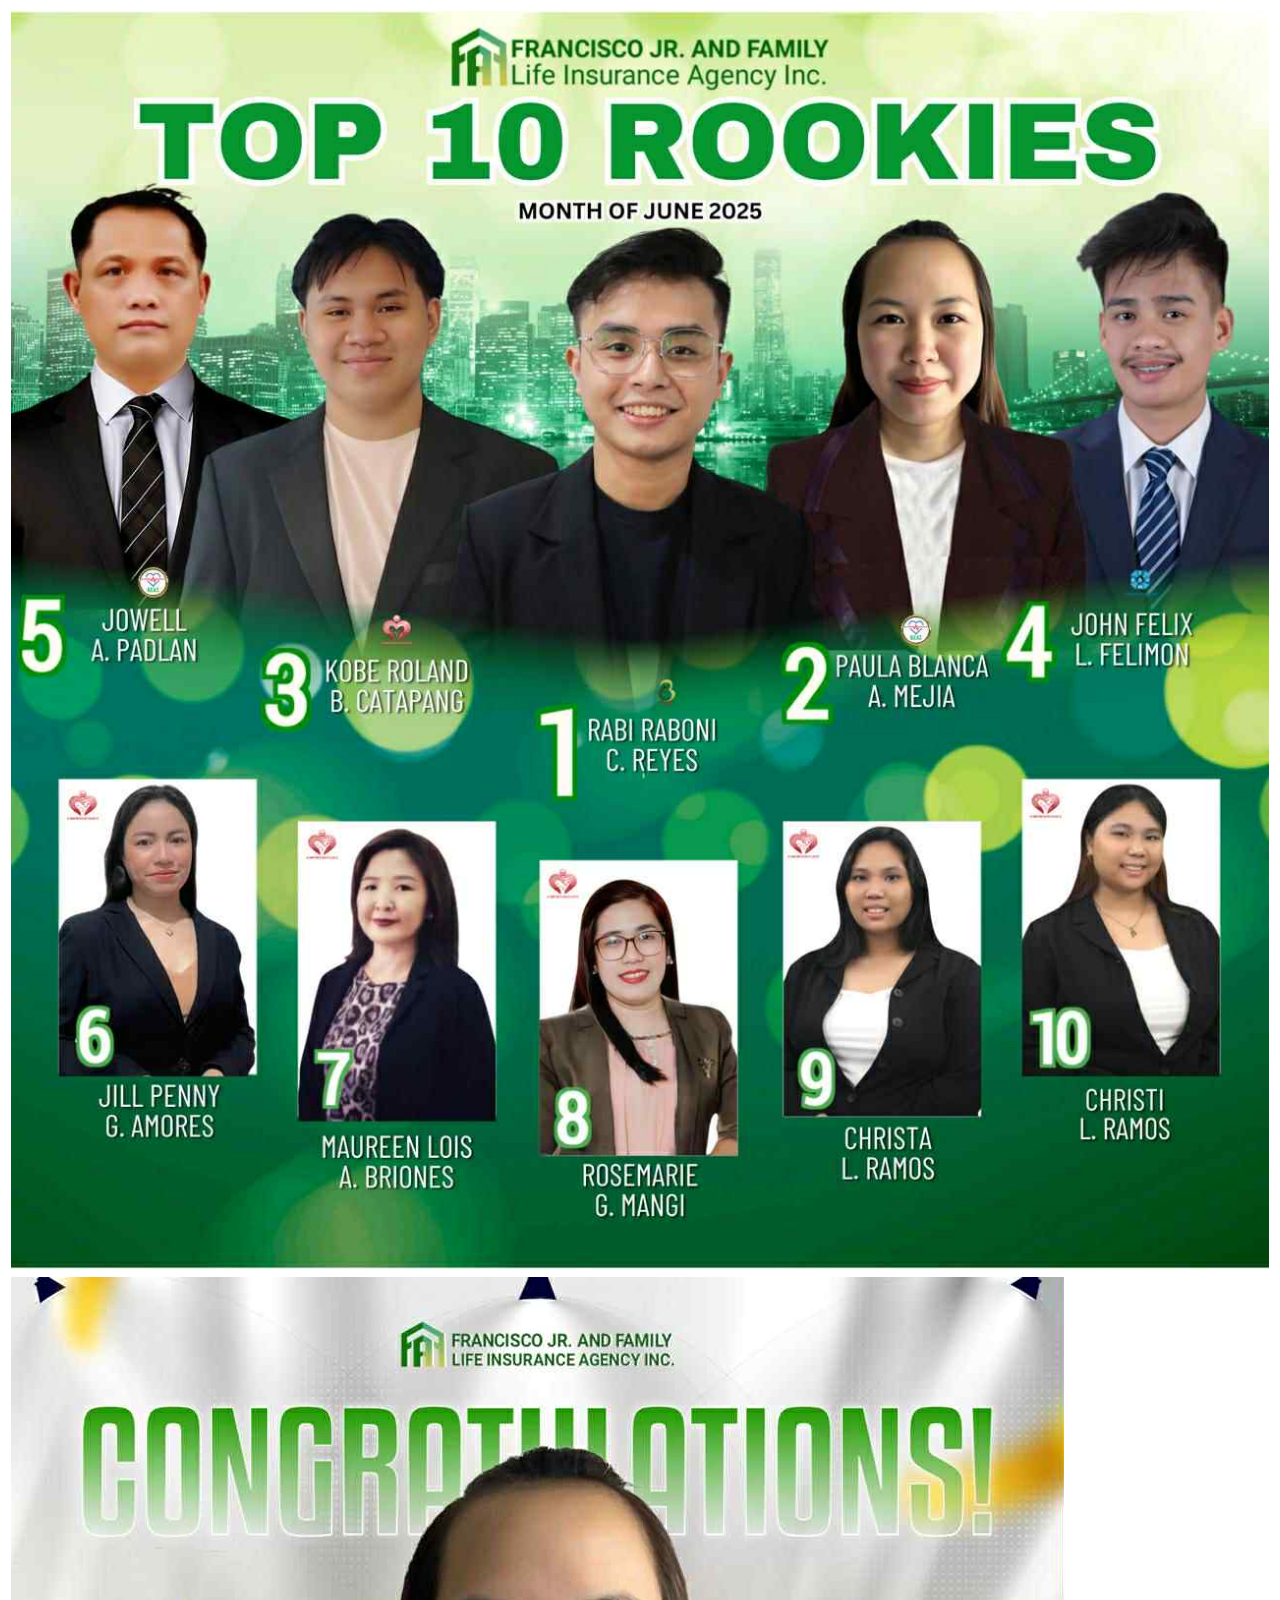
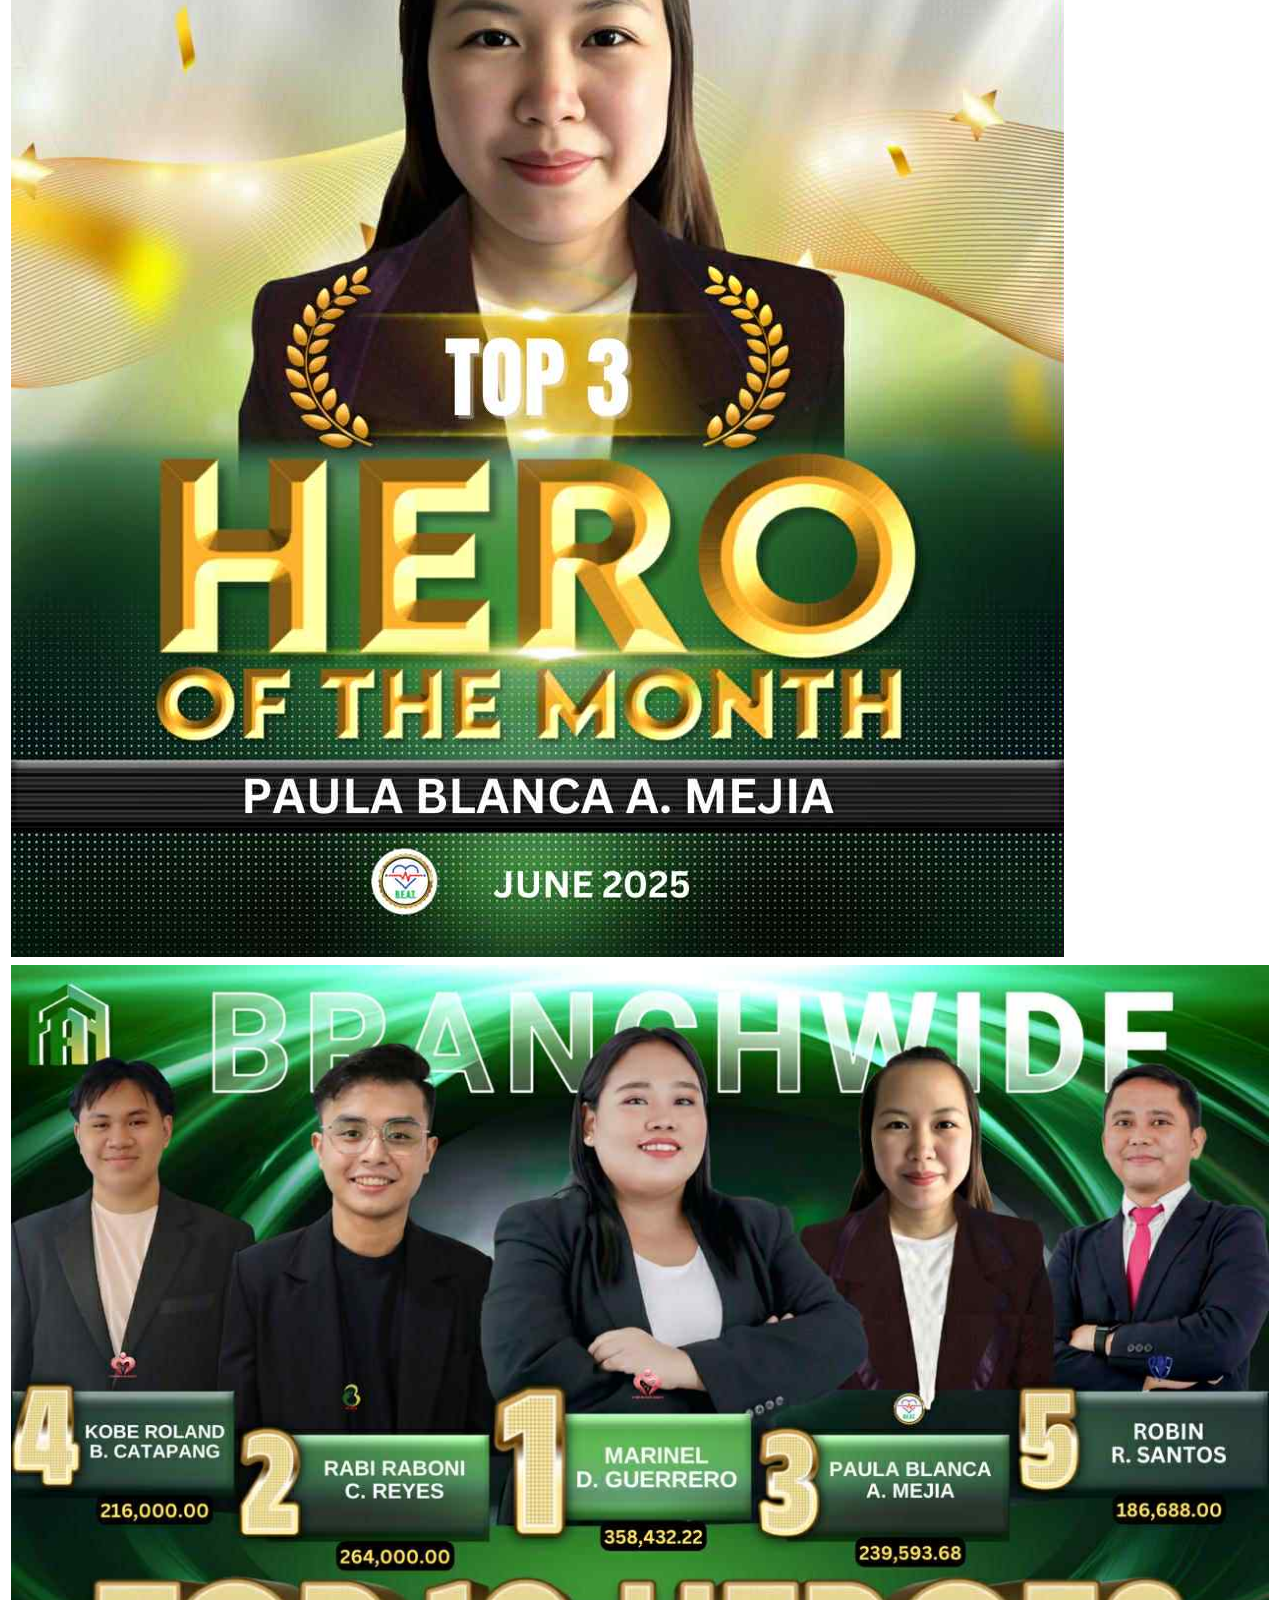
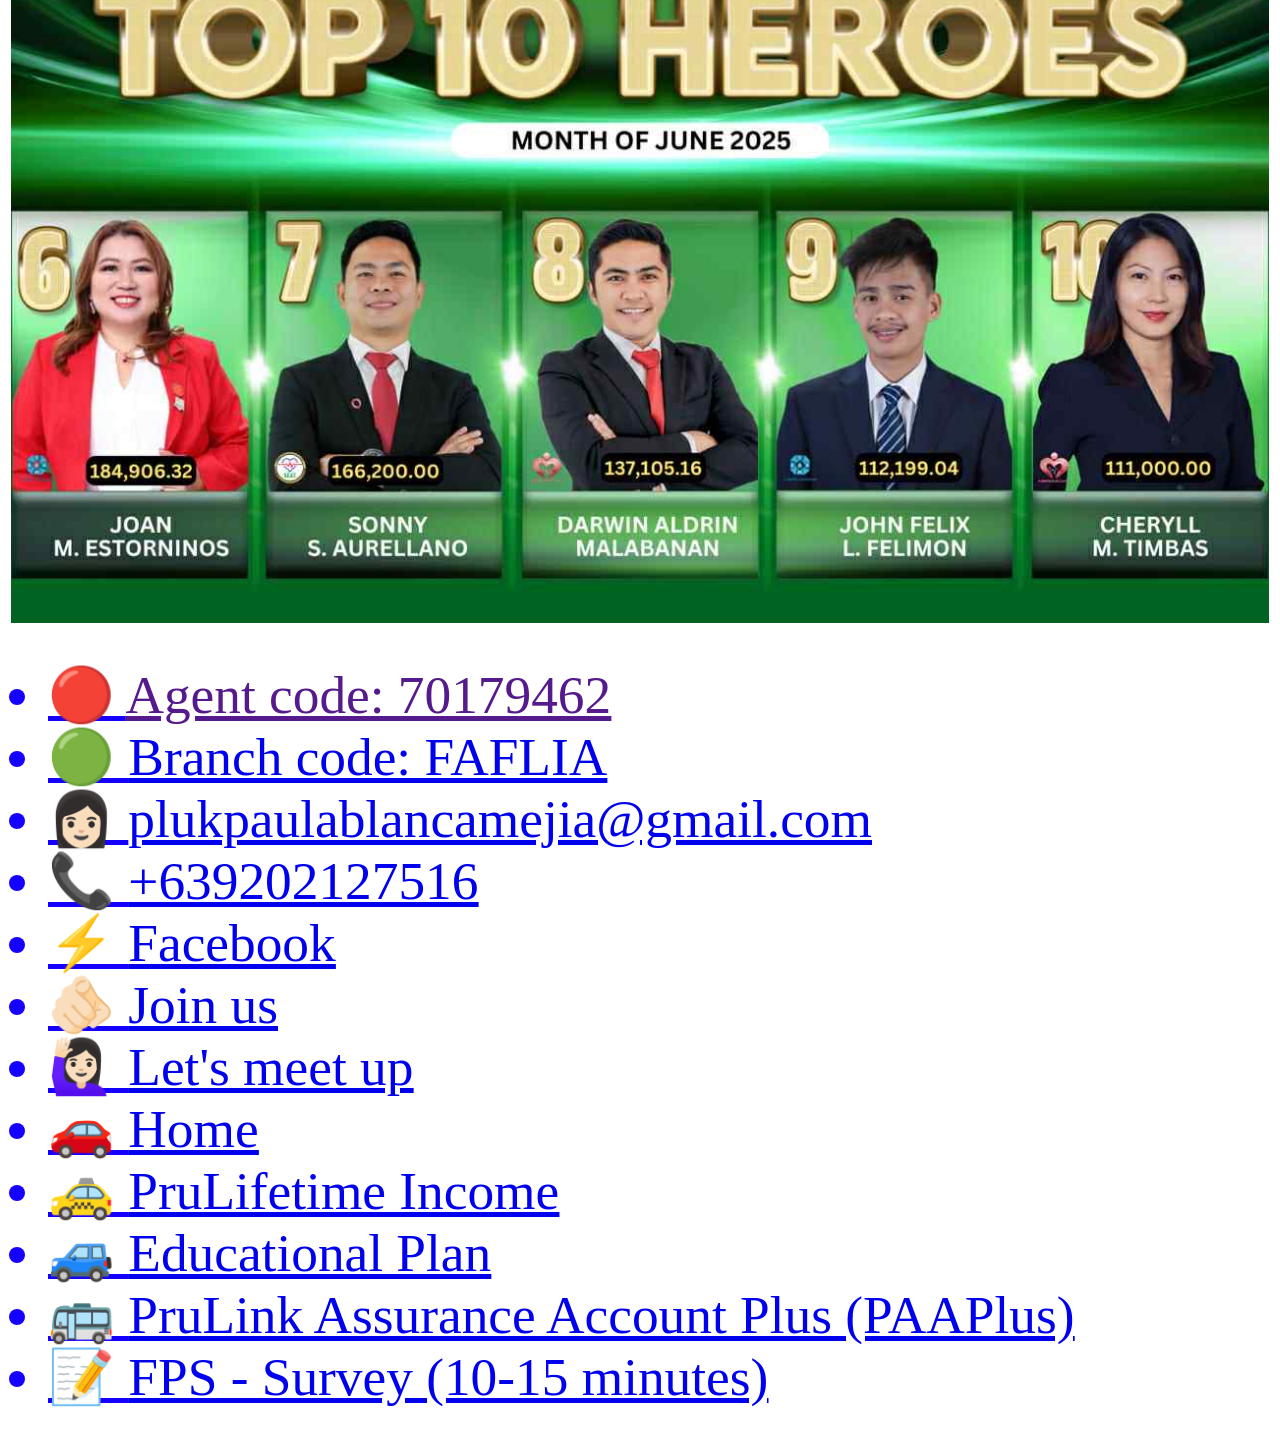
<file: achievements/index.html>
<!DOCTYPE html>
<html>

<head>
    <style type="text/css">
        .turbo-progress-bar {
            position: fixed;
            display: block;
            top: 0;
            left: 0;
            height: 3px;
            background: #0076ff;
            z-index: 2147483647;
            transition:
                width 300ms ease-out,
                opacity 150ms 150ms ease-in;
            transform: translate3d(0, 0, 0);
        }

        li {
            font-size: 40pt;
        }
    </style>

    <link crossorigin="anonymous" media="all" rel="stylesheet"
        href="https://github.githubassets.com/assets/light_experimental-d0637bbdaa51.css">
    <link crossorigin="anonymous" media="all" rel="stylesheet"
        href="https://github.githubassets.com/assets/dark_experimental-b3eb81810916.css">
    <link data-color-theme="light_high_contrast" crossorigin="anonymous" media="all" rel="stylesheet"
        data-href="https://github.githubassets.com/assets/light_high_contrast_experimental-10abdc3747c3.css">
    <link data-color-theme="light_colorblind" crossorigin="anonymous" media="all" rel="stylesheet"
        data-href="https://github.githubassets.com/assets/light_colorblind_experimental-49cf0efe982a.css">
    <link data-color-theme="light_colorblind_high_contrast" crossorigin="anonymous" media="all" rel="stylesheet"
        data-href="https://github.githubassets.com/assets/light_colorblind_high_contrast_experimental-e379dad4f96f.css">
    <link data-color-theme="light_tritanopia" crossorigin="anonymous" media="all" rel="stylesheet"
        data-href="https://github.githubassets.com/assets/light_tritanopia_experimental-73918b3a2f64.css">
    <link data-color-theme="light_tritanopia_high_contrast" crossorigin="anonymous" media="all" rel="stylesheet"
        data-href="https://github.githubassets.com/assets/light_tritanopia_high_contrast_experimental-b843cf381204.css">
    <link data-color-theme="dark_high_contrast" crossorigin="anonymous" media="all" rel="stylesheet"
        data-href="https://github.githubassets.com/assets/dark_high_contrast_experimental-5748739a6b50.css">
    <link data-color-theme="dark_colorblind" crossorigin="anonymous" media="all" rel="stylesheet"
        data-href="https://github.githubassets.com/assets/dark_colorblind_experimental-c45cc62af0e7.css">
    <link data-color-theme="dark_colorblind_high_contrast" crossorigin="anonymous" media="all" rel="stylesheet"
        data-href="https://github.githubassets.com/assets/dark_colorblind_high_contrast_experimental-32b00a22b284.css">
    <link data-color-theme="dark_tritanopia" crossorigin="anonymous" media="all" rel="stylesheet"
        data-href="https://github.githubassets.com/assets/dark_tritanopia_experimental-dfdb41647a89.css">
    <link data-color-theme="dark_tritanopia_high_contrast" crossorigin="anonymous" media="all" rel="stylesheet"
        data-href="https://github.githubassets.com/assets/dark_tritanopia_high_contrast_experimental-66cec90757f5.css">
    <link data-color-theme="dark_dimmed" crossorigin="anonymous" media="all" rel="stylesheet"
        data-href="https://github.githubassets.com/assets/dark_dimmed_experimental-a537244628ca.css">
    <link data-color-theme="dark_dimmed_high_contrast" crossorigin="anonymous" media="all" rel="stylesheet"
        data-href="https://github.githubassets.com/assets/dark_dimmed_high_contrast_experimental-dc9a2a96cdc6.css">


    <link crossorigin="anonymous" media="all" rel="stylesheet"
        href="https://github.githubassets.com/assets/primer-primitives-225433424a87.css">
    <link crossorigin="anonymous" media="all" rel="stylesheet"
        href="https://github.githubassets.com/assets/primer-b4bd0459f984.css">
    <link crossorigin="anonymous" media="all" rel="stylesheet"
        href="https://github.githubassets.com/assets/global-46e30a0a488d.css">
    <link crossorigin="anonymous" media="all" rel="stylesheet"
        href="https://github.githubassets.com/assets/github-ef14fd9f242b.css">





    <script type="application/json"
        id="client-env">{"locale":"en","featureFlags":["alternate_user_config_repo","api_insights_show_missing_data_banner","appearance_settings","billing_sku_level_budgets","billingplatform_copilot_premium_sku","client_version_header","code_scanning_ref_selector","codespaces_prebuild_region_target_update","contact_requests_implicit_opt_in","contentful_lp_flex_features","contentful_lp_footnotes","contentful_lp_form_phone_e164","copilot_chat_attach_images","copilot_chat_attach_multiple_images","copilot_chat_attachments","copilot_chat_autocomplete","copilot_chat_custom_instructions","copilot_chat_opening_thread_switch","copilot_chat_repo_custom_instructions_preview","copilot_chat_vision_in_claude","copilot_chat_wholearea_dd","copilot_custom_copilots_feature_preview","copilot_dotcom_chat_file_upload","copilot_duplicate_thread","copilot_free_to_paid_telem","copilot_ftp_settings_upgrade","copilot_ftp_upgrade_to_pro_from_models","copilot_ftp_your_copilot_settings","copilot_immersive_draft_issue_template_required","copilot_immersive_issue_creation_cta","copilot_immersive_issue_preview","copilot_immersive_structured_model_picker","copilot_new_conversation_starters","copilot_new_immersive_references_ui","copilot_no_floating_button","copilot_premium_request_quotas","copilot_read_shared_conversation","copilot_share_active_subthread","copilot_showcase_icebreakers","copilot_stable_subthreading_helpers","copilot_task_oriented_assistive_prompts","copilot_topics_as_references","copilot_workbench_iterate_panel","copilot_workbench_preview_analytics","copilot_workbench_refresh_on_wsod","copilot_workbench_user_limits","custom_copilots_capi_mode","direct_to_salesforce","dnd_no_touch_device_check","dotcom_chat_client_side_skills","failbot_report_error_react_apps_on_page","ghost_pilot_confidence_truncation_25","ghost_pilot_confidence_truncation_40","insert_before_patch","issues_preserve_tokens_in_urls","issues_react_blur_item_picker_on_close","issues_react_bots_timeline_pagination","issues_react_create_milestone","issues_react_include_bots_in_pickers","issues_react_prohibit_title_fallback","issues_react_remove_placeholders","lifecycle_label_name_updates","link_contact_sales_swp_marketo","marketing_pages_search_explore_provider","memex_mwl_filter_field_delimiter","memex_roadmap_drag_style","nonreporting_relay_graphql_status_codes","primer_primitives_experimental","primer_react_css_modules_ga","primer_react_select_panel_with_modern_action_list","progress_bar_delay_99","remove_child_patch","repository_suggester_elastic_search","sample_network_conn_type","sanitize_nested_mathjax_macros","scheduled_reminders_updated_limits","site_homepage_contentful","site_msbuild_hide_integrations","site_msbuild_launch","site_msbuild_webgl_hero","spark_auth_token_endpoint","spark_commit_on_default_branch","swp_enterprise_contact_form","use_copilot_avatar","use_paginated_org_picker_cost_center_form","use_paginated_repo_picker_cost_center_form"],"login":"plukpaula"}</script>
    <script crossorigin="anonymous" type="application/javascript"
        src="https://github.githubassets.com/assets/wp-runtime-527b316ab244.js" defer="defer"></script>
    <script crossorigin="anonymous" type="application/javascript"
        src="https://github.githubassets.com/assets/vendors-node_modules_oddbird_popover-polyfill_dist_popover-fn_js-a8c266e5f126.js"
        defer="defer"></script>
    <script crossorigin="anonymous" type="application/javascript"
        src="https://github.githubassets.com/assets/vendors-node_modules_github_mini-throttle_dist_index_js-node_modules_stacktrace-parser_dist_s-1d3d52-babac9434833.js"
        defer="defer"></script>
    <script crossorigin="anonymous" type="application/javascript"
        src="https://github.githubassets.com/assets/ui_packages_failbot_failbot_ts-7cc3ec44644a.js"
        defer="defer"></script>
    <script crossorigin="anonymous" type="application/javascript"
        src="https://github.githubassets.com/assets/environment-89128d48c6ff.js" defer="defer"></script>
    <script crossorigin="anonymous" type="application/javascript"
        src="https://github.githubassets.com/assets/vendors-node_modules_primer_behaviors_dist_esm_index_mjs-c44edfed7f0d.js"
        defer="defer"></script>
    <script crossorigin="anonymous" type="application/javascript"
        src="https://github.githubassets.com/assets/vendors-node_modules_github_selector-observer_dist_index_esm_js-cdf2757bd188.js"
        defer="defer"></script>
    <script crossorigin="anonymous" type="application/javascript"
        src="https://github.githubassets.com/assets/vendors-node_modules_github_relative-time-element_dist_index_js-5913bc24f35d.js"
        defer="defer"></script>
    <script crossorigin="anonymous" type="application/javascript"
        src="https://github.githubassets.com/assets/vendors-node_modules_github_text-expander-element_dist_index_js-e50fb7a5fe8c.js"
        defer="defer"></script>
    <script crossorigin="anonymous" type="application/javascript"
        src="https://github.githubassets.com/assets/vendors-node_modules_github_auto-complete-element_dist_index_js-node_modules_github_catalyst_-8e9f78-c1e2fb329866.js"
        defer="defer"></script>
    <script crossorigin="anonymous" type="application/javascript"
        src="https://github.githubassets.com/assets/vendors-node_modules_github_filter-input-element_dist_index_js-node_modules_github_remote-inp-d8c643-251bc3964eb6.js"
        defer="defer"></script>
    <script crossorigin="anonymous" type="application/javascript"
        src="https://github.githubassets.com/assets/vendors-node_modules_github_markdown-toolbar-element_dist_index_js-6a8c7d9a08fe.js"
        defer="defer"></script>
    <script crossorigin="anonymous" type="application/javascript"
        src="https://github.githubassets.com/assets/vendors-node_modules_github_file-attachment-element_dist_index_js-node_modules_primer_view-co-cadbad-fad3eaf3c7ec.js"
        defer="defer"></script>
    <script crossorigin="anonymous" type="application/javascript"
        src="https://github.githubassets.com/assets/github-elements-5ceffe5aca10.js" defer="defer"></script>
    <script crossorigin="anonymous" type="application/javascript"
        src="https://github.githubassets.com/assets/element-registry-2a91e47d59c9.js" defer="defer"></script>
    <script crossorigin="anonymous" type="application/javascript"
        src="https://github.githubassets.com/assets/vendors-node_modules_braintree_browser-detection_dist_browser-detection_js-node_modules_githu-bb80ec-34c4b68b1dd3.js"
        defer="defer"></script>
    <script crossorigin="anonymous" type="application/javascript"
        src="https://github.githubassets.com/assets/vendors-node_modules_lit-html_lit-html_js-b93a87060d31.js"
        defer="defer"></script>
    <script crossorigin="anonymous" type="application/javascript"
        src="https://github.githubassets.com/assets/vendors-node_modules_morphdom_dist_morphdom-esm_js-300e8e4e0414.js"
        defer="defer"></script>
    <script crossorigin="anonymous" type="application/javascript"
        src="https://github.githubassets.com/assets/vendors-node_modules_fzy_js_index_js-node_modules_github_paste-markdown_dist_index_js-63a26702fa42.js"
        defer="defer"></script>
    <script crossorigin="anonymous" type="application/javascript"
        src="https://github.githubassets.com/assets/vendors-node_modules_github_turbo_dist_turbo_es2017-esm_js-595819d3686f.js"
        defer="defer"></script>
    <script crossorigin="anonymous" type="application/javascript"
        src="https://github.githubassets.com/assets/vendors-node_modules_github_remote-form_dist_index_js-node_modules_delegated-events_dist_inde-893f9f-1bcf38e06f01.js"
        defer="defer"></script>
    <script crossorigin="anonymous" type="application/javascript"
        src="https://github.githubassets.com/assets/vendors-node_modules_color-convert_index_js-1a149db8dc99.js"
        defer="defer"></script>
    <script crossorigin="anonymous" type="application/javascript"
        src="https://github.githubassets.com/assets/vendors-node_modules_github_quote-selection_dist_index_js-node_modules_github_session-resume_-c1aa61-91618cb63471.js"
        defer="defer"></script>
    <script crossorigin="anonymous" type="application/javascript"
        src="https://github.githubassets.com/assets/ui_packages_updatable-content_updatable-content_ts-a5daa16ae903.js"
        defer="defer"></script>
    <script crossorigin="anonymous" type="application/javascript"
        src="https://github.githubassets.com/assets/app_assets_modules_github_behaviors_task-list_ts-app_assets_modules_github_sso_ts-ui_packages-900dde-f953ddf42948.js"
        defer="defer"></script>
    <script crossorigin="anonymous" type="application/javascript"
        src="https://github.githubassets.com/assets/app_assets_modules_github_sticky-scroll-into-view_ts-e45aabc67d13.js"
        defer="defer"></script>
    <script crossorigin="anonymous" type="application/javascript"
        src="https://github.githubassets.com/assets/app_assets_modules_github_behaviors_ajax-error_ts-app_assets_modules_github_behaviors_include-d0d0a6-a7da4270c5f4.js"
        defer="defer"></script>
    <script crossorigin="anonymous" type="application/javascript"
        src="https://github.githubassets.com/assets/app_assets_modules_github_behaviors_commenting_edit_ts-app_assets_modules_github_behaviors_ht-83c235-567e0f340e27.js"
        defer="defer"></script>
    <script crossorigin="anonymous" type="application/javascript"
        src="https://github.githubassets.com/assets/behaviors-ff35a0621c79.js" defer="defer"></script>
    <script crossorigin="anonymous" type="application/javascript"
        src="https://github.githubassets.com/assets/vendors-node_modules_delegated-events_dist_index_js-node_modules_github_catalyst_lib_index_js-ea8eaa-eefe25567449.js"
        defer="defer"></script>
    <script crossorigin="anonymous" type="application/javascript"
        src="https://github.githubassets.com/assets/notifications-global-eadae94940d6.js" defer="defer"></script>

    <script crossorigin="anonymous" type="application/javascript"
        src="https://github.githubassets.com/assets/vendors-node_modules_codemirror_lib_codemirror_js-37476e5fc5b6.js"
        defer="defer"></script>
    <script crossorigin="anonymous" type="application/javascript"
        src="https://github.githubassets.com/assets/vendors-node_modules_github_mini-throttle_dist_index_js-node_modules_codemirror_addon_comment-9f3ad7-af5897d95ce5.js"
        defer="defer"></script>
    <script crossorigin="anonymous" type="application/javascript"
        src="https://github.githubassets.com/assets/editor-797e6e4c0dd7.js" defer="defer"></script>

    <script crossorigin="anonymous" type="application/javascript"
        src="https://github.githubassets.com/assets/vendors-node_modules_github_mini-throttle_dist_index_js-node_modules_github_remote-form_dist_-364c09-676193b64e17.js"
        defer="defer"></script>
    <script crossorigin="anonymous" type="application/javascript"
        src="https://github.githubassets.com/assets/app_assets_modules_github_diffs_blob-lines_ts-app_assets_modules_github_diffs_linkable-line-n-1bee7c-7d51467a62a1.js"
        defer="defer"></script>
    <script crossorigin="anonymous" type="application/javascript"
        src="https://github.githubassets.com/assets/gist-6a6993e43038.js" defer="defer"></script>

































































































    <meta http-equiv="x-pjax-version" content="708db7dafbee60d817c1eac9bd13362301e901baa44b181b4db042a578071ffc"
        data-turbo-track="reload">
    <meta http-equiv="x-pjax-csp-version" content="352e51c42d5f5727a7c545752bf34d1f83f40219e7036c6959817149a51651bc"
        data-turbo-track="reload">
    <meta http-equiv="x-pjax-css-version" content="4e8d942c1e58aee61c7c4c8c9889c1c76351814c062c507d76d301fb8bcb7735"
        data-turbo-track="reload">
    <meta http-equiv="x-pjax-js-version" content="b51a491c4c728c7a37934532cb4b0e45dc2d38204da3a315d0b4f0da2350321f"
        data-turbo-track="reload">



    <link crossorigin="anonymous" media="all" rel="stylesheet"
        href="https://github.githubassets.com/assets/gist-f06c9416fa76.css">






















    <style id="ms-consent-banner-main-styles">
        .w8hcgFksdo30C8w-bygqu {
            color: #000
        }

        .ydkKdaztSS0AeHWIeIHsQ a {
            color: #0067B8
        }

        .erL690_8JwUW-R4bJRcfl {
            background-color: #EBEBEB;
            border: none;
            color: #000
        }

        .erL690_8JwUW-R4bJRcfl:enabled:hover {
            color: #000;
            background-color: #DBDBDB;
            box-shadow: 0px 4px 10px rgba(0, 0, 0, 0.25);
            border: none
        }

        .erL690_8JwUW-R4bJRcfl:enabled:focus {
            background-color: #DBDBDB;
            box-shadow: 0px 4px 10px rgba(0, 0, 0, 0.25);
            border: 2px solid #000
        }

        .erL690_8JwUW-R4bJRcfl:disabled {
            opacity: 1;
            color: rgba(0, 0, 0, 0.2);
            background-color: rgba(0, 0, 0, 0.2);
            border: none
        }

        ._1zNQOqxpBFSokeCLGi_hGr {
            border: none;
            background-color: #0067B8;
            color: #fff
        }

        ._1zNQOqxpBFSokeCLGi_hGr:enabled:hover {
            color: #fff;
            background-color: #0067B8;
            box-shadow: 0px 4px 10px rgba(0, 0, 0, 0.25);
            border: none
        }

        ._1zNQOqxpBFSokeCLGi_hGr:enabled:focus {
            background-color: #0067B8;
            box-shadow: 0px 4px 10px rgba(0, 0, 0, 0.25);
            border: 2px solid #000
        }

        ._1zNQOqxpBFSokeCLGi_hGr:disabled {
            opacity: 1;
            color: rgba(0, 0, 0, 0.2);
            background-color: rgba(0, 120, 215, 0.2);
            border: none
        }

        ._23tra1HsiiP6cT-Cka-ycB {
            position: relative;
            display: flex;
            z-index: 9999;
            width: 100%;
            background-color: #F2F2F2;
            justify-content: space-between;
            text-align: left
        }

        div[dir="rtl"]._23tra1HsiiP6cT-Cka-ycB {
            text-align: right
        }

        ._1Upc2NjY8AlDn177YoVj0y {
            margin: 0;
            padding-left: 5%;
            padding-top: 8px;
            padding-bottom: 8px
        }

        div[dir="rtl"] ._1Upc2NjY8AlDn177YoVj0y {
            margin: 0;
            padding: 8px 5% 8px 0;
            float: none
        }

        ._23tra1HsiiP6cT-Cka-ycB svg {
            fill: none;
            max-width: none;
            max-height: none
        }

        ._1V_hlU-7jdtPiooHMu89BB {
            display: table-cell;
            padding: 12px;
            width: 24px;
            height: 24px;
            font-family: Segoe UI, SegoeUI, Arial, sans-serif;
            font-style: normal;
            font-weight: normal;
            font-size: 24px;
            line-height: 0
        }

        .f6QKJD7fhSbnJLarTL-W- {
            display: table-cell;
            vertical-align: middle;
            padding: 0;
            font-family: Segoe UI, SegoeUI, Arial, sans-serif;
            font-style: normal;
            font-weight: normal;
            font-size: 13px;
            line-height: 16px
        }

        .f6QKJD7fhSbnJLarTL-W- a {
            text-decoration: underline
        }

        ._2j0fmugLb1FgYz6KPuB91w {
            display: inline-block;
            margin-left: 5%;
            margin-right: 5%;
            min-width: 40%;
            min-width: calc((150px + 3 * 4px) * 2 + 150px);
            min-width: -webkit-fit-content;
            min-width: -moz-fit-content;
            min-width: fit-content;
            align-self: center;
            position: relative
        }

        ._1XuCi2WhiqeWRUVp3pnFG3 {
            margin: 4px;
            padding: 5px;
            min-width: 150px;
            min-height: 36px;
            vertical-align: top;
            cursor: pointer;
            font-family: Segoe UI, SegoeUI, Arial, sans-serif;
            font-style: normal;
            font-weight: normal;
            font-size: 15px;
            line-height: 20px;
            text-align: center
        }

        ._1XuCi2WhiqeWRUVp3pnFG3:focus {
            box-sizing: border-box
        }

        ._1XuCi2WhiqeWRUVp3pnFG3:disabled {
            cursor: not-allowed
        }

        ._2bvsb3ubApyZ0UGoQA9O9T {
            display: block;
            position: fixed;
            z-index: 10000;
            top: 0;
            left: 0;
            width: 100%;
            height: 100%;
            background-color: rgba(255, 255, 255, 0.6);
            overflow: auto;
            text-align: left
        }

        div[dir="rtl"]._2bvsb3ubApyZ0UGoQA9O9T {
            text-align: right
        }

        div[dir="rtl"] ._2bvsb3ubApyZ0UGoQA9O9T {
            left: auto;
            right: 0
        }

        .AFsJE948muYyzCMktdzuk {
            position: relative;
            top: 8%;
            margin-bottom: 40px;
            margin-left: auto;
            margin-right: auto;
            box-sizing: border-box;
            width: 640px;
            background-color: #fff;
            border: 1px solid #0067B8
        }

        ._3kWyBRbW_dgnMiEyx06Fu4 {
            float: right;
            z-index: 1;
            margin: 2px;
            padding: 12px;
            border: none;
            cursor: pointer;
            font-family: Segoe UI, SegoeUI, Arial, sans-serif;
            font-style: normal;
            font-weight: normal;
            font-size: 13px;
            line-height: 13px;
            display: flex;
            align-items: center;
            text-align: center;
            color: #666;
            background-color: #fff
        }

        div[dir="rtl"] ._3kWyBRbW_dgnMiEyx06Fu4 {
            margin: 2px;
            padding: 12px;
            float: left
        }

        .uCYvKvHXrhjNgflv1VqdD {
            position: static;
            margin-top: 36px;
            margin-left: 36px;
            margin-right: 36px
        }

        ._17pX1m9O_W--iZbDt3Ta5r {
            margin-top: 0;
            margin-bottom: 12px;
            font-family: Segoe UI, SegoeUI, Arial, sans-serif;
            font-style: normal;
            font-weight: 600;
            font-size: 20px;
            line-height: 24px;
            text-transform: none
        }

        ._1kBkHQ1V1wu3kl-YcLgUr6 {
            height: 446px;
            overflow: auto
        }

        ._20_nXDf6uFs9Q6wxRXG-I- {
            margin-top: 0;
            font-family: Segoe UI, SegoeUI, Arial, sans-serif;
            font-style: normal;
            font-weight: normal;
            font-size: 15px;
            line-height: 20px
        }

        ._20_nXDf6uFs9Q6wxRXG-I- a {
            text-decoration: underline
        }

        dl._2a0NH_GDQEQe5Ynfo7suVH {
            margin-top: 36px;
            margin-bottom: 0;
            padding: 0;
            list-style: none;
            text-transform: none
        }

        dt._3j_LCPv7fyXv3A8FIXVwZ4 {
            margin-top: 20px;
            float: none;
            font-family: Segoe UI, SegoeUI, Arial, sans-serif;
            font-style: normal;
            font-weight: 600;
            font-size: 18px;
            line-height: 24px;
            list-style: none
        }

        .k-vxTGFbdq1aOZB2HHpjh {
            margin: 0;
            padding: 0;
            border: none
        }

        ._2Bucyy75c_ogoU1g-liB5R {
            margin: 0;
            padding: 0;
            border-bottom: none;
            font-family: Segoe UI, SegoeUI, Arial, sans-serif;
            font-style: normal;
            font-weight: 600;
            font-size: 18px;
            line-height: 24px;
            text-transform: none
        }

        ._63gwfzV8dclrsl2cfd90r {
            display: inline-block;
            margin-top: 0;
            margin-bottom: 13px;
            font-family: Segoe UI, SegoeUI, Arial, sans-serif;
            font-style: normal;
            font-weight: normal;
            font-size: 15px;
            line-height: 20px
        }

        ._1l8wM_4mRYGz3Iu7l3BZR7 {
            display: block
        }

        ._2UE03QS02aZGkslegN_F-i {
            display: inline-block;
            position: relative;
            left: 5px;
            margin-bottom: 13px;
            margin-right: 34px;
            padding: 3px
        }

        div[dir="rtl"] ._2UE03QS02aZGkslegN_F-i {
            margin: 0 0 13px 34px;
            padding: 3px;
            float: none
        }

        div[dir="rtl"] ._2UE03QS02aZGkslegN_F-i {
            left: auto;
            right: 5px
        }

        ._23tra1HsiiP6cT-Cka-ycB *::before,
        ._2bvsb3ubApyZ0UGoQA9O9T *::before,
        ._23tra1HsiiP6cT-Cka-ycB *::after,
        ._2bvsb3ubApyZ0UGoQA9O9T *::after {
            box-sizing: inherit
        }

        ._1HSFn0HzGo6w4ADApV8-c4 {
            outline: 2px solid rgba(0, 0, 0, 0.8)
        }

        input[type="radio"]._1dp8Vp5m3HwAqGx8qBmFV2 {
            display: inline-block;
            position: relative;
            margin-top: 0;
            margin-left: 0;
            margin-right: 0;
            height: 0;
            width: 0;
            border-radius: 0;
            cursor: pointer;
            outline: none;
            box-sizing: border-box;
            -webkit-appearance: none;
            -moz-appearance: none;
            appearance: none
        }

        input[type="radio"]._1dp8Vp5m3HwAqGx8qBmFV2+label::before {
            display: block;
            position: absolute;
            top: 5px;
            left: 3px;
            height: 19px;
            width: 19px;
            content: "";
            border-radius: 50%;
            border: 1px solid #000;
            background-color: #fff
        }

        div[dir="rtl"] input[type="radio"]._1dp8Vp5m3HwAqGx8qBmFV2+label::before {
            left: auto;
            right: 3px
        }

        input[type="radio"]._1dp8Vp5m3HwAqGx8qBmFV2:not(:disabled)+label:hover::before {
            border: 1px solid #0067B8
        }

        input[type="radio"]._1dp8Vp5m3HwAqGx8qBmFV2:not(:disabled)+label:hover::after {
            display: block;
            position: absolute;
            top: 10px;
            left: 8px;
            height: 9px;
            width: 9px;
            content: "";
            border-radius: 50%;
            background-color: rgba(0, 0, 0, 0.8)
        }

        div[dir="rtl"] input[type="radio"]._1dp8Vp5m3HwAqGx8qBmFV2:not(:disabled)+label:hover::after {
            left: auto;
            right: 8px
        }

        input[type="radio"]._1dp8Vp5m3HwAqGx8qBmFV2:not(:disabled)+label:focus::before {
            border: 1px solid #0067B8
        }

        input[type="radio"]._1dp8Vp5m3HwAqGx8qBmFV2:not(:disabled)+label:focus::after {
            display: block;
            position: absolute;
            top: 10px;
            left: 8px;
            height: 9px;
            width: 9px;
            content: "";
            border-radius: 50%;
            background-color: #000
        }

        div[dir="rtl"] input[type="radio"]._1dp8Vp5m3HwAqGx8qBmFV2:not(:disabled)+label:focus::after {
            left: auto;
            right: 8px
        }

        input[type="radio"]._1dp8Vp5m3HwAqGx8qBmFV2:checked+label::after {
            display: block;
            position: absolute;
            top: 10px;
            left: 8px;
            height: 9px;
            width: 9px;
            content: "";
            border-radius: 50%;
            background-color: #000
        }

        div[dir="rtl"] input[type="radio"]._1dp8Vp5m3HwAqGx8qBmFV2:checked+label::after {
            left: auto;
            right: 8px
        }

        input[type="radio"]._1dp8Vp5m3HwAqGx8qBmFV2:disabled+label {
            cursor: not-allowed
        }

        input[type="radio"]._1dp8Vp5m3HwAqGx8qBmFV2:disabled+label::before {
            border: 1px solid rgba(0, 0, 0, 0.2);
            background-color: rgba(0, 0, 0, 0.2)
        }

        ._3RJzeL3l9Rl_lAQEm6VwdX {
            display: block;
            position: static;
            float: right;
            margin-top: 0;
            margin-bottom: 0;
            margin-left: 19px;
            margin-right: 0;
            padding-top: 0;
            padding-bottom: 0;
            padding-left: 8px;
            padding-right: 0;
            width: 80%;
            width: calc(100% - 19px);
            font-family: Segoe UI, SegoeUI, Arial, sans-serif;
            font-style: normal;
            font-weight: normal;
            font-size: 15px;
            line-height: 20px;
            text-transform: none;
            cursor: pointer;
            box-sizing: border-box
        }

        div[dir="rtl"] ._3RJzeL3l9Rl_lAQEm6VwdX {
            margin: 0 19px 0 0;
            padding: 0 8px 0 0;
            float: left
        }

        .nohp3sIG12ZBhzcMnPala {
            margin-top: 20px;
            margin-bottom: 48px
        }

        ._2uhaEsmeotZ3P-M0AXo2kF {
            padding: 0;
            width: 278px;
            height: 36px;
            cursor: pointer;
            font-family: Segoe UI, SegoeUI, Arial, sans-serif;
            font-style: normal;
            font-weight: normal;
            font-size: 15px;
            line-height: 20px;
            text-align: center
        }

        ._2uhaEsmeotZ3P-M0AXo2kF:focus {
            box-sizing: border-box
        }

        ._2uhaEsmeotZ3P-M0AXo2kF:disabled {
            cursor: not-allowed
        }

        ._3tOu1FJ59c_xz_PmI1lKV5 {
            float: right;
            padding: 0;
            width: 278px;
            height: 36px;
            cursor: pointer;
            font-family: Segoe UI, SegoeUI, Arial, sans-serif;
            font-style: normal;
            font-weight: normal;
            font-size: 15px;
            line-height: 20px;
            text-align: center
        }

        ._3tOu1FJ59c_xz_PmI1lKV5:focus {
            box-sizing: border-box
        }

        ._3tOu1FJ59c_xz_PmI1lKV5:disabled {
            cursor: not-allowed
        }

        div[dir="rtl"] ._3tOu1FJ59c_xz_PmI1lKV5 {
            margin: 0;
            padding: 0;
            float: left
        }

        @media only screen and (max-width: 768px) {

            ._2j0fmugLb1FgYz6KPuB91w,
            ._1Upc2NjY8AlDn177YoVj0y {
                padding-top: 8px;
                padding-bottom: 12px;
                padding-left: 3.75%;
                padding-right: 3.75%;
                margin: 0;
                width: 92.5%
            }

            ._23tra1HsiiP6cT-Cka-ycB {
                display: block
            }

            ._1XuCi2WhiqeWRUVp3pnFG3 {
                margin-bottom: 8px;
                margin-left: 0;
                margin-right: 0;
                width: 100%
            }

            ._2bvsb3ubApyZ0UGoQA9O9T {
                overflow: hidden
            }

            .AFsJE948muYyzCMktdzuk {
                top: 1.8%;
                width: 93.33%;
                height: 96.4%;
                overflow: hidden
            }

            .uCYvKvHXrhjNgflv1VqdD {
                margin-top: 24px;
                margin-left: 24px;
                margin-right: 24px;
                height: 100%
            }

            ._1kBkHQ1V1wu3kl-YcLgUr6 {
                height: 62%;
                height: calc(100% - 188px);
                min-height: 50%
            }

            ._2uhaEsmeotZ3P-M0AXo2kF {
                width: 100%
            }

            ._3tOu1FJ59c_xz_PmI1lKV5 {
                margin-bottom: 12px;
                margin-left: 0;
                width: 100%
            }

            div[dir="rtl"] ._3tOu1FJ59c_xz_PmI1lKV5 {
                margin: 0 0 12px 0;
                padding: 0;
                float: none
            }
        }

        @media only screen and (max-width: 768px) and (orientation: landscape),
        only screen and (max-height: 260px),
        only screen and (max-width: 340px) {
            .AFsJE948muYyzCMktdzuk {
                overflow: auto
            }
        }

        @media only screen and (max-height: 260px),
        only screen and (max-width: 340px) {
            ._1XuCi2WhiqeWRUVp3pnFG3 {
                min-width: 0
            }

            ._3kWyBRbW_dgnMiEyx06Fu4 {
                padding: 3%
            }

            .uCYvKvHXrhjNgflv1VqdD {
                margin-top: 3%;
                margin-left: 3%;
                margin-right: 3%
            }

            ._17pX1m9O_W--iZbDt3Ta5r {
                margin-bottom: 3%
            }

            ._1kBkHQ1V1wu3kl-YcLgUr6 {
                height: calc(79% - 64px)
            }

            .nohp3sIG12ZBhzcMnPala {
                margin-top: 5%;
                margin-bottom: 10%
            }

            ._3tOu1FJ59c_xz_PmI1lKV5 {
                margin-bottom: 3%
            }

            div[dir="rtl"] ._3tOu1FJ59c_xz_PmI1lKV5 {
                margin: 0 0 3% 0;
                padding: 0;
                float: none
            }
        }
    </style>
    <style type="text/css" id="ms-consent-banner-theme-styles">
        ._23tra1HsiiP6cT-Cka-ycB {
            background-color: #24292f !important;
        }

        .w8hcgFksdo30C8w-bygqu {
            color: #ffffff !important;
        }

        .ydkKdaztSS0AeHWIeIHsQ a {
            color: #d8b9ff !important;
        }

        ._2bvsb3ubApyZ0UGoQA9O9T {
            background-color: rgba(23, 23, 23, 0.8) !important;
        }

        .AFsJE948muYyzCMktdzuk {
            background-color: #24292f !important;
            border: 1px solid #d8b9ff !important;
        }

        ._3kWyBRbW_dgnMiEyx06Fu4 {
            color: #d8b9ff !important;
            background-color: #24292f !important;
        }

        ._1zNQOqxpBFSokeCLGi_hGr {
            border: 1px solid #ffffff !important;
            background-color: #ffffff !important;
            color: #1f2328 !important;
        }

        ._1zNQOqxpBFSokeCLGi_hGr:enabled:hover {
            color: #1f2328 !important;
            background-color: #d8b9ff !important;
            box-shadow: none !important;
            border: 1px solid transparent !important;
        }

        ._1zNQOqxpBFSokeCLGi_hGr:enabled:focus {
            background-color: #d8b9ff !important;
            box-shadow: none !important;
            border: 2px solid #ffffff !important;
        }

        ._1zNQOqxpBFSokeCLGi_hGr:disabled {
            opacity: 0.5 !important;
            color: #1f2328 !important;
            background-color: #ffffff !important;
            border: 1px solid transparent !important;
        }

        .erL690_8JwUW-R4bJRcfl {
            border: 1px solid #eaeef2 !important;
            background-color: #32383f !important;
            color: #ffffff !important;
        }

        .erL690_8JwUW-R4bJRcfl:enabled:hover {
            color: #ffffff !important;
            background-color: #24292f !important;
            box-shadow: none !important;
            border: 1px solid #ffffff !important;
        }

        .erL690_8JwUW-R4bJRcfl:enabled:focus {
            background-color: #24292f !important;
            box-shadow: none !important;
            border: 2px solid #6e7781 !important;
        }

        .erL690_8JwUW-R4bJRcfl:disabled {
            opacity: 0.5 !important;
            color: #ffffff !important;
            background-color: #424a53 !important;
            border: 1px solid #6e7781 !important;
        }

        input[type="radio"]._1dp8Vp5m3HwAqGx8qBmFV2+label::before {
            border: 1px solid #d8b9ff !important;
            background-color: #24292f !important;
        }

        ._1HSFn0HzGo6w4ADApV8-c4 {
            outline: 2px solid #ffffff !important;
        }

        input[type="radio"]._1dp8Vp5m3HwAqGx8qBmFV2:checked+label::after {
            background-color: #d8b9ff !important;
        }

        input[type="radio"]._1dp8Vp5m3HwAqGx8qBmFV2+label:hover::before {
            border: 1px solid #ffffff !important;
        }

        input[type="radio"]._1dp8Vp5m3HwAqGx8qBmFV2+label:hover::after {
            background-color: #ffffff !important;
        }

        input[type="radio"]._1dp8Vp5m3HwAqGx8qBmFV2+label:focus::before {
            border: 1px solid #ffffff !important;
        }

        input[type="radio"]._1dp8Vp5m3HwAqGx8qBmFV2+label:focus::after {
            background-color: #d8b9ff !important;
        }

        input[type="radio"]._1dp8Vp5m3HwAqGx8qBmFV2:disabled+label::before {
            border: 1px solid rgba(227, 227, 227, 0.2) !important;
            background-color: rgba(227, 227, 227, 0.2) !important;
        }

        li {
            text-decoration: underline;
            color: hsl(245, 100%, 50%) !important;
        }
    </style>
    <meta charset="utf-8">
    <link rel="dns-prefetch" href="https://github.githubassets.com">
    <link rel="dns-prefetch" href="https://avatars.githubusercontent.com">
    <link rel="dns-prefetch" href="https://github-cloud.s3.amazonaws.com">
    <link rel="dns-prefetch" href="https://user-images.githubusercontent.com/">
    <link rel="preconnect" href="https://github.githubassets.com" crossorigin="">
    <link rel="preconnect" href="https://avatars.githubusercontent.com">
    <title>contact.md</title>
    <meta name="route-pattern" content="/:user_id/:gist_id(.:format)" data-turbo-transient="">
    <meta name="route-controller" content="gists_gists" data-turbo-transient="">
    <meta name="route-action" content="show" data-turbo-transient="">
    <meta name="fetch-nonce" content="v2:cab3d1de-3a25-569c-032e-ddacf4d04f8a">
    <meta name="current-catalog-service-hash"
        content="56253a530ab9027b25719525dcbe6007461a3202218f6f5dfce5a601c121cbcb">
    <meta name="request-id" content="F6B5:2E1786:11B459F:14D5CCA:68535860" data-turbo-transient="true">
    <meta name="html-safe-nonce" content="abf398835e3028ea7537519f5e81cdeb85603159951ba0bca3f6d309ce77fb99"
        data-turbo-transient="true">
    <meta name="visitor-payload"
        content="[base64]"
        data-turbo-transient="true">
    <meta name="visitor-hmac" content="6ca439d7491bdfceaddc183a19769b898ebfcbae0c81dac9507ce054e876176b"
        data-turbo-transient="true">
    <meta name="github-keyboard-shortcuts" content="copilot" data-turbo-transient="true">
    <meta name="selected-link" value="gist_code" data-turbo-transient="">
    <link rel="assets" href="https://github.githubassets.com/">
    <meta name="google-site-verification" content="Apib7-x98H0j5cPqHWwSMm6dNU4GmODRoqxLiDzdx9I">
    <meta name="octolytics-url" content="https://collector.github.com/github/collect">
    <meta name="octolytics-actor-id" content="216970526">
    <meta name="octolytics-actor-login" content="plukpaula">
    <meta name="octolytics-actor-hash" content="0ac97604f1c4361ca2c53cb029a6d776d7a301094672b83176bc304a3fda4777">
    <meta name="analytics-location" content="/<user-name>/<gist-id>" data-turbo-transient="true">
    <meta name="user-login" content="plukpaula">
    <link rel="sudo-modal" href="/sessions/sudo_modal">
    <meta name="turbo-cache-control" content="no-preview" data-turbo-transient="">
    <link href="/plukpaula.atom" rel="alternate" title="atom" type="application/atom+xml">
    <meta name="turbo-body-classes" content="logged-in env-production page-responsive">
    <meta name="browser-stats-url" content="https://api.github.com/_private/browser/stats">
    <meta name="browser-errors-url" content="https://api.github.com/_private/browser/errors">
    <meta name="release" content="eec1176ce58bff25de76063f184a36f3f05a6480">
    <link rel="mask-icon" href="https://github.githubassets.com/assets/pinned-octocat-093da3e6fa40.svg" color="#000000">
    <link rel="alternate icon" class="js-site-favicon" type="image/png"
        href="https://github.githubassets.com/favicons/favicon-dark.png">
    <link rel="icon" class="js-site-favicon" type="image/svg+xml"
        href="https://github.githubassets.com/favicons/favicon-dark.svg"
        data-base-href="https://github.githubassets.com/favicons/favicon">
    <meta name="theme-color" content="#1e2327">
    <meta name="color-scheme" content="light dark">
    <style type="text/css" id="ms-consent-banner-theme-styles"></style>
</head>

<body>
    <div id="file-plukpaula-md-readme" class="Box-body readme blob p-5 p-xl-6 gist-border-0" style="overflow: auto"
        tabindex="0" role="region" aria-label="plukpaula.md content, created by mechazod on 07:30AM today.">
        <article class="markdown-body entry-content container-lg" itemprop="text">
            <table>
                <tr>
                    <td>
                        <a target="_blank" rel="noopener noreferrer" href="https://bit.ly/plukpaula">
                            <img src="./1.jpeg" alt="plukpaula" style="max-width: 100%;">
                        </a>
                    </td>
                </tr>
                <tr>
                    <td>
                        <a target="_blank" rel="noopener noreferrer" href="https://bit.ly/plukpaula">
                            <img src="./2.jpeg" alt="plukpaula" style="max-width: 100%;">
                        </a>
                    </td>
                </tr>
                <tr>
                    <td>
                        <a target="_blank" rel="noopener noreferrer" href="https://bit.ly/plukpaula">
                            <img src="./3.jpeg" alt="plukpaula" style="max-width: 100%;">
                        </a>
                    </td>
                </tr>
            </table>
            <br />
            <ul dir="auto">
                <li>🔴 <a href="">Agent code: 70179462</a></li>
                <li>🟢 <a href="http://plukpaula.github.io/faflia/">Branch code: FAFLIA</a></li>
                <li>👩🏻 <a href="mailto:plukpaulablancamejia@gmail.com">plukpaulablancamejia@gmail.com</a></li>
                <li>📞 <a href="tel:+639202127516">+639202127516</a></li>
                <li>⚡ <a href="https://www.facebook.com/share/16pHCt54ps/?mibextid=wwXIfr" rel="nofollow">Facebook</a>
                </li>
                <li>🫵🏻 <a href="https://bit.ly/plukapply" rel="nofollow">Join us</a></li>
                <li>🙋🏻‍♀️ <a href="https://bit.ly/plukpaula" rel="nofollow">Let's meet up</a></li>
                <li>🚗 <a href="https://plukpaula.github.io/about/contact-us.html" rel="nofollow">Home</a></li>
                <li>🚕 <a href="http://plukpaula.github.io/lifetime/" rel="nofollow">PruLifetime Income</a></li>
                <li>🚙 <a href="http://plukpaula.github.io/educplan/" rel="nofollow">Educational Plan</a></li>
                <li>🚌 <a href="http://plukpaula.github.io/product/" rel="nofollow">PruLink Assurance Account Plus
                        (PAAPlus)</a></li>
                <li>📝 <a href="https://bit.ly/plukfps" rel="nofollow">FPS - Survey (10-15 minutes)</a></li>
            </ul>
        </article>
    </div>
</body>

</html>
</file>
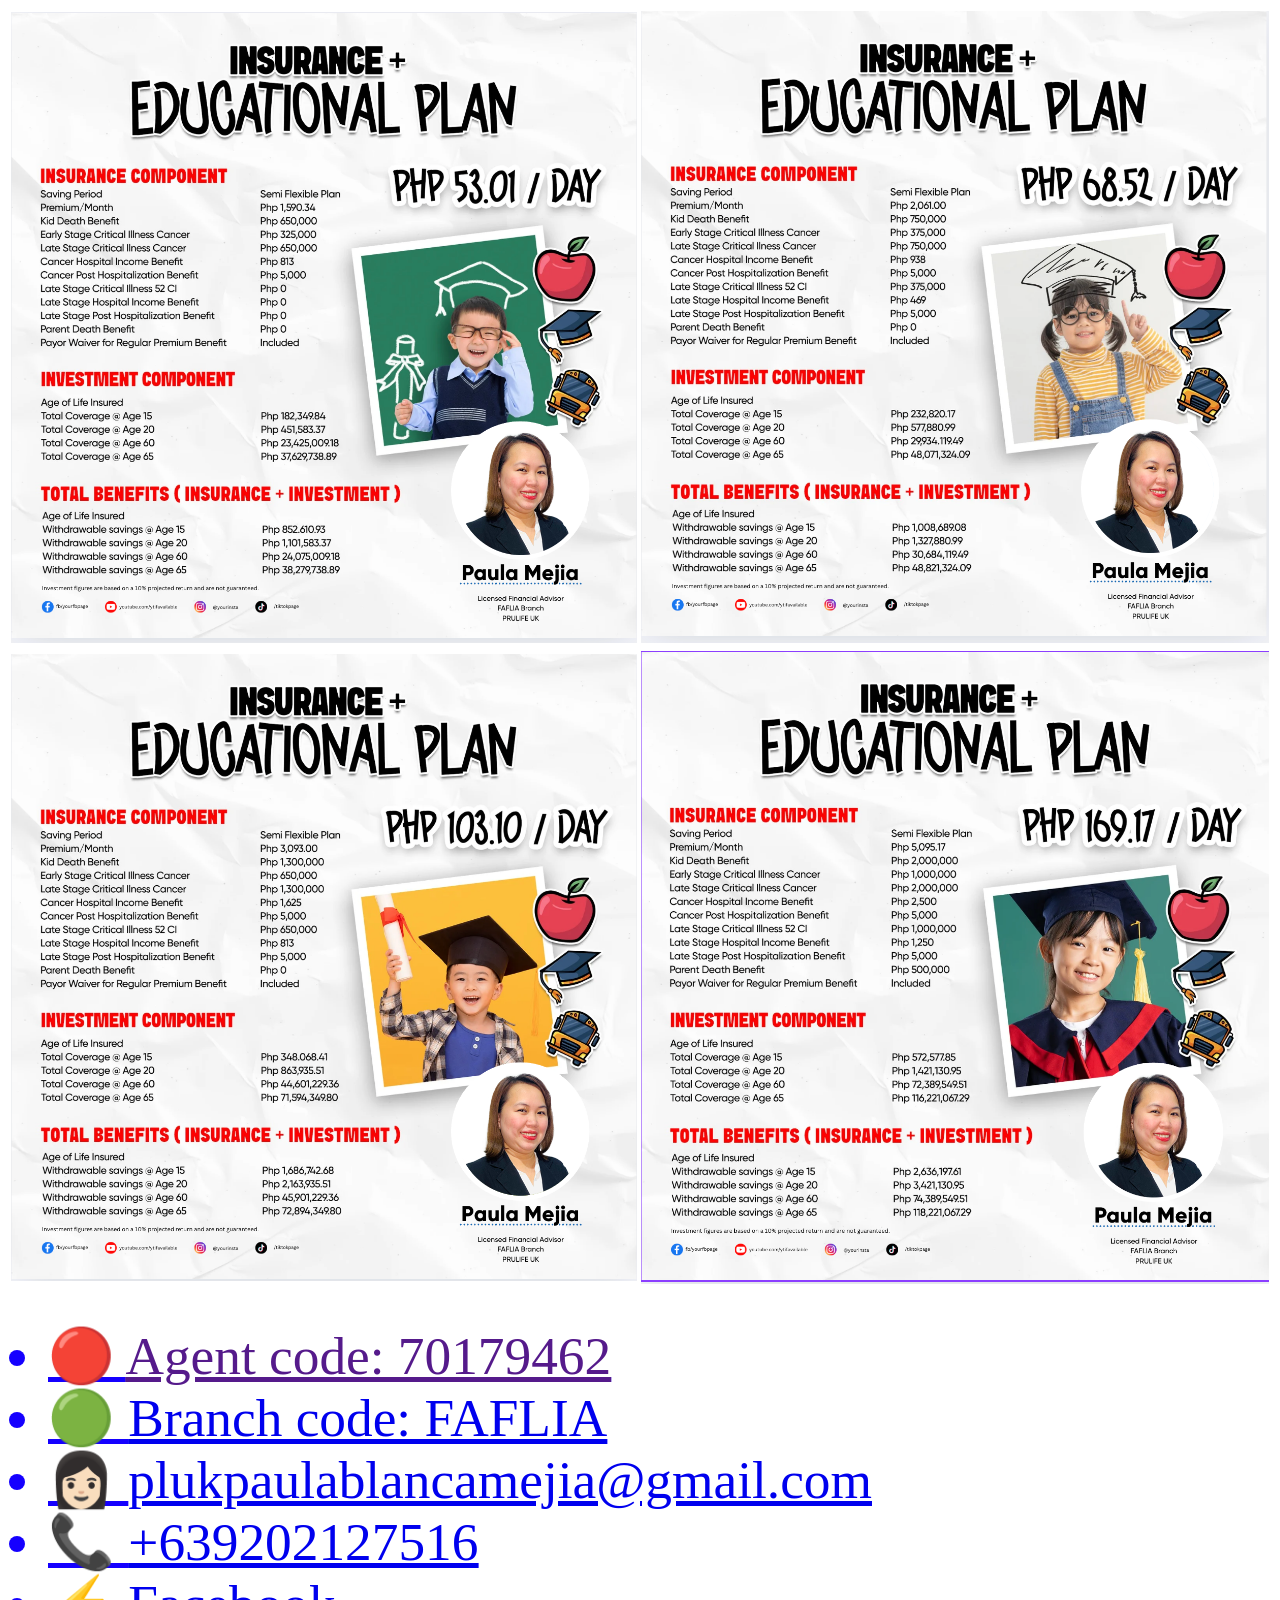
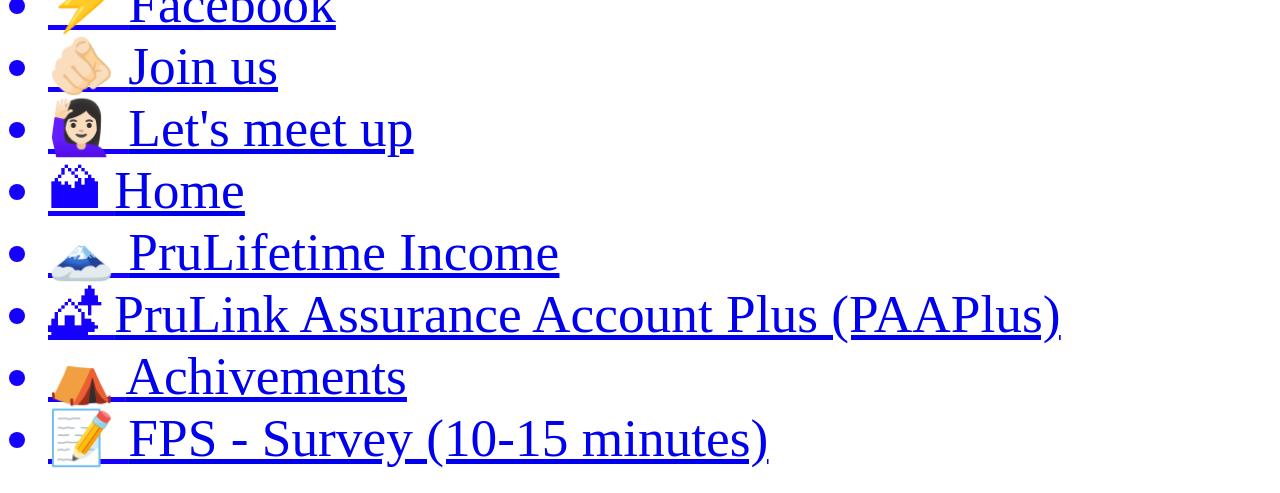
<file: educplan/index.html>
<!DOCTYPE html>
<html>

<head>
    <style type="text/css">
        .turbo-progress-bar {
            position: fixed;
            display: block;
            top: 0;
            left: 0;
            height: 3px;
            background: #0076ff;
            z-index: 2147483647;
            transition:
                width 300ms ease-out,
                opacity 150ms 150ms ease-in;
            transform: translate3d(0, 0, 0);
        }

        li {
            font-size: 40pt;
        }
    </style>

    <link crossorigin="anonymous" media="all" rel="stylesheet"
        href="https://github.githubassets.com/assets/light_experimental-d0637bbdaa51.css">
    <link crossorigin="anonymous" media="all" rel="stylesheet"
        href="https://github.githubassets.com/assets/dark_experimental-b3eb81810916.css">
    <link data-color-theme="light_high_contrast" crossorigin="anonymous" media="all" rel="stylesheet"
        data-href="https://github.githubassets.com/assets/light_high_contrast_experimental-10abdc3747c3.css">
    <link data-color-theme="light_colorblind" crossorigin="anonymous" media="all" rel="stylesheet"
        data-href="https://github.githubassets.com/assets/light_colorblind_experimental-49cf0efe982a.css">
    <link data-color-theme="light_colorblind_high_contrast" crossorigin="anonymous" media="all" rel="stylesheet"
        data-href="https://github.githubassets.com/assets/light_colorblind_high_contrast_experimental-e379dad4f96f.css">
    <link data-color-theme="light_tritanopia" crossorigin="anonymous" media="all" rel="stylesheet"
        data-href="https://github.githubassets.com/assets/light_tritanopia_experimental-73918b3a2f64.css">
    <link data-color-theme="light_tritanopia_high_contrast" crossorigin="anonymous" media="all" rel="stylesheet"
        data-href="https://github.githubassets.com/assets/light_tritanopia_high_contrast_experimental-b843cf381204.css">
    <link data-color-theme="dark_high_contrast" crossorigin="anonymous" media="all" rel="stylesheet"
        data-href="https://github.githubassets.com/assets/dark_high_contrast_experimental-5748739a6b50.css">
    <link data-color-theme="dark_colorblind" crossorigin="anonymous" media="all" rel="stylesheet"
        data-href="https://github.githubassets.com/assets/dark_colorblind_experimental-c45cc62af0e7.css">
    <link data-color-theme="dark_colorblind_high_contrast" crossorigin="anonymous" media="all" rel="stylesheet"
        data-href="https://github.githubassets.com/assets/dark_colorblind_high_contrast_experimental-32b00a22b284.css">
    <link data-color-theme="dark_tritanopia" crossorigin="anonymous" media="all" rel="stylesheet"
        data-href="https://github.githubassets.com/assets/dark_tritanopia_experimental-dfdb41647a89.css">
    <link data-color-theme="dark_tritanopia_high_contrast" crossorigin="anonymous" media="all" rel="stylesheet"
        data-href="https://github.githubassets.com/assets/dark_tritanopia_high_contrast_experimental-66cec90757f5.css">
    <link data-color-theme="dark_dimmed" crossorigin="anonymous" media="all" rel="stylesheet"
        data-href="https://github.githubassets.com/assets/dark_dimmed_experimental-a537244628ca.css">
    <link data-color-theme="dark_dimmed_high_contrast" crossorigin="anonymous" media="all" rel="stylesheet"
        data-href="https://github.githubassets.com/assets/dark_dimmed_high_contrast_experimental-dc9a2a96cdc6.css">


    <link crossorigin="anonymous" media="all" rel="stylesheet"
        href="https://github.githubassets.com/assets/primer-primitives-225433424a87.css">
    <link crossorigin="anonymous" media="all" rel="stylesheet"
        href="https://github.githubassets.com/assets/primer-b4bd0459f984.css">
    <link crossorigin="anonymous" media="all" rel="stylesheet"
        href="https://github.githubassets.com/assets/global-46e30a0a488d.css">
    <link crossorigin="anonymous" media="all" rel="stylesheet"
        href="https://github.githubassets.com/assets/github-ef14fd9f242b.css">





    <script type="application/json"
        id="client-env">{"locale":"en","featureFlags":["alternate_user_config_repo","api_insights_show_missing_data_banner","appearance_settings","billing_sku_level_budgets","billingplatform_copilot_premium_sku","client_version_header","code_scanning_ref_selector","codespaces_prebuild_region_target_update","contact_requests_implicit_opt_in","contentful_lp_flex_features","contentful_lp_footnotes","contentful_lp_form_phone_e164","copilot_chat_attach_images","copilot_chat_attach_multiple_images","copilot_chat_attachments","copilot_chat_autocomplete","copilot_chat_custom_instructions","copilot_chat_opening_thread_switch","copilot_chat_repo_custom_instructions_preview","copilot_chat_vision_in_claude","copilot_chat_wholearea_dd","copilot_custom_copilots_feature_preview","copilot_dotcom_chat_file_upload","copilot_duplicate_thread","copilot_free_to_paid_telem","copilot_ftp_settings_upgrade","copilot_ftp_upgrade_to_pro_from_models","copilot_ftp_your_copilot_settings","copilot_immersive_draft_issue_template_required","copilot_immersive_issue_creation_cta","copilot_immersive_issue_preview","copilot_immersive_structured_model_picker","copilot_new_conversation_starters","copilot_new_immersive_references_ui","copilot_no_floating_button","copilot_premium_request_quotas","copilot_read_shared_conversation","copilot_share_active_subthread","copilot_showcase_icebreakers","copilot_stable_subthreading_helpers","copilot_task_oriented_assistive_prompts","copilot_topics_as_references","copilot_workbench_iterate_panel","copilot_workbench_preview_analytics","copilot_workbench_refresh_on_wsod","copilot_workbench_user_limits","custom_copilots_capi_mode","direct_to_salesforce","dnd_no_touch_device_check","dotcom_chat_client_side_skills","failbot_report_error_react_apps_on_page","ghost_pilot_confidence_truncation_25","ghost_pilot_confidence_truncation_40","insert_before_patch","issues_preserve_tokens_in_urls","issues_react_blur_item_picker_on_close","issues_react_bots_timeline_pagination","issues_react_create_milestone","issues_react_include_bots_in_pickers","issues_react_prohibit_title_fallback","issues_react_remove_placeholders","lifecycle_label_name_updates","link_contact_sales_swp_marketo","marketing_pages_search_explore_provider","memex_mwl_filter_field_delimiter","memex_roadmap_drag_style","nonreporting_relay_graphql_status_codes","primer_primitives_experimental","primer_react_css_modules_ga","primer_react_select_panel_with_modern_action_list","progress_bar_delay_99","remove_child_patch","repository_suggester_elastic_search","sample_network_conn_type","sanitize_nested_mathjax_macros","scheduled_reminders_updated_limits","site_homepage_contentful","site_msbuild_hide_integrations","site_msbuild_launch","site_msbuild_webgl_hero","spark_auth_token_endpoint","spark_commit_on_default_branch","swp_enterprise_contact_form","use_copilot_avatar","use_paginated_org_picker_cost_center_form","use_paginated_repo_picker_cost_center_form"],"login":"plukpaula"}</script>
    <script crossorigin="anonymous" type="application/javascript"
        src="https://github.githubassets.com/assets/wp-runtime-527b316ab244.js" defer="defer"></script>
    <script crossorigin="anonymous" type="application/javascript"
        src="https://github.githubassets.com/assets/vendors-node_modules_oddbird_popover-polyfill_dist_popover-fn_js-a8c266e5f126.js"
        defer="defer"></script>
    <script crossorigin="anonymous" type="application/javascript"
        src="https://github.githubassets.com/assets/vendors-node_modules_github_mini-throttle_dist_index_js-node_modules_stacktrace-parser_dist_s-1d3d52-babac9434833.js"
        defer="defer"></script>
    <script crossorigin="anonymous" type="application/javascript"
        src="https://github.githubassets.com/assets/ui_packages_failbot_failbot_ts-7cc3ec44644a.js"
        defer="defer"></script>
    <script crossorigin="anonymous" type="application/javascript"
        src="https://github.githubassets.com/assets/environment-89128d48c6ff.js" defer="defer"></script>
    <script crossorigin="anonymous" type="application/javascript"
        src="https://github.githubassets.com/assets/vendors-node_modules_primer_behaviors_dist_esm_index_mjs-c44edfed7f0d.js"
        defer="defer"></script>
    <script crossorigin="anonymous" type="application/javascript"
        src="https://github.githubassets.com/assets/vendors-node_modules_github_selector-observer_dist_index_esm_js-cdf2757bd188.js"
        defer="defer"></script>
    <script crossorigin="anonymous" type="application/javascript"
        src="https://github.githubassets.com/assets/vendors-node_modules_github_relative-time-element_dist_index_js-5913bc24f35d.js"
        defer="defer"></script>
    <script crossorigin="anonymous" type="application/javascript"
        src="https://github.githubassets.com/assets/vendors-node_modules_github_text-expander-element_dist_index_js-e50fb7a5fe8c.js"
        defer="defer"></script>
    <script crossorigin="anonymous" type="application/javascript"
        src="https://github.githubassets.com/assets/vendors-node_modules_github_auto-complete-element_dist_index_js-node_modules_github_catalyst_-8e9f78-c1e2fb329866.js"
        defer="defer"></script>
    <script crossorigin="anonymous" type="application/javascript"
        src="https://github.githubassets.com/assets/vendors-node_modules_github_filter-input-element_dist_index_js-node_modules_github_remote-inp-d8c643-251bc3964eb6.js"
        defer="defer"></script>
    <script crossorigin="anonymous" type="application/javascript"
        src="https://github.githubassets.com/assets/vendors-node_modules_github_markdown-toolbar-element_dist_index_js-6a8c7d9a08fe.js"
        defer="defer"></script>
    <script crossorigin="anonymous" type="application/javascript"
        src="https://github.githubassets.com/assets/vendors-node_modules_github_file-attachment-element_dist_index_js-node_modules_primer_view-co-cadbad-fad3eaf3c7ec.js"
        defer="defer"></script>
    <script crossorigin="anonymous" type="application/javascript"
        src="https://github.githubassets.com/assets/github-elements-5ceffe5aca10.js" defer="defer"></script>
    <script crossorigin="anonymous" type="application/javascript"
        src="https://github.githubassets.com/assets/element-registry-2a91e47d59c9.js" defer="defer"></script>
    <script crossorigin="anonymous" type="application/javascript"
        src="https://github.githubassets.com/assets/vendors-node_modules_braintree_browser-detection_dist_browser-detection_js-node_modules_githu-bb80ec-34c4b68b1dd3.js"
        defer="defer"></script>
    <script crossorigin="anonymous" type="application/javascript"
        src="https://github.githubassets.com/assets/vendors-node_modules_lit-html_lit-html_js-b93a87060d31.js"
        defer="defer"></script>
    <script crossorigin="anonymous" type="application/javascript"
        src="https://github.githubassets.com/assets/vendors-node_modules_morphdom_dist_morphdom-esm_js-300e8e4e0414.js"
        defer="defer"></script>
    <script crossorigin="anonymous" type="application/javascript"
        src="https://github.githubassets.com/assets/vendors-node_modules_fzy_js_index_js-node_modules_github_paste-markdown_dist_index_js-63a26702fa42.js"
        defer="defer"></script>
    <script crossorigin="anonymous" type="application/javascript"
        src="https://github.githubassets.com/assets/vendors-node_modules_github_turbo_dist_turbo_es2017-esm_js-595819d3686f.js"
        defer="defer"></script>
    <script crossorigin="anonymous" type="application/javascript"
        src="https://github.githubassets.com/assets/vendors-node_modules_github_remote-form_dist_index_js-node_modules_delegated-events_dist_inde-893f9f-1bcf38e06f01.js"
        defer="defer"></script>
    <script crossorigin="anonymous" type="application/javascript"
        src="https://github.githubassets.com/assets/vendors-node_modules_color-convert_index_js-1a149db8dc99.js"
        defer="defer"></script>
    <script crossorigin="anonymous" type="application/javascript"
        src="https://github.githubassets.com/assets/vendors-node_modules_github_quote-selection_dist_index_js-node_modules_github_session-resume_-c1aa61-91618cb63471.js"
        defer="defer"></script>
    <script crossorigin="anonymous" type="application/javascript"
        src="https://github.githubassets.com/assets/ui_packages_updatable-content_updatable-content_ts-a5daa16ae903.js"
        defer="defer"></script>
    <script crossorigin="anonymous" type="application/javascript"
        src="https://github.githubassets.com/assets/app_assets_modules_github_behaviors_task-list_ts-app_assets_modules_github_sso_ts-ui_packages-900dde-f953ddf42948.js"
        defer="defer"></script>
    <script crossorigin="anonymous" type="application/javascript"
        src="https://github.githubassets.com/assets/app_assets_modules_github_sticky-scroll-into-view_ts-e45aabc67d13.js"
        defer="defer"></script>
    <script crossorigin="anonymous" type="application/javascript"
        src="https://github.githubassets.com/assets/app_assets_modules_github_behaviors_ajax-error_ts-app_assets_modules_github_behaviors_include-d0d0a6-a7da4270c5f4.js"
        defer="defer"></script>
    <script crossorigin="anonymous" type="application/javascript"
        src="https://github.githubassets.com/assets/app_assets_modules_github_behaviors_commenting_edit_ts-app_assets_modules_github_behaviors_ht-83c235-567e0f340e27.js"
        defer="defer"></script>
    <script crossorigin="anonymous" type="application/javascript"
        src="https://github.githubassets.com/assets/behaviors-ff35a0621c79.js" defer="defer"></script>
    <script crossorigin="anonymous" type="application/javascript"
        src="https://github.githubassets.com/assets/vendors-node_modules_delegated-events_dist_index_js-node_modules_github_catalyst_lib_index_js-ea8eaa-eefe25567449.js"
        defer="defer"></script>
    <script crossorigin="anonymous" type="application/javascript"
        src="https://github.githubassets.com/assets/notifications-global-eadae94940d6.js" defer="defer"></script>

    <script crossorigin="anonymous" type="application/javascript"
        src="https://github.githubassets.com/assets/vendors-node_modules_codemirror_lib_codemirror_js-37476e5fc5b6.js"
        defer="defer"></script>
    <script crossorigin="anonymous" type="application/javascript"
        src="https://github.githubassets.com/assets/vendors-node_modules_github_mini-throttle_dist_index_js-node_modules_codemirror_addon_comment-9f3ad7-af5897d95ce5.js"
        defer="defer"></script>
    <script crossorigin="anonymous" type="application/javascript"
        src="https://github.githubassets.com/assets/editor-797e6e4c0dd7.js" defer="defer"></script>

    <script crossorigin="anonymous" type="application/javascript"
        src="https://github.githubassets.com/assets/vendors-node_modules_github_mini-throttle_dist_index_js-node_modules_github_remote-form_dist_-364c09-676193b64e17.js"
        defer="defer"></script>
    <script crossorigin="anonymous" type="application/javascript"
        src="https://github.githubassets.com/assets/app_assets_modules_github_diffs_blob-lines_ts-app_assets_modules_github_diffs_linkable-line-n-1bee7c-7d51467a62a1.js"
        defer="defer"></script>
    <script crossorigin="anonymous" type="application/javascript"
        src="https://github.githubassets.com/assets/gist-6a6993e43038.js" defer="defer"></script>

































































































    <meta http-equiv="x-pjax-version" content="708db7dafbee60d817c1eac9bd13362301e901baa44b181b4db042a578071ffc"
        data-turbo-track="reload">
    <meta http-equiv="x-pjax-csp-version" content="352e51c42d5f5727a7c545752bf34d1f83f40219e7036c6959817149a51651bc"
        data-turbo-track="reload">
    <meta http-equiv="x-pjax-css-version" content="4e8d942c1e58aee61c7c4c8c9889c1c76351814c062c507d76d301fb8bcb7735"
        data-turbo-track="reload">
    <meta http-equiv="x-pjax-js-version" content="b51a491c4c728c7a37934532cb4b0e45dc2d38204da3a315d0b4f0da2350321f"
        data-turbo-track="reload">



    <link crossorigin="anonymous" media="all" rel="stylesheet"
        href="https://github.githubassets.com/assets/gist-f06c9416fa76.css">






















    <style id="ms-consent-banner-main-styles">
        .w8hcgFksdo30C8w-bygqu {
            color: #000
        }

        .ydkKdaztSS0AeHWIeIHsQ a {
            color: #0067B8
        }

        .erL690_8JwUW-R4bJRcfl {
            background-color: #EBEBEB;
            border: none;
            color: #000
        }

        .erL690_8JwUW-R4bJRcfl:enabled:hover {
            color: #000;
            background-color: #DBDBDB;
            box-shadow: 0px 4px 10px rgba(0, 0, 0, 0.25);
            border: none
        }

        .erL690_8JwUW-R4bJRcfl:enabled:focus {
            background-color: #DBDBDB;
            box-shadow: 0px 4px 10px rgba(0, 0, 0, 0.25);
            border: 2px solid #000
        }

        .erL690_8JwUW-R4bJRcfl:disabled {
            opacity: 1;
            color: rgba(0, 0, 0, 0.2);
            background-color: rgba(0, 0, 0, 0.2);
            border: none
        }

        ._1zNQOqxpBFSokeCLGi_hGr {
            border: none;
            background-color: #0067B8;
            color: #fff
        }

        ._1zNQOqxpBFSokeCLGi_hGr:enabled:hover {
            color: #fff;
            background-color: #0067B8;
            box-shadow: 0px 4px 10px rgba(0, 0, 0, 0.25);
            border: none
        }

        ._1zNQOqxpBFSokeCLGi_hGr:enabled:focus {
            background-color: #0067B8;
            box-shadow: 0px 4px 10px rgba(0, 0, 0, 0.25);
            border: 2px solid #000
        }

        ._1zNQOqxpBFSokeCLGi_hGr:disabled {
            opacity: 1;
            color: rgba(0, 0, 0, 0.2);
            background-color: rgba(0, 120, 215, 0.2);
            border: none
        }

        ._23tra1HsiiP6cT-Cka-ycB {
            position: relative;
            display: flex;
            z-index: 9999;
            width: 100%;
            background-color: #F2F2F2;
            justify-content: space-between;
            text-align: left
        }

        div[dir="rtl"]._23tra1HsiiP6cT-Cka-ycB {
            text-align: right
        }

        ._1Upc2NjY8AlDn177YoVj0y {
            margin: 0;
            padding-left: 5%;
            padding-top: 8px;
            padding-bottom: 8px
        }

        div[dir="rtl"] ._1Upc2NjY8AlDn177YoVj0y {
            margin: 0;
            padding: 8px 5% 8px 0;
            float: none
        }

        ._23tra1HsiiP6cT-Cka-ycB svg {
            fill: none;
            max-width: none;
            max-height: none
        }

        ._1V_hlU-7jdtPiooHMu89BB {
            display: table-cell;
            padding: 12px;
            width: 24px;
            height: 24px;
            font-family: Segoe UI, SegoeUI, Arial, sans-serif;
            font-style: normal;
            font-weight: normal;
            font-size: 24px;
            line-height: 0
        }

        .f6QKJD7fhSbnJLarTL-W- {
            display: table-cell;
            vertical-align: middle;
            padding: 0;
            font-family: Segoe UI, SegoeUI, Arial, sans-serif;
            font-style: normal;
            font-weight: normal;
            font-size: 13px;
            line-height: 16px
        }

        .f6QKJD7fhSbnJLarTL-W- a {
            text-decoration: underline
        }

        ._2j0fmugLb1FgYz6KPuB91w {
            display: inline-block;
            margin-left: 5%;
            margin-right: 5%;
            min-width: 40%;
            min-width: calc((150px + 3 * 4px) * 2 + 150px);
            min-width: -webkit-fit-content;
            min-width: -moz-fit-content;
            min-width: fit-content;
            align-self: center;
            position: relative
        }

        ._1XuCi2WhiqeWRUVp3pnFG3 {
            margin: 4px;
            padding: 5px;
            min-width: 150px;
            min-height: 36px;
            vertical-align: top;
            cursor: pointer;
            font-family: Segoe UI, SegoeUI, Arial, sans-serif;
            font-style: normal;
            font-weight: normal;
            font-size: 15px;
            line-height: 20px;
            text-align: center
        }

        ._1XuCi2WhiqeWRUVp3pnFG3:focus {
            box-sizing: border-box
        }

        ._1XuCi2WhiqeWRUVp3pnFG3:disabled {
            cursor: not-allowed
        }

        ._2bvsb3ubApyZ0UGoQA9O9T {
            display: block;
            position: fixed;
            z-index: 10000;
            top: 0;
            left: 0;
            width: 100%;
            height: 100%;
            background-color: rgba(255, 255, 255, 0.6);
            overflow: auto;
            text-align: left
        }

        div[dir="rtl"]._2bvsb3ubApyZ0UGoQA9O9T {
            text-align: right
        }

        div[dir="rtl"] ._2bvsb3ubApyZ0UGoQA9O9T {
            left: auto;
            right: 0
        }

        .AFsJE948muYyzCMktdzuk {
            position: relative;
            top: 8%;
            margin-bottom: 40px;
            margin-left: auto;
            margin-right: auto;
            box-sizing: border-box;
            width: 640px;
            background-color: #fff;
            border: 1px solid #0067B8
        }

        ._3kWyBRbW_dgnMiEyx06Fu4 {
            float: right;
            z-index: 1;
            margin: 2px;
            padding: 12px;
            border: none;
            cursor: pointer;
            font-family: Segoe UI, SegoeUI, Arial, sans-serif;
            font-style: normal;
            font-weight: normal;
            font-size: 13px;
            line-height: 13px;
            display: flex;
            align-items: center;
            text-align: center;
            color: #666;
            background-color: #fff
        }

        div[dir="rtl"] ._3kWyBRbW_dgnMiEyx06Fu4 {
            margin: 2px;
            padding: 12px;
            float: left
        }

        .uCYvKvHXrhjNgflv1VqdD {
            position: static;
            margin-top: 36px;
            margin-left: 36px;
            margin-right: 36px
        }

        ._17pX1m9O_W--iZbDt3Ta5r {
            margin-top: 0;
            margin-bottom: 12px;
            font-family: Segoe UI, SegoeUI, Arial, sans-serif;
            font-style: normal;
            font-weight: 600;
            font-size: 20px;
            line-height: 24px;
            text-transform: none
        }

        ._1kBkHQ1V1wu3kl-YcLgUr6 {
            height: 446px;
            overflow: auto
        }

        ._20_nXDf6uFs9Q6wxRXG-I- {
            margin-top: 0;
            font-family: Segoe UI, SegoeUI, Arial, sans-serif;
            font-style: normal;
            font-weight: normal;
            font-size: 15px;
            line-height: 20px
        }

        ._20_nXDf6uFs9Q6wxRXG-I- a {
            text-decoration: underline
        }

        dl._2a0NH_GDQEQe5Ynfo7suVH {
            margin-top: 36px;
            margin-bottom: 0;
            padding: 0;
            list-style: none;
            text-transform: none
        }

        dt._3j_LCPv7fyXv3A8FIXVwZ4 {
            margin-top: 20px;
            float: none;
            font-family: Segoe UI, SegoeUI, Arial, sans-serif;
            font-style: normal;
            font-weight: 600;
            font-size: 18px;
            line-height: 24px;
            list-style: none
        }

        .k-vxTGFbdq1aOZB2HHpjh {
            margin: 0;
            padding: 0;
            border: none
        }

        ._2Bucyy75c_ogoU1g-liB5R {
            margin: 0;
            padding: 0;
            border-bottom: none;
            font-family: Segoe UI, SegoeUI, Arial, sans-serif;
            font-style: normal;
            font-weight: 600;
            font-size: 18px;
            line-height: 24px;
            text-transform: none
        }

        ._63gwfzV8dclrsl2cfd90r {
            display: inline-block;
            margin-top: 0;
            margin-bottom: 13px;
            font-family: Segoe UI, SegoeUI, Arial, sans-serif;
            font-style: normal;
            font-weight: normal;
            font-size: 15px;
            line-height: 20px
        }

        ._1l8wM_4mRYGz3Iu7l3BZR7 {
            display: block
        }

        ._2UE03QS02aZGkslegN_F-i {
            display: inline-block;
            position: relative;
            left: 5px;
            margin-bottom: 13px;
            margin-right: 34px;
            padding: 3px
        }

        div[dir="rtl"] ._2UE03QS02aZGkslegN_F-i {
            margin: 0 0 13px 34px;
            padding: 3px;
            float: none
        }

        div[dir="rtl"] ._2UE03QS02aZGkslegN_F-i {
            left: auto;
            right: 5px
        }

        ._23tra1HsiiP6cT-Cka-ycB *::before,
        ._2bvsb3ubApyZ0UGoQA9O9T *::before,
        ._23tra1HsiiP6cT-Cka-ycB *::after,
        ._2bvsb3ubApyZ0UGoQA9O9T *::after {
            box-sizing: inherit
        }

        ._1HSFn0HzGo6w4ADApV8-c4 {
            outline: 2px solid rgba(0, 0, 0, 0.8)
        }

        input[type="radio"]._1dp8Vp5m3HwAqGx8qBmFV2 {
            display: inline-block;
            position: relative;
            margin-top: 0;
            margin-left: 0;
            margin-right: 0;
            height: 0;
            width: 0;
            border-radius: 0;
            cursor: pointer;
            outline: none;
            box-sizing: border-box;
            -webkit-appearance: none;
            -moz-appearance: none;
            appearance: none
        }

        input[type="radio"]._1dp8Vp5m3HwAqGx8qBmFV2+label::before {
            display: block;
            position: absolute;
            top: 5px;
            left: 3px;
            height: 19px;
            width: 19px;
            content: "";
            border-radius: 50%;
            border: 1px solid #000;
            background-color: #fff
        }

        div[dir="rtl"] input[type="radio"]._1dp8Vp5m3HwAqGx8qBmFV2+label::before {
            left: auto;
            right: 3px
        }

        input[type="radio"]._1dp8Vp5m3HwAqGx8qBmFV2:not(:disabled)+label:hover::before {
            border: 1px solid #0067B8
        }

        input[type="radio"]._1dp8Vp5m3HwAqGx8qBmFV2:not(:disabled)+label:hover::after {
            display: block;
            position: absolute;
            top: 10px;
            left: 8px;
            height: 9px;
            width: 9px;
            content: "";
            border-radius: 50%;
            background-color: rgba(0, 0, 0, 0.8)
        }

        div[dir="rtl"] input[type="radio"]._1dp8Vp5m3HwAqGx8qBmFV2:not(:disabled)+label:hover::after {
            left: auto;
            right: 8px
        }

        input[type="radio"]._1dp8Vp5m3HwAqGx8qBmFV2:not(:disabled)+label:focus::before {
            border: 1px solid #0067B8
        }

        input[type="radio"]._1dp8Vp5m3HwAqGx8qBmFV2:not(:disabled)+label:focus::after {
            display: block;
            position: absolute;
            top: 10px;
            left: 8px;
            height: 9px;
            width: 9px;
            content: "";
            border-radius: 50%;
            background-color: #000
        }

        div[dir="rtl"] input[type="radio"]._1dp8Vp5m3HwAqGx8qBmFV2:not(:disabled)+label:focus::after {
            left: auto;
            right: 8px
        }

        input[type="radio"]._1dp8Vp5m3HwAqGx8qBmFV2:checked+label::after {
            display: block;
            position: absolute;
            top: 10px;
            left: 8px;
            height: 9px;
            width: 9px;
            content: "";
            border-radius: 50%;
            background-color: #000
        }

        div[dir="rtl"] input[type="radio"]._1dp8Vp5m3HwAqGx8qBmFV2:checked+label::after {
            left: auto;
            right: 8px
        }

        input[type="radio"]._1dp8Vp5m3HwAqGx8qBmFV2:disabled+label {
            cursor: not-allowed
        }

        input[type="radio"]._1dp8Vp5m3HwAqGx8qBmFV2:disabled+label::before {
            border: 1px solid rgba(0, 0, 0, 0.2);
            background-color: rgba(0, 0, 0, 0.2)
        }

        ._3RJzeL3l9Rl_lAQEm6VwdX {
            display: block;
            position: static;
            float: right;
            margin-top: 0;
            margin-bottom: 0;
            margin-left: 19px;
            margin-right: 0;
            padding-top: 0;
            padding-bottom: 0;
            padding-left: 8px;
            padding-right: 0;
            width: 80%;
            width: calc(100% - 19px);
            font-family: Segoe UI, SegoeUI, Arial, sans-serif;
            font-style: normal;
            font-weight: normal;
            font-size: 15px;
            line-height: 20px;
            text-transform: none;
            cursor: pointer;
            box-sizing: border-box
        }

        div[dir="rtl"] ._3RJzeL3l9Rl_lAQEm6VwdX {
            margin: 0 19px 0 0;
            padding: 0 8px 0 0;
            float: left
        }

        .nohp3sIG12ZBhzcMnPala {
            margin-top: 20px;
            margin-bottom: 48px
        }

        ._2uhaEsmeotZ3P-M0AXo2kF {
            padding: 0;
            width: 278px;
            height: 36px;
            cursor: pointer;
            font-family: Segoe UI, SegoeUI, Arial, sans-serif;
            font-style: normal;
            font-weight: normal;
            font-size: 15px;
            line-height: 20px;
            text-align: center
        }

        ._2uhaEsmeotZ3P-M0AXo2kF:focus {
            box-sizing: border-box
        }

        ._2uhaEsmeotZ3P-M0AXo2kF:disabled {
            cursor: not-allowed
        }

        ._3tOu1FJ59c_xz_PmI1lKV5 {
            float: right;
            padding: 0;
            width: 278px;
            height: 36px;
            cursor: pointer;
            font-family: Segoe UI, SegoeUI, Arial, sans-serif;
            font-style: normal;
            font-weight: normal;
            font-size: 15px;
            line-height: 20px;
            text-align: center
        }

        ._3tOu1FJ59c_xz_PmI1lKV5:focus {
            box-sizing: border-box
        }

        ._3tOu1FJ59c_xz_PmI1lKV5:disabled {
            cursor: not-allowed
        }

        div[dir="rtl"] ._3tOu1FJ59c_xz_PmI1lKV5 {
            margin: 0;
            padding: 0;
            float: left
        }

        @media only screen and (max-width: 768px) {

            ._2j0fmugLb1FgYz6KPuB91w,
            ._1Upc2NjY8AlDn177YoVj0y {
                padding-top: 8px;
                padding-bottom: 12px;
                padding-left: 3.75%;
                padding-right: 3.75%;
                margin: 0;
                width: 92.5%
            }

            ._23tra1HsiiP6cT-Cka-ycB {
                display: block
            }

            ._1XuCi2WhiqeWRUVp3pnFG3 {
                margin-bottom: 8px;
                margin-left: 0;
                margin-right: 0;
                width: 100%
            }

            ._2bvsb3ubApyZ0UGoQA9O9T {
                overflow: hidden
            }

            .AFsJE948muYyzCMktdzuk {
                top: 1.8%;
                width: 93.33%;
                height: 96.4%;
                overflow: hidden
            }

            .uCYvKvHXrhjNgflv1VqdD {
                margin-top: 24px;
                margin-left: 24px;
                margin-right: 24px;
                height: 100%
            }

            ._1kBkHQ1V1wu3kl-YcLgUr6 {
                height: 62%;
                height: calc(100% - 188px);
                min-height: 50%
            }

            ._2uhaEsmeotZ3P-M0AXo2kF {
                width: 100%
            }

            ._3tOu1FJ59c_xz_PmI1lKV5 {
                margin-bottom: 12px;
                margin-left: 0;
                width: 100%
            }

            div[dir="rtl"] ._3tOu1FJ59c_xz_PmI1lKV5 {
                margin: 0 0 12px 0;
                padding: 0;
                float: none
            }
        }

        @media only screen and (max-width: 768px) and (orientation: landscape),
        only screen and (max-height: 260px),
        only screen and (max-width: 340px) {
            .AFsJE948muYyzCMktdzuk {
                overflow: auto
            }
        }

        @media only screen and (max-height: 260px),
        only screen and (max-width: 340px) {
            ._1XuCi2WhiqeWRUVp3pnFG3 {
                min-width: 0
            }

            ._3kWyBRbW_dgnMiEyx06Fu4 {
                padding: 3%
            }

            .uCYvKvHXrhjNgflv1VqdD {
                margin-top: 3%;
                margin-left: 3%;
                margin-right: 3%
            }

            ._17pX1m9O_W--iZbDt3Ta5r {
                margin-bottom: 3%
            }

            ._1kBkHQ1V1wu3kl-YcLgUr6 {
                height: calc(79% - 64px)
            }

            .nohp3sIG12ZBhzcMnPala {
                margin-top: 5%;
                margin-bottom: 10%
            }

            ._3tOu1FJ59c_xz_PmI1lKV5 {
                margin-bottom: 3%
            }

            div[dir="rtl"] ._3tOu1FJ59c_xz_PmI1lKV5 {
                margin: 0 0 3% 0;
                padding: 0;
                float: none
            }
        }
    </style>
    <style type="text/css" id="ms-consent-banner-theme-styles">
        ._23tra1HsiiP6cT-Cka-ycB {
            background-color: #24292f !important;
        }

        .w8hcgFksdo30C8w-bygqu {
            color: #ffffff !important;
        }

        .ydkKdaztSS0AeHWIeIHsQ a {
            color: #d8b9ff !important;
        }

        ._2bvsb3ubApyZ0UGoQA9O9T {
            background-color: rgba(23, 23, 23, 0.8) !important;
        }

        .AFsJE948muYyzCMktdzuk {
            background-color: #24292f !important;
            border: 1px solid #d8b9ff !important;
        }

        ._3kWyBRbW_dgnMiEyx06Fu4 {
            color: #d8b9ff !important;
            background-color: #24292f !important;
        }

        ._1zNQOqxpBFSokeCLGi_hGr {
            border: 1px solid #ffffff !important;
            background-color: #ffffff !important;
            color: #1f2328 !important;
        }

        ._1zNQOqxpBFSokeCLGi_hGr:enabled:hover {
            color: #1f2328 !important;
            background-color: #d8b9ff !important;
            box-shadow: none !important;
            border: 1px solid transparent !important;
        }

        ._1zNQOqxpBFSokeCLGi_hGr:enabled:focus {
            background-color: #d8b9ff !important;
            box-shadow: none !important;
            border: 2px solid #ffffff !important;
        }

        ._1zNQOqxpBFSokeCLGi_hGr:disabled {
            opacity: 0.5 !important;
            color: #1f2328 !important;
            background-color: #ffffff !important;
            border: 1px solid transparent !important;
        }

        .erL690_8JwUW-R4bJRcfl {
            border: 1px solid #eaeef2 !important;
            background-color: #32383f !important;
            color: #ffffff !important;
        }

        .erL690_8JwUW-R4bJRcfl:enabled:hover {
            color: #ffffff !important;
            background-color: #24292f !important;
            box-shadow: none !important;
            border: 1px solid #ffffff !important;
        }

        .erL690_8JwUW-R4bJRcfl:enabled:focus {
            background-color: #24292f !important;
            box-shadow: none !important;
            border: 2px solid #6e7781 !important;
        }

        .erL690_8JwUW-R4bJRcfl:disabled {
            opacity: 0.5 !important;
            color: #ffffff !important;
            background-color: #424a53 !important;
            border: 1px solid #6e7781 !important;
        }

        input[type="radio"]._1dp8Vp5m3HwAqGx8qBmFV2+label::before {
            border: 1px solid #d8b9ff !important;
            background-color: #24292f !important;
        }

        ._1HSFn0HzGo6w4ADApV8-c4 {
            outline: 2px solid #ffffff !important;
        }

        input[type="radio"]._1dp8Vp5m3HwAqGx8qBmFV2:checked+label::after {
            background-color: #d8b9ff !important;
        }

        input[type="radio"]._1dp8Vp5m3HwAqGx8qBmFV2+label:hover::before {
            border: 1px solid #ffffff !important;
        }

        input[type="radio"]._1dp8Vp5m3HwAqGx8qBmFV2+label:hover::after {
            background-color: #ffffff !important;
        }

        input[type="radio"]._1dp8Vp5m3HwAqGx8qBmFV2+label:focus::before {
            border: 1px solid #ffffff !important;
        }

        input[type="radio"]._1dp8Vp5m3HwAqGx8qBmFV2+label:focus::after {
            background-color: #d8b9ff !important;
        }

        input[type="radio"]._1dp8Vp5m3HwAqGx8qBmFV2:disabled+label::before {
            border: 1px solid rgba(227, 227, 227, 0.2) !important;
            background-color: rgba(227, 227, 227, 0.2) !important;
        }

        li {
            text-decoration: underline;
            color: hsl(245, 100%, 50%) !important;
        }
    </style>
    <meta charset="utf-8">
    <link rel="dns-prefetch" href="https://github.githubassets.com">
    <link rel="dns-prefetch" href="https://avatars.githubusercontent.com">
    <link rel="dns-prefetch" href="https://github-cloud.s3.amazonaws.com">
    <link rel="dns-prefetch" href="https://user-images.githubusercontent.com/">
    <link rel="preconnect" href="https://github.githubassets.com" crossorigin="">
    <link rel="preconnect" href="https://avatars.githubusercontent.com">
    <title>contact.md</title>
    <meta name="route-pattern" content="/:user_id/:gist_id(.:format)" data-turbo-transient="">
    <meta name="route-controller" content="gists_gists" data-turbo-transient="">
    <meta name="route-action" content="show" data-turbo-transient="">
    <meta name="fetch-nonce" content="v2:cab3d1de-3a25-569c-032e-ddacf4d04f8a">
    <meta name="current-catalog-service-hash"
        content="56253a530ab9027b25719525dcbe6007461a3202218f6f5dfce5a601c121cbcb">
    <meta name="request-id" content="F6B5:2E1786:11B459F:14D5CCA:68535860" data-turbo-transient="true">
    <meta name="html-safe-nonce" content="abf398835e3028ea7537519f5e81cdeb85603159951ba0bca3f6d309ce77fb99"
        data-turbo-transient="true">
    <meta name="visitor-payload"
        content="[base64]"
        data-turbo-transient="true">
    <meta name="visitor-hmac" content="6ca439d7491bdfceaddc183a19769b898ebfcbae0c81dac9507ce054e876176b"
        data-turbo-transient="true">
    <meta name="github-keyboard-shortcuts" content="copilot" data-turbo-transient="true">
    <meta name="selected-link" value="gist_code" data-turbo-transient="">
    <link rel="assets" href="https://github.githubassets.com/">
    <meta name="google-site-verification" content="Apib7-x98H0j5cPqHWwSMm6dNU4GmODRoqxLiDzdx9I">
    <meta name="octolytics-url" content="https://collector.github.com/github/collect">
    <meta name="octolytics-actor-id" content="216970526">
    <meta name="octolytics-actor-login" content="plukpaula">
    <meta name="octolytics-actor-hash" content="0ac97604f1c4361ca2c53cb029a6d776d7a301094672b83176bc304a3fda4777">
    <meta name="analytics-location" content="/<user-name>/<gist-id>" data-turbo-transient="true">
    <meta name="user-login" content="plukpaula">
    <link rel="sudo-modal" href="/sessions/sudo_modal">
    <meta name="turbo-cache-control" content="no-preview" data-turbo-transient="">
    <link href="/plukpaula.atom" rel="alternate" title="atom" type="application/atom+xml">
    <meta name="turbo-body-classes" content="logged-in env-production page-responsive">
    <meta name="browser-stats-url" content="https://api.github.com/_private/browser/stats">
    <meta name="browser-errors-url" content="https://api.github.com/_private/browser/errors">
    <meta name="release" content="eec1176ce58bff25de76063f184a36f3f05a6480">
    <link rel="mask-icon" href="https://github.githubassets.com/assets/pinned-octocat-093da3e6fa40.svg" color="#000000">
    <link rel="alternate icon" class="js-site-favicon" type="image/png"
        href="https://github.githubassets.com/favicons/favicon-dark.png">
    <link rel="icon" class="js-site-favicon" type="image/svg+xml"
        href="https://github.githubassets.com/favicons/favicon-dark.svg"
        data-base-href="https://github.githubassets.com/favicons/favicon">
    <meta name="theme-color" content="#1e2327">
    <meta name="color-scheme" content="light dark">
    <style type="text/css" id="ms-consent-banner-theme-styles"></style>
</head>

<body>
    <div id="file-plukpaula-md-readme" class="Box-body readme blob p-5 p-xl-6 gist-border-0" style="overflow: auto"
        tabindex="0" role="region" aria-label="plukpaula.md content, created by mechazod on 07:30AM today.">
        <article class="markdown-body entry-content container-lg" itemprop="text">
            <table>
                <tr>
                    <td>
                        <a target="_blank" rel="noopener noreferrer" href="https://bit.ly/plukpaula">
                            <img src="./53.png" alt="plukpaula" style="max-width: 100%;">
                        </a>
                    </td>
                    <td>
                        <a target="_blank" rel="noopener noreferrer" href="https://bit.ly/plukpaula">
                            <img src="./68.png" alt="plukpaula" style="max-width: 100%;">
                        </a>
                    </td>
                </tr>
                <tr>
                    <td>
                        <a target="_blank" rel="noopener noreferrer" href="https://bit.ly/plukpaula">
                            <img src="./103.png" alt="plukpaula" style="max-width: 100%;">
                        </a>
                    </td>
                    <td>
                        <a target="_blank" rel="noopener noreferrer" href="https://bit.ly/plukpaula">
                            <img src="./169.png" alt="plukpaula" style="max-width: 100%;">
                        </a>
                    </td>
                </tr>
            </table>
            <br />
            <ul dir="auto">
                <li>🔴 <a href="">Agent code: 70179462</a></li>
                <li>🟢 <a href="http://plukpaula.github.io/faflia/">Branch code: FAFLIA</a></li>
                <li>👩🏻 <a href="mailto:plukpaulablancamejia@gmail.com">plukpaulablancamejia@gmail.com</a></li>
                <li>📞 <a href="tel:+639202127516">+639202127516</a></li>
                <li>⚡ <a href="https://www.facebook.com/share/16pHCt54ps/?mibextid=wwXIfr" rel="nofollow">Facebook</a>
                </li>
                <li>🫵🏻 <a href="https://bit.ly/plukapply" rel="nofollow">Join us</a></li>
                <li>🙋🏻‍♀️ <a href="https://bit.ly/plukpaula" rel="nofollow">Let's meet up</a></li>
                <li>🏔 <a href="https://plukpaula.github.io/about/contact-us.html" rel="nofollow">Home</a></li>
                <li>🗻 <a href="http://plukpaula.github.io/lifetime/" rel="nofollow">PruLifetime Income</a></li>
                <li>🏕 <a href="http://plukpaula.github.io/product/" rel="nofollow">PruLink Assurance Account Plus
                        (PAAPlus)</a></li>
                <li>⛺️ <a href="http://plukpaula.github.io/achievements/" rel="nofollow">Achivements</a></li>
                <li>📝 <a href="https://bit.ly/plukfps" rel="nofollow">FPS - Survey (10-15 minutes)</a></li>
            </ul>
        </article>
    </div>
</body>

</html>
</file>
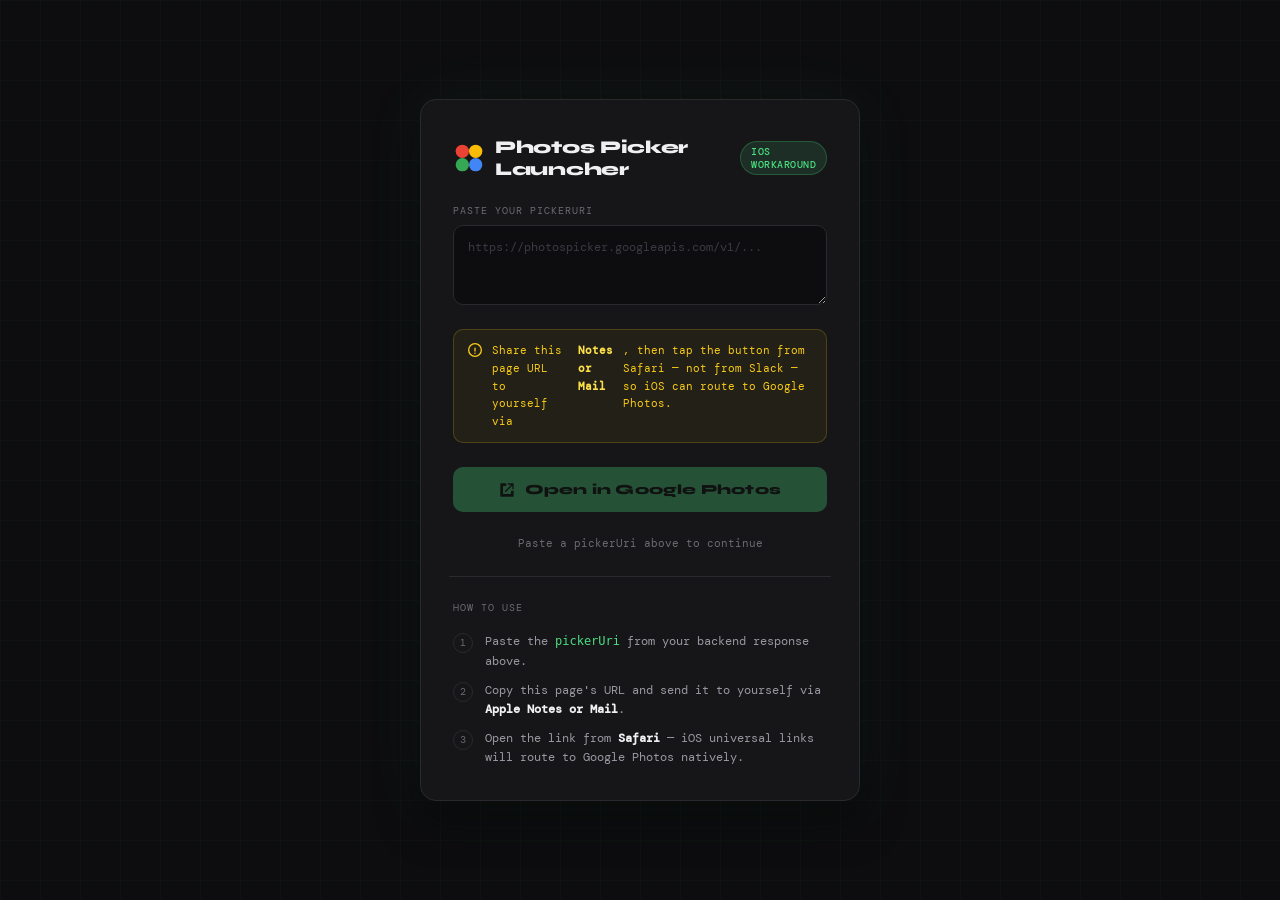
<file: gp/index.html>
<!DOCTYPE html>
<html lang="en">
<head>
  <meta charset="UTF-8" />
  <meta name="viewport" content="width=device-width, initial-scale=1.0" />
  <title>Open Google Photos Picker</title>
  <style>
    @import url('https://fonts.googleapis.com/css2?family=DM+Mono:wght@400;500&family=Syne:wght@700;800&display=swap');

    :root {
      --bg: #0d0d0f;
      --surface: #161618;
      --border: #2a2a2e;
      --accent: #4ade80;
      --accent-dim: rgba(74, 222, 128, 0.12);
      --text: #f0f0f2;
      --muted: #6b6b72;
      --warn: #facc15;
    }

    * { box-sizing: border-box; margin: 0; padding: 0; }

    body {
      background: var(--bg);
      color: var(--text);
      font-family: 'DM Mono', monospace;
      min-height: 100vh;
      display: flex;
      flex-direction: column;
      align-items: center;
      justify-content: center;
      padding: 24px;
      gap: 0;
    }

    /* subtle grid bg */
    body::before {
      content: '';
      position: fixed;
      inset: 0;
      background-image:
        linear-gradient(rgba(74,222,128,0.03) 1px, transparent 1px),
        linear-gradient(90deg, rgba(74,222,128,0.03) 1px, transparent 1px);
      background-size: 40px 40px;
      pointer-events: none;
      z-index: 0;
    }

    .card {
      position: relative;
      z-index: 1;
      background: var(--surface);
      border: 1px solid var(--border);
      border-radius: 16px;
      padding: 36px 32px 32px;
      width: 100%;
      max-width: 440px;
      display: flex;
      flex-direction: column;
      gap: 24px;
      box-shadow: 0 0 60px rgba(74,222,128,0.06), 0 20px 40px rgba(0,0,0,0.5);
    }

    .logo-row {
      display: flex;
      align-items: center;
      gap: 10px;
    }

    .logo-icon {
      width: 32px;
      height: 32px;
      flex-shrink: 0;
    }

    h1 {
      font-family: 'Syne', sans-serif;
      font-size: 18px;
      font-weight: 800;
      letter-spacing: -0.3px;
      color: var(--text);
    }

    .badge {
      margin-left: auto;
      font-size: 10px;
      font-weight: 500;
      background: var(--accent-dim);
      color: var(--accent);
      border: 1px solid rgba(74,222,128,0.25);
      border-radius: 20px;
      padding: 3px 10px;
      letter-spacing: 0.5px;
      text-transform: uppercase;
    }

    .label {
      font-size: 10px;
      text-transform: uppercase;
      letter-spacing: 1px;
      color: var(--muted);
      margin-bottom: 8px;
    }

    .input-group {
      display: flex;
      flex-direction: column;
    }

    textarea {
      background: var(--bg);
      border: 1px solid var(--border);
      border-radius: 10px;
      color: var(--text);
      font-family: 'DM Mono', monospace;
      font-size: 12px;
      line-height: 1.6;
      padding: 12px 14px;
      resize: vertical;
      min-height: 80px;
      outline: none;
      transition: border-color 0.2s;
      word-break: break-all;
    }

    textarea:focus {
      border-color: rgba(74,222,128,0.4);
    }

    textarea::placeholder {
      color: #3a3a42;
    }

    .notice {
      display: flex;
      gap: 10px;
      align-items: flex-start;
      background: rgba(250,204,21,0.06);
      border: 1px solid rgba(250,204,21,0.2);
      border-radius: 10px;
      padding: 12px 14px;
      font-size: 11px;
      line-height: 1.6;
      color: var(--warn);
    }

    .notice svg { flex-shrink: 0; margin-top: 1px; }

    .btn {
      display: flex;
      align-items: center;
      justify-content: center;
      gap: 10px;
      background: var(--accent);
      color: #050905;
      font-family: 'Syne', sans-serif;
      font-weight: 800;
      font-size: 14px;
      letter-spacing: 0.2px;
      border: none;
      border-radius: 10px;
      padding: 14px 20px;
      cursor: pointer;
      transition: opacity 0.15s, transform 0.1s;
      text-decoration: none;
      width: 100%;
    }

    .btn:active { transform: scale(0.98); opacity: 0.9; }

    .btn:disabled {
      opacity: 0.3;
      cursor: not-allowed;
      transform: none;
    }

    .status {
      font-size: 11px;
      text-align: center;
      color: var(--muted);
      min-height: 16px;
      transition: color 0.2s;
    }

    .status.ok { color: var(--accent); }
    .status.err { color: #f87171; }

    .divider {
      height: 1px;
      background: var(--border);
      margin: 0 -4px;
    }

    .how {
      display: flex;
      flex-direction: column;
      gap: 10px;
    }

    .step {
      display: flex;
      gap: 12px;
      align-items: flex-start;
      font-size: 12px;
      line-height: 1.6;
      color: #9999a2;
    }

    .step-num {
      flex-shrink: 0;
      width: 20px;
      height: 20px;
      border-radius: 50%;
      border: 1px solid var(--border);
      display: flex;
      align-items: center;
      justify-content: center;
      font-size: 10px;
      color: var(--muted);
      margin-top: 1px;
    }
  </style>
</head>
<body>
  <div class="card">

    <div class="logo-row">
      <!-- Google Photos logo SVG -->
      <svg class="logo-icon" viewBox="0 0 48 48" fill="none" xmlns="http://www.w3.org/2000/svg">
        <circle cx="14" cy="14" r="10" fill="#EA4335"/>
        <circle cx="34" cy="14" r="10" fill="#FBBC05"/>
        <circle cx="14" cy="34" r="10" fill="#34A853"/>
        <circle cx="34" cy="34" r="10" fill="#4285F4"/>
      </svg>
      <h1>Photos Picker Launcher</h1>
      <span class="badge">iOS workaround</span>
    </div>

    <div class="input-group">
      <div class="label">Paste your pickerUri</div>
      <textarea id="pickerUrl" placeholder="https://photospicker.googleapis.com/v1/..."></textarea>
    </div>

    <div class="notice">
      <svg width="14" height="14" fill="none" viewBox="0 0 16 16">
        <path d="M8 1.5a6.5 6.5 0 1 0 0 13 6.5 6.5 0 0 0 0-13ZM0 8a8 8 0 1 1 16 0A8 8 0 0 1 0 8Zm8-3a.75.75 0 0 1 .75.75v3.5a.75.75 0 0 1-1.5 0v-3.5A.75.75 0 0 1 8 5Zm0 7.5a.875.875 0 1 1 0-1.75.875.875 0 0 1 0 1.75Z" fill="#facc15"/>
      </svg>
      Share this page URL to yourself via <strong style="color:#fde047">Notes or Mail</strong>, then tap the button from Safari — not from Slack — so iOS can route to Google Photos.
    </div>

    <button class="btn" id="openBtn" onclick="openPicker()" disabled>
      <svg width="16" height="16" viewBox="0 0 24 24" fill="none">
        <path d="M14 3h7v7m0-7L10 14M5 5h5V3H3v18h18v-7h-2v5H5V5Z" stroke="#050905" stroke-width="2" stroke-linecap="round" stroke-linejoin="round"/>
      </svg>
      Open in Google Photos
    </button>

    <div class="status" id="status">Paste a pickerUri above to continue</div>

    <div class="divider"></div>

    <div class="how">
      <div class="label">How to use</div>
      <div class="step">
        <div class="step-num">1</div>
        <span>Paste the <code style="color:var(--accent)">pickerUri</code> from your backend response above.</span>
      </div>
      <div class="step">
        <div class="step-num">2</div>
        <span>Copy this page's URL and send it to yourself via <strong style="color:var(--text)">Apple Notes or Mail</strong>.</span>
      </div>
      <div class="step">
        <div class="step-num">3</div>
        <span>Open the link from <strong style="color:var(--text)">Safari</strong> — iOS universal links will route to Google Photos natively.</span>
      </div>
    </div>

  </div>

  <script>
    const ta = document.getElementById('pickerUrl');
    const btn = document.getElementById('openBtn');
    const status = document.getElementById('status');

    // Restore from hash on load
    window.addEventListener('load', () => {
      if (location.hash) {
        try {
          const decoded = decodeURIComponent(location.hash.slice(1));
          ta.value = decoded;
          validate();
        } catch {}
      }
    });

    ta.addEventListener('input', () => {
      validate();
      // store url in hash so you can share this page with the url pre-filled
      const val = ta.value.trim();
      if (val) {
        history.replaceState(null, '', '#' + encodeURIComponent(val));
      } else {
        history.replaceState(null, '', location.pathname);
      }
    });

    function validate() {
      const val = ta.value.trim();
      const isUrl = val.startsWith('https://');
      btn.disabled = !isUrl;
      if (!val) {
        status.textContent = 'Paste a pickerUri above to continue';
        status.className = 'status';
      } else if (!isUrl) {
        status.textContent = 'URL must start with https://';
        status.className = 'status err';
      } else {
        status.textContent = 'Ready — tap the button from Safari for best results';
        status.className = 'status ok';
      }
    }

    function openPicker() {
      const url = ta.value.trim();
      if (!url) return;
      // window.location.href lets iOS universal links fire, unlike window.open in webviews
      window.location.href = url;
    }
  </script>
</body>
</html>
</file>
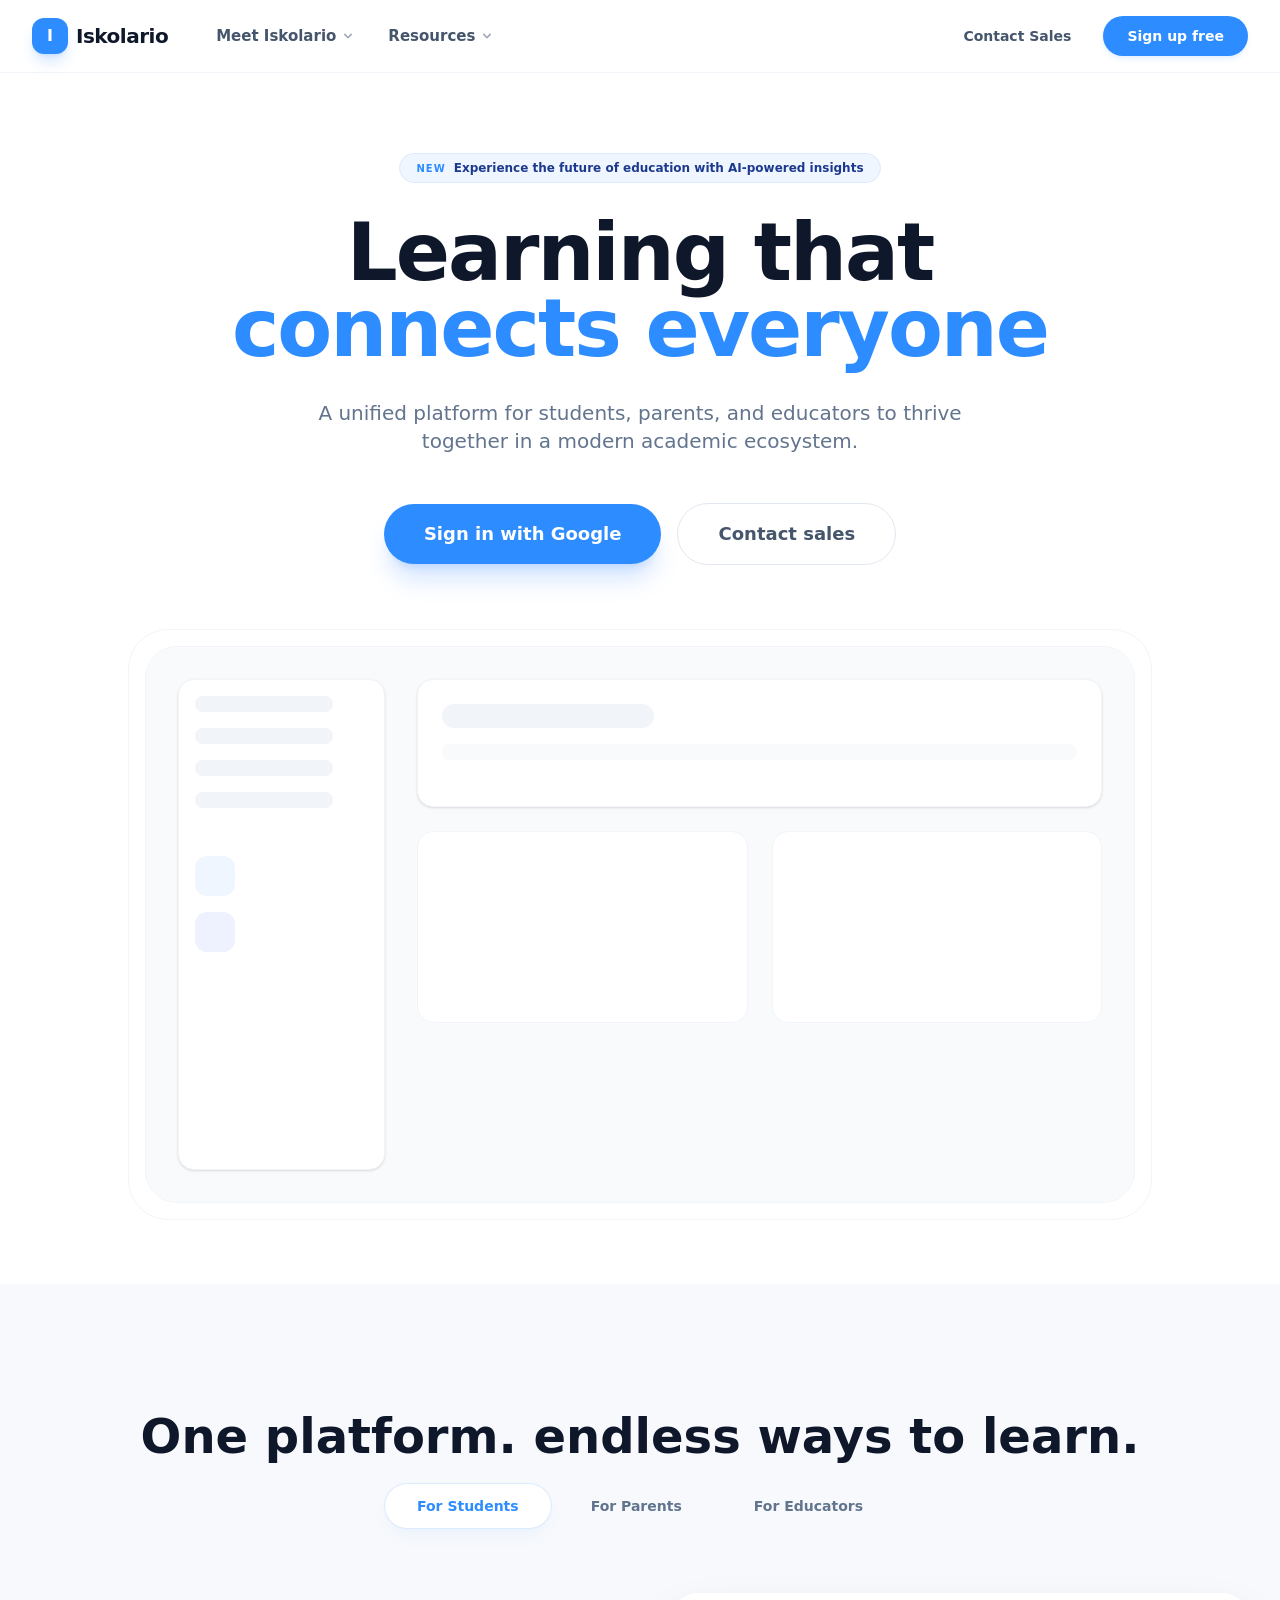
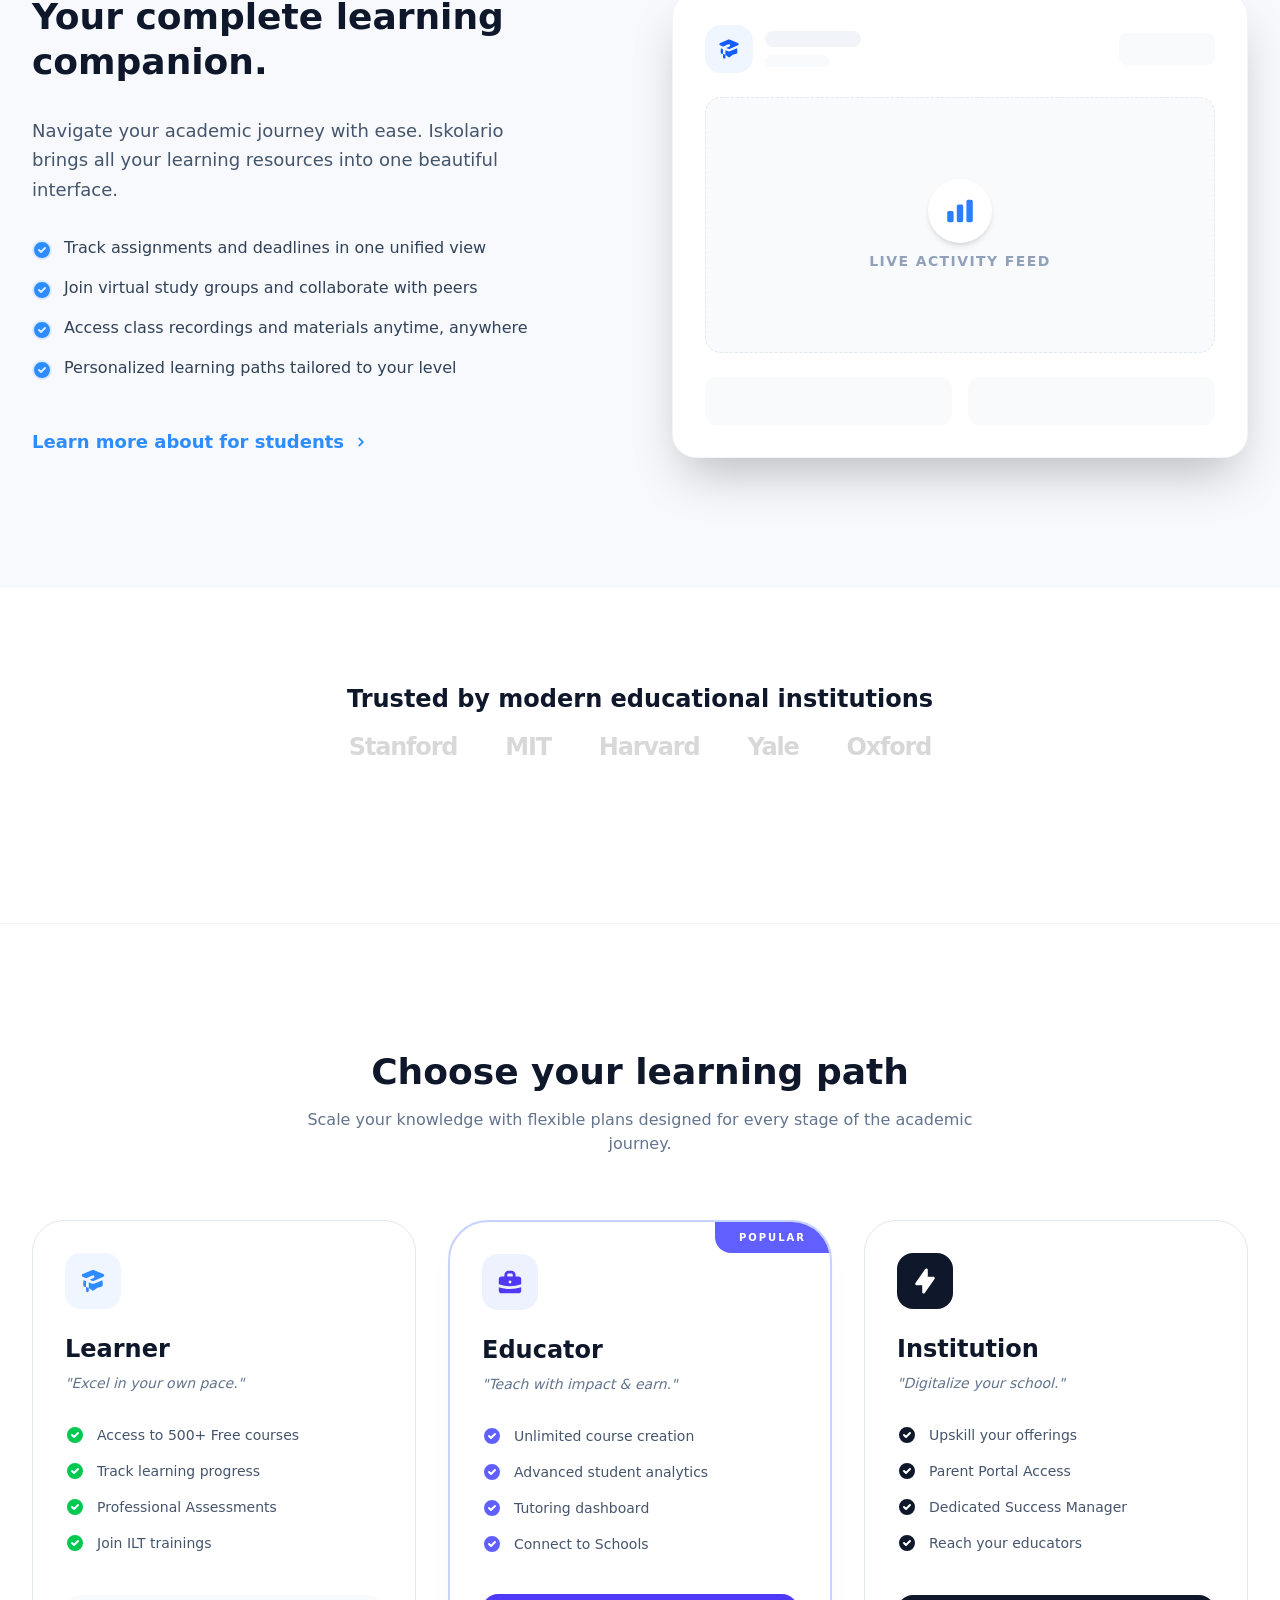
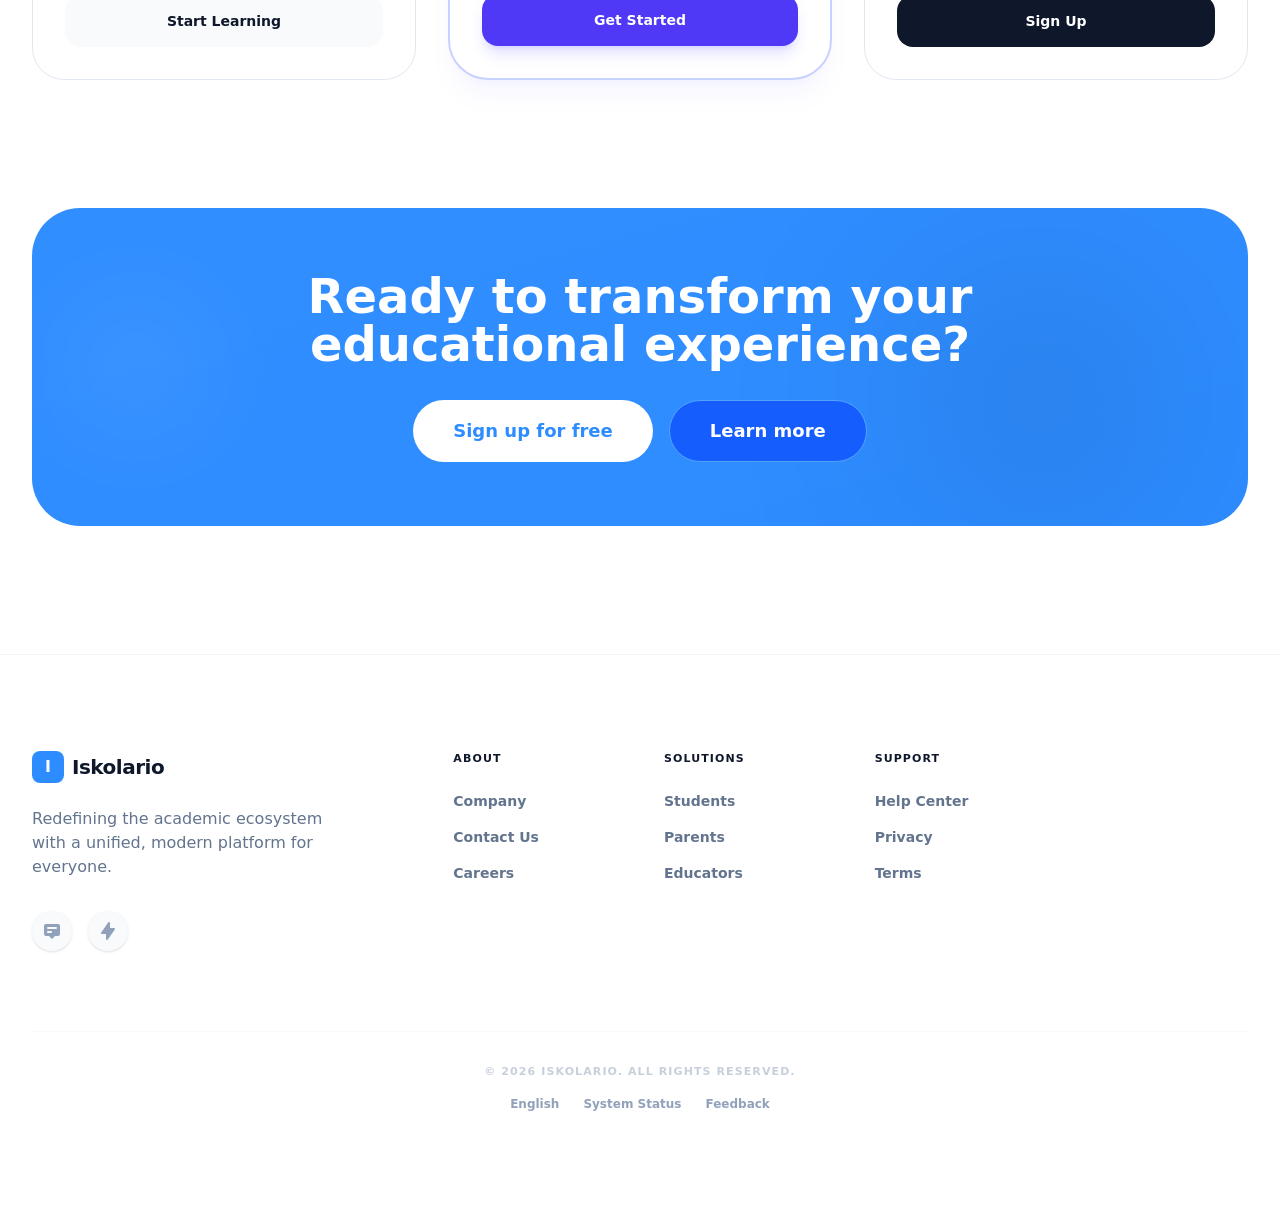
<file: iskolario/index.html>
<!DOCTYPE html>
<html lang="en">

<head>
  <meta charset="UTF-8" />
  <link rel="icon" type="image/svg+xml" href="/vite.svg" />
  <meta name="viewport" content="width=device-width, initial-scale=1.0" />
  <title>Iskolario LMS</title>
  <script type="module" crossorigin src="/iskolario/assets/index-Bun6m3Mn.js"></script>
  <link rel="stylesheet" crossorigin href="/iskolario/assets/index-D6GJsQ1J.css">
</head>

<body>
  <div id="root"></div>
</body>

</html>
</file>
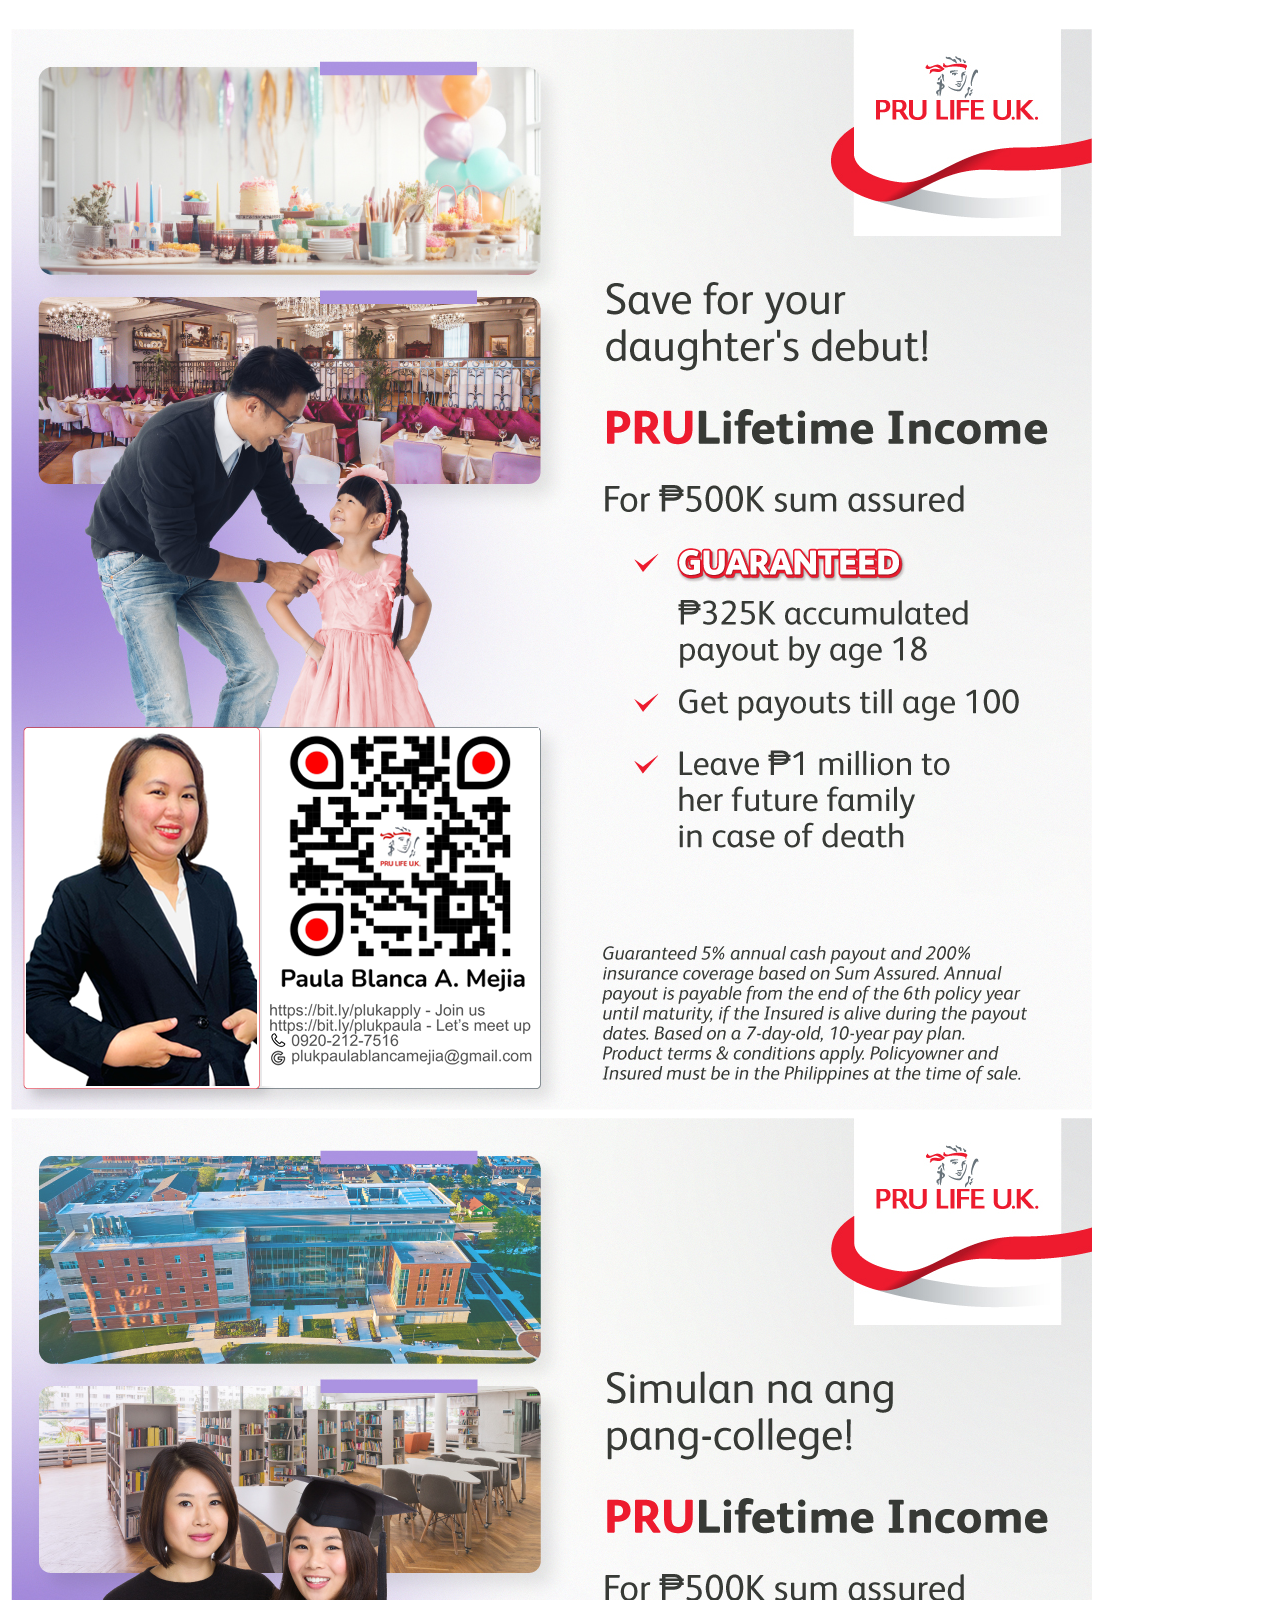
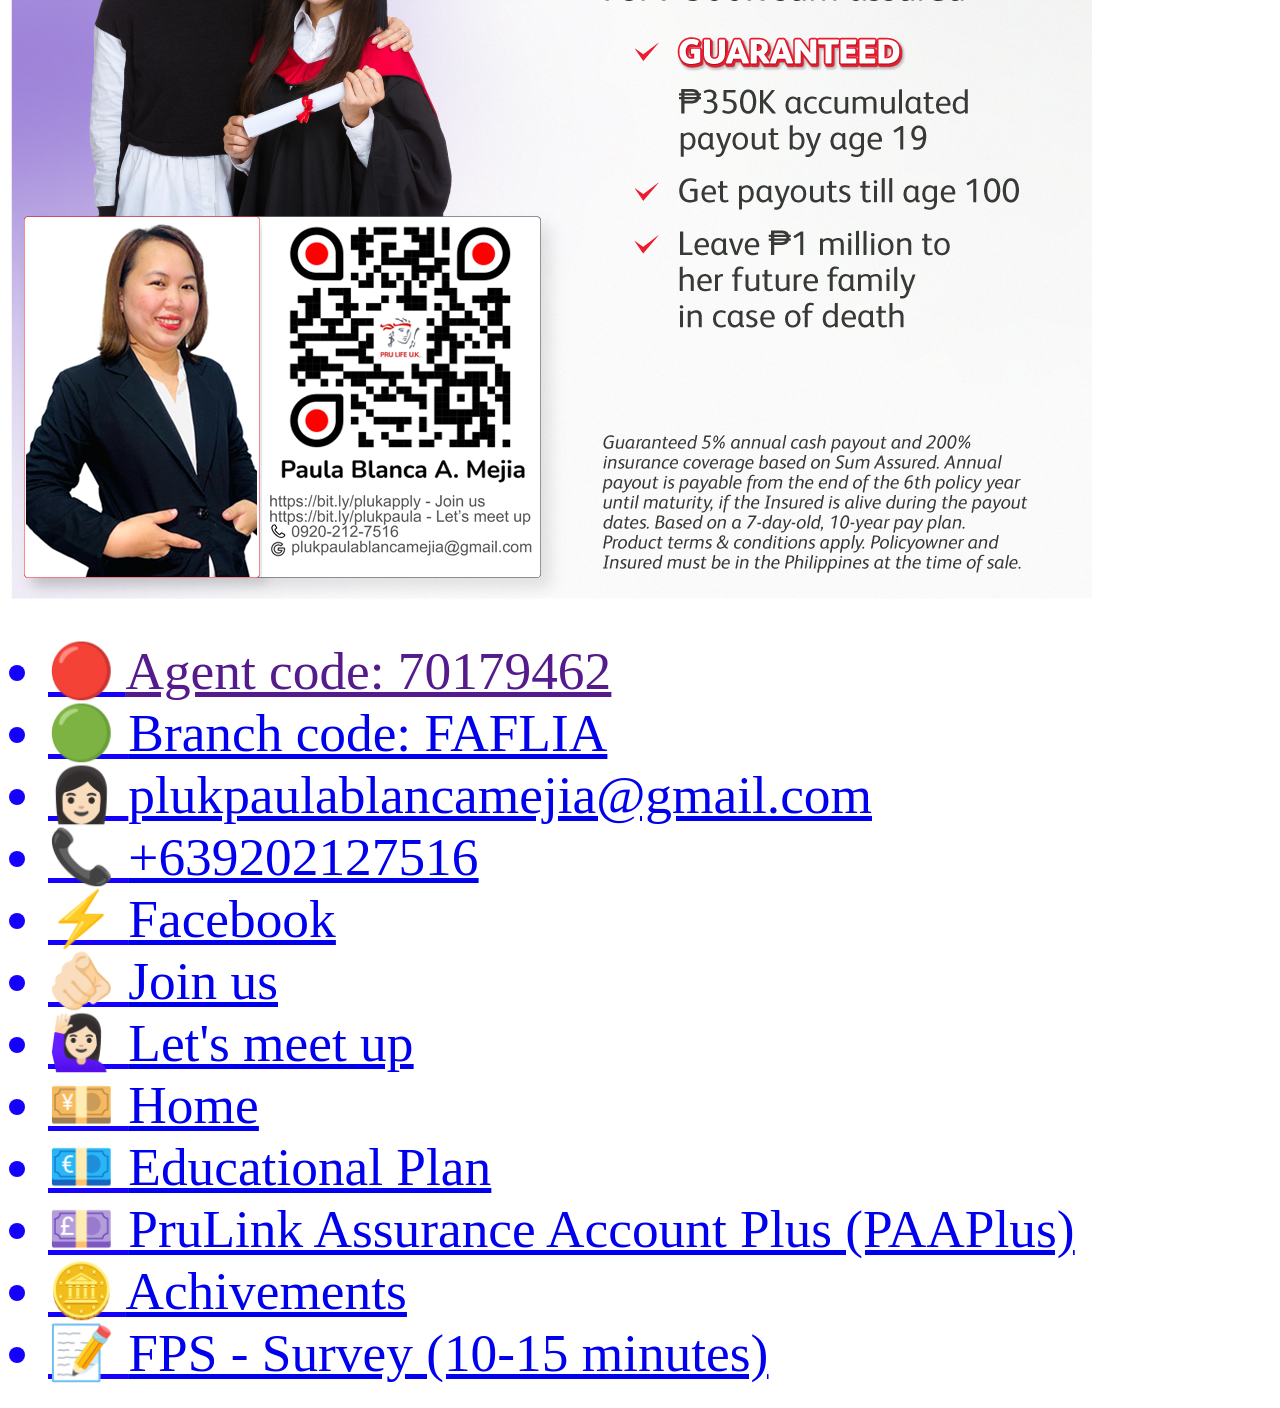
<file: lifetime/index.html>
<!DOCTYPE html>
<html>

<head>
    <style type="text/css">
        .turbo-progress-bar {
            position: fixed;
            display: block;
            top: 0;
            left: 0;
            height: 3px;
            background: #0076ff;
            z-index: 2147483647;
            transition:
                width 300ms ease-out,
                opacity 150ms 150ms ease-in;
            transform: translate3d(0, 0, 0);
        }

        li {
            font-size: 40pt;
        }
    </style>

    <link crossorigin="anonymous" media="all" rel="stylesheet"
        href="https://github.githubassets.com/assets/light_experimental-d0637bbdaa51.css">
    <link crossorigin="anonymous" media="all" rel="stylesheet"
        href="https://github.githubassets.com/assets/dark_experimental-b3eb81810916.css">
    <link data-color-theme="light_high_contrast" crossorigin="anonymous" media="all" rel="stylesheet"
        data-href="https://github.githubassets.com/assets/light_high_contrast_experimental-10abdc3747c3.css">
    <link data-color-theme="light_colorblind" crossorigin="anonymous" media="all" rel="stylesheet"
        data-href="https://github.githubassets.com/assets/light_colorblind_experimental-49cf0efe982a.css">
    <link data-color-theme="light_colorblind_high_contrast" crossorigin="anonymous" media="all" rel="stylesheet"
        data-href="https://github.githubassets.com/assets/light_colorblind_high_contrast_experimental-e379dad4f96f.css">
    <link data-color-theme="light_tritanopia" crossorigin="anonymous" media="all" rel="stylesheet"
        data-href="https://github.githubassets.com/assets/light_tritanopia_experimental-73918b3a2f64.css">
    <link data-color-theme="light_tritanopia_high_contrast" crossorigin="anonymous" media="all" rel="stylesheet"
        data-href="https://github.githubassets.com/assets/light_tritanopia_high_contrast_experimental-b843cf381204.css">
    <link data-color-theme="dark_high_contrast" crossorigin="anonymous" media="all" rel="stylesheet"
        data-href="https://github.githubassets.com/assets/dark_high_contrast_experimental-5748739a6b50.css">
    <link data-color-theme="dark_colorblind" crossorigin="anonymous" media="all" rel="stylesheet"
        data-href="https://github.githubassets.com/assets/dark_colorblind_experimental-c45cc62af0e7.css">
    <link data-color-theme="dark_colorblind_high_contrast" crossorigin="anonymous" media="all" rel="stylesheet"
        data-href="https://github.githubassets.com/assets/dark_colorblind_high_contrast_experimental-32b00a22b284.css">
    <link data-color-theme="dark_tritanopia" crossorigin="anonymous" media="all" rel="stylesheet"
        data-href="https://github.githubassets.com/assets/dark_tritanopia_experimental-dfdb41647a89.css">
    <link data-color-theme="dark_tritanopia_high_contrast" crossorigin="anonymous" media="all" rel="stylesheet"
        data-href="https://github.githubassets.com/assets/dark_tritanopia_high_contrast_experimental-66cec90757f5.css">
    <link data-color-theme="dark_dimmed" crossorigin="anonymous" media="all" rel="stylesheet"
        data-href="https://github.githubassets.com/assets/dark_dimmed_experimental-a537244628ca.css">
    <link data-color-theme="dark_dimmed_high_contrast" crossorigin="anonymous" media="all" rel="stylesheet"
        data-href="https://github.githubassets.com/assets/dark_dimmed_high_contrast_experimental-dc9a2a96cdc6.css">


    <link crossorigin="anonymous" media="all" rel="stylesheet"
        href="https://github.githubassets.com/assets/primer-primitives-225433424a87.css">
    <link crossorigin="anonymous" media="all" rel="stylesheet"
        href="https://github.githubassets.com/assets/primer-b4bd0459f984.css">
    <link crossorigin="anonymous" media="all" rel="stylesheet"
        href="https://github.githubassets.com/assets/global-46e30a0a488d.css">
    <link crossorigin="anonymous" media="all" rel="stylesheet"
        href="https://github.githubassets.com/assets/github-ef14fd9f242b.css">





    <script type="application/json"
        id="client-env">{"locale":"en","featureFlags":["alternate_user_config_repo","api_insights_show_missing_data_banner","appearance_settings","billing_sku_level_budgets","billingplatform_copilot_premium_sku","client_version_header","code_scanning_ref_selector","codespaces_prebuild_region_target_update","contact_requests_implicit_opt_in","contentful_lp_flex_features","contentful_lp_footnotes","contentful_lp_form_phone_e164","copilot_chat_attach_images","copilot_chat_attach_multiple_images","copilot_chat_attachments","copilot_chat_autocomplete","copilot_chat_custom_instructions","copilot_chat_opening_thread_switch","copilot_chat_repo_custom_instructions_preview","copilot_chat_vision_in_claude","copilot_chat_wholearea_dd","copilot_custom_copilots_feature_preview","copilot_dotcom_chat_file_upload","copilot_duplicate_thread","copilot_free_to_paid_telem","copilot_ftp_settings_upgrade","copilot_ftp_upgrade_to_pro_from_models","copilot_ftp_your_copilot_settings","copilot_immersive_draft_issue_template_required","copilot_immersive_issue_creation_cta","copilot_immersive_issue_preview","copilot_immersive_structured_model_picker","copilot_new_conversation_starters","copilot_new_immersive_references_ui","copilot_no_floating_button","copilot_premium_request_quotas","copilot_read_shared_conversation","copilot_share_active_subthread","copilot_showcase_icebreakers","copilot_stable_subthreading_helpers","copilot_task_oriented_assistive_prompts","copilot_topics_as_references","copilot_workbench_iterate_panel","copilot_workbench_preview_analytics","copilot_workbench_refresh_on_wsod","copilot_workbench_user_limits","custom_copilots_capi_mode","direct_to_salesforce","dnd_no_touch_device_check","dotcom_chat_client_side_skills","failbot_report_error_react_apps_on_page","ghost_pilot_confidence_truncation_25","ghost_pilot_confidence_truncation_40","insert_before_patch","issues_preserve_tokens_in_urls","issues_react_blur_item_picker_on_close","issues_react_bots_timeline_pagination","issues_react_create_milestone","issues_react_include_bots_in_pickers","issues_react_prohibit_title_fallback","issues_react_remove_placeholders","lifecycle_label_name_updates","link_contact_sales_swp_marketo","marketing_pages_search_explore_provider","memex_mwl_filter_field_delimiter","memex_roadmap_drag_style","nonreporting_relay_graphql_status_codes","primer_primitives_experimental","primer_react_css_modules_ga","primer_react_select_panel_with_modern_action_list","progress_bar_delay_99","remove_child_patch","repository_suggester_elastic_search","sample_network_conn_type","sanitize_nested_mathjax_macros","scheduled_reminders_updated_limits","site_homepage_contentful","site_msbuild_hide_integrations","site_msbuild_launch","site_msbuild_webgl_hero","spark_auth_token_endpoint","spark_commit_on_default_branch","swp_enterprise_contact_form","use_copilot_avatar","use_paginated_org_picker_cost_center_form","use_paginated_repo_picker_cost_center_form"],"login":"plukpaula"}</script>
    <script crossorigin="anonymous" type="application/javascript"
        src="https://github.githubassets.com/assets/wp-runtime-527b316ab244.js" defer="defer"></script>
    <script crossorigin="anonymous" type="application/javascript"
        src="https://github.githubassets.com/assets/vendors-node_modules_oddbird_popover-polyfill_dist_popover-fn_js-a8c266e5f126.js"
        defer="defer"></script>
    <script crossorigin="anonymous" type="application/javascript"
        src="https://github.githubassets.com/assets/vendors-node_modules_github_mini-throttle_dist_index_js-node_modules_stacktrace-parser_dist_s-1d3d52-babac9434833.js"
        defer="defer"></script>
    <script crossorigin="anonymous" type="application/javascript"
        src="https://github.githubassets.com/assets/ui_packages_failbot_failbot_ts-7cc3ec44644a.js"
        defer="defer"></script>
    <script crossorigin="anonymous" type="application/javascript"
        src="https://github.githubassets.com/assets/environment-89128d48c6ff.js" defer="defer"></script>
    <script crossorigin="anonymous" type="application/javascript"
        src="https://github.githubassets.com/assets/vendors-node_modules_primer_behaviors_dist_esm_index_mjs-c44edfed7f0d.js"
        defer="defer"></script>
    <script crossorigin="anonymous" type="application/javascript"
        src="https://github.githubassets.com/assets/vendors-node_modules_github_selector-observer_dist_index_esm_js-cdf2757bd188.js"
        defer="defer"></script>
    <script crossorigin="anonymous" type="application/javascript"
        src="https://github.githubassets.com/assets/vendors-node_modules_github_relative-time-element_dist_index_js-5913bc24f35d.js"
        defer="defer"></script>
    <script crossorigin="anonymous" type="application/javascript"
        src="https://github.githubassets.com/assets/vendors-node_modules_github_text-expander-element_dist_index_js-e50fb7a5fe8c.js"
        defer="defer"></script>
    <script crossorigin="anonymous" type="application/javascript"
        src="https://github.githubassets.com/assets/vendors-node_modules_github_auto-complete-element_dist_index_js-node_modules_github_catalyst_-8e9f78-c1e2fb329866.js"
        defer="defer"></script>
    <script crossorigin="anonymous" type="application/javascript"
        src="https://github.githubassets.com/assets/vendors-node_modules_github_filter-input-element_dist_index_js-node_modules_github_remote-inp-d8c643-251bc3964eb6.js"
        defer="defer"></script>
    <script crossorigin="anonymous" type="application/javascript"
        src="https://github.githubassets.com/assets/vendors-node_modules_github_markdown-toolbar-element_dist_index_js-6a8c7d9a08fe.js"
        defer="defer"></script>
    <script crossorigin="anonymous" type="application/javascript"
        src="https://github.githubassets.com/assets/vendors-node_modules_github_file-attachment-element_dist_index_js-node_modules_primer_view-co-cadbad-fad3eaf3c7ec.js"
        defer="defer"></script>
    <script crossorigin="anonymous" type="application/javascript"
        src="https://github.githubassets.com/assets/github-elements-5ceffe5aca10.js" defer="defer"></script>
    <script crossorigin="anonymous" type="application/javascript"
        src="https://github.githubassets.com/assets/element-registry-2a91e47d59c9.js" defer="defer"></script>
    <script crossorigin="anonymous" type="application/javascript"
        src="https://github.githubassets.com/assets/vendors-node_modules_braintree_browser-detection_dist_browser-detection_js-node_modules_githu-bb80ec-34c4b68b1dd3.js"
        defer="defer"></script>
    <script crossorigin="anonymous" type="application/javascript"
        src="https://github.githubassets.com/assets/vendors-node_modules_lit-html_lit-html_js-b93a87060d31.js"
        defer="defer"></script>
    <script crossorigin="anonymous" type="application/javascript"
        src="https://github.githubassets.com/assets/vendors-node_modules_morphdom_dist_morphdom-esm_js-300e8e4e0414.js"
        defer="defer"></script>
    <script crossorigin="anonymous" type="application/javascript"
        src="https://github.githubassets.com/assets/vendors-node_modules_fzy_js_index_js-node_modules_github_paste-markdown_dist_index_js-63a26702fa42.js"
        defer="defer"></script>
    <script crossorigin="anonymous" type="application/javascript"
        src="https://github.githubassets.com/assets/vendors-node_modules_github_turbo_dist_turbo_es2017-esm_js-595819d3686f.js"
        defer="defer"></script>
    <script crossorigin="anonymous" type="application/javascript"
        src="https://github.githubassets.com/assets/vendors-node_modules_github_remote-form_dist_index_js-node_modules_delegated-events_dist_inde-893f9f-1bcf38e06f01.js"
        defer="defer"></script>
    <script crossorigin="anonymous" type="application/javascript"
        src="https://github.githubassets.com/assets/vendors-node_modules_color-convert_index_js-1a149db8dc99.js"
        defer="defer"></script>
    <script crossorigin="anonymous" type="application/javascript"
        src="https://github.githubassets.com/assets/vendors-node_modules_github_quote-selection_dist_index_js-node_modules_github_session-resume_-c1aa61-91618cb63471.js"
        defer="defer"></script>
    <script crossorigin="anonymous" type="application/javascript"
        src="https://github.githubassets.com/assets/ui_packages_updatable-content_updatable-content_ts-a5daa16ae903.js"
        defer="defer"></script>
    <script crossorigin="anonymous" type="application/javascript"
        src="https://github.githubassets.com/assets/app_assets_modules_github_behaviors_task-list_ts-app_assets_modules_github_sso_ts-ui_packages-900dde-f953ddf42948.js"
        defer="defer"></script>
    <script crossorigin="anonymous" type="application/javascript"
        src="https://github.githubassets.com/assets/app_assets_modules_github_sticky-scroll-into-view_ts-e45aabc67d13.js"
        defer="defer"></script>
    <script crossorigin="anonymous" type="application/javascript"
        src="https://github.githubassets.com/assets/app_assets_modules_github_behaviors_ajax-error_ts-app_assets_modules_github_behaviors_include-d0d0a6-a7da4270c5f4.js"
        defer="defer"></script>
    <script crossorigin="anonymous" type="application/javascript"
        src="https://github.githubassets.com/assets/app_assets_modules_github_behaviors_commenting_edit_ts-app_assets_modules_github_behaviors_ht-83c235-567e0f340e27.js"
        defer="defer"></script>
    <script crossorigin="anonymous" type="application/javascript"
        src="https://github.githubassets.com/assets/behaviors-ff35a0621c79.js" defer="defer"></script>
    <script crossorigin="anonymous" type="application/javascript"
        src="https://github.githubassets.com/assets/vendors-node_modules_delegated-events_dist_index_js-node_modules_github_catalyst_lib_index_js-ea8eaa-eefe25567449.js"
        defer="defer"></script>
    <script crossorigin="anonymous" type="application/javascript"
        src="https://github.githubassets.com/assets/notifications-global-eadae94940d6.js" defer="defer"></script>

    <script crossorigin="anonymous" type="application/javascript"
        src="https://github.githubassets.com/assets/vendors-node_modules_codemirror_lib_codemirror_js-37476e5fc5b6.js"
        defer="defer"></script>
    <script crossorigin="anonymous" type="application/javascript"
        src="https://github.githubassets.com/assets/vendors-node_modules_github_mini-throttle_dist_index_js-node_modules_codemirror_addon_comment-9f3ad7-af5897d95ce5.js"
        defer="defer"></script>
    <script crossorigin="anonymous" type="application/javascript"
        src="https://github.githubassets.com/assets/editor-797e6e4c0dd7.js" defer="defer"></script>

    <script crossorigin="anonymous" type="application/javascript"
        src="https://github.githubassets.com/assets/vendors-node_modules_github_mini-throttle_dist_index_js-node_modules_github_remote-form_dist_-364c09-676193b64e17.js"
        defer="defer"></script>
    <script crossorigin="anonymous" type="application/javascript"
        src="https://github.githubassets.com/assets/app_assets_modules_github_diffs_blob-lines_ts-app_assets_modules_github_diffs_linkable-line-n-1bee7c-7d51467a62a1.js"
        defer="defer"></script>
    <script crossorigin="anonymous" type="application/javascript"
        src="https://github.githubassets.com/assets/gist-6a6993e43038.js" defer="defer"></script>

































































































    <meta http-equiv="x-pjax-version" content="708db7dafbee60d817c1eac9bd13362301e901baa44b181b4db042a578071ffc"
        data-turbo-track="reload">
    <meta http-equiv="x-pjax-csp-version" content="352e51c42d5f5727a7c545752bf34d1f83f40219e7036c6959817149a51651bc"
        data-turbo-track="reload">
    <meta http-equiv="x-pjax-css-version" content="4e8d942c1e58aee61c7c4c8c9889c1c76351814c062c507d76d301fb8bcb7735"
        data-turbo-track="reload">
    <meta http-equiv="x-pjax-js-version" content="b51a491c4c728c7a37934532cb4b0e45dc2d38204da3a315d0b4f0da2350321f"
        data-turbo-track="reload">



    <link crossorigin="anonymous" media="all" rel="stylesheet"
        href="https://github.githubassets.com/assets/gist-f06c9416fa76.css">






















    <style id="ms-consent-banner-main-styles">
        .w8hcgFksdo30C8w-bygqu {
            color: #000
        }

        .ydkKdaztSS0AeHWIeIHsQ a {
            color: #0067B8
        }

        .erL690_8JwUW-R4bJRcfl {
            background-color: #EBEBEB;
            border: none;
            color: #000
        }

        .erL690_8JwUW-R4bJRcfl:enabled:hover {
            color: #000;
            background-color: #DBDBDB;
            box-shadow: 0px 4px 10px rgba(0, 0, 0, 0.25);
            border: none
        }

        .erL690_8JwUW-R4bJRcfl:enabled:focus {
            background-color: #DBDBDB;
            box-shadow: 0px 4px 10px rgba(0, 0, 0, 0.25);
            border: 2px solid #000
        }

        .erL690_8JwUW-R4bJRcfl:disabled {
            opacity: 1;
            color: rgba(0, 0, 0, 0.2);
            background-color: rgba(0, 0, 0, 0.2);
            border: none
        }

        ._1zNQOqxpBFSokeCLGi_hGr {
            border: none;
            background-color: #0067B8;
            color: #fff
        }

        ._1zNQOqxpBFSokeCLGi_hGr:enabled:hover {
            color: #fff;
            background-color: #0067B8;
            box-shadow: 0px 4px 10px rgba(0, 0, 0, 0.25);
            border: none
        }

        ._1zNQOqxpBFSokeCLGi_hGr:enabled:focus {
            background-color: #0067B8;
            box-shadow: 0px 4px 10px rgba(0, 0, 0, 0.25);
            border: 2px solid #000
        }

        ._1zNQOqxpBFSokeCLGi_hGr:disabled {
            opacity: 1;
            color: rgba(0, 0, 0, 0.2);
            background-color: rgba(0, 120, 215, 0.2);
            border: none
        }

        ._23tra1HsiiP6cT-Cka-ycB {
            position: relative;
            display: flex;
            z-index: 9999;
            width: 100%;
            background-color: #F2F2F2;
            justify-content: space-between;
            text-align: left
        }

        div[dir="rtl"]._23tra1HsiiP6cT-Cka-ycB {
            text-align: right
        }

        ._1Upc2NjY8AlDn177YoVj0y {
            margin: 0;
            padding-left: 5%;
            padding-top: 8px;
            padding-bottom: 8px
        }

        div[dir="rtl"] ._1Upc2NjY8AlDn177YoVj0y {
            margin: 0;
            padding: 8px 5% 8px 0;
            float: none
        }

        ._23tra1HsiiP6cT-Cka-ycB svg {
            fill: none;
            max-width: none;
            max-height: none
        }

        ._1V_hlU-7jdtPiooHMu89BB {
            display: table-cell;
            padding: 12px;
            width: 24px;
            height: 24px;
            font-family: Segoe UI, SegoeUI, Arial, sans-serif;
            font-style: normal;
            font-weight: normal;
            font-size: 24px;
            line-height: 0
        }

        .f6QKJD7fhSbnJLarTL-W- {
            display: table-cell;
            vertical-align: middle;
            padding: 0;
            font-family: Segoe UI, SegoeUI, Arial, sans-serif;
            font-style: normal;
            font-weight: normal;
            font-size: 13px;
            line-height: 16px
        }

        .f6QKJD7fhSbnJLarTL-W- a {
            text-decoration: underline
        }

        ._2j0fmugLb1FgYz6KPuB91w {
            display: inline-block;
            margin-left: 5%;
            margin-right: 5%;
            min-width: 40%;
            min-width: calc((150px + 3 * 4px) * 2 + 150px);
            min-width: -webkit-fit-content;
            min-width: -moz-fit-content;
            min-width: fit-content;
            align-self: center;
            position: relative
        }

        ._1XuCi2WhiqeWRUVp3pnFG3 {
            margin: 4px;
            padding: 5px;
            min-width: 150px;
            min-height: 36px;
            vertical-align: top;
            cursor: pointer;
            font-family: Segoe UI, SegoeUI, Arial, sans-serif;
            font-style: normal;
            font-weight: normal;
            font-size: 15px;
            line-height: 20px;
            text-align: center
        }

        ._1XuCi2WhiqeWRUVp3pnFG3:focus {
            box-sizing: border-box
        }

        ._1XuCi2WhiqeWRUVp3pnFG3:disabled {
            cursor: not-allowed
        }

        ._2bvsb3ubApyZ0UGoQA9O9T {
            display: block;
            position: fixed;
            z-index: 10000;
            top: 0;
            left: 0;
            width: 100%;
            height: 100%;
            background-color: rgba(255, 255, 255, 0.6);
            overflow: auto;
            text-align: left
        }

        div[dir="rtl"]._2bvsb3ubApyZ0UGoQA9O9T {
            text-align: right
        }

        div[dir="rtl"] ._2bvsb3ubApyZ0UGoQA9O9T {
            left: auto;
            right: 0
        }

        .AFsJE948muYyzCMktdzuk {
            position: relative;
            top: 8%;
            margin-bottom: 40px;
            margin-left: auto;
            margin-right: auto;
            box-sizing: border-box;
            width: 640px;
            background-color: #fff;
            border: 1px solid #0067B8
        }

        ._3kWyBRbW_dgnMiEyx06Fu4 {
            float: right;
            z-index: 1;
            margin: 2px;
            padding: 12px;
            border: none;
            cursor: pointer;
            font-family: Segoe UI, SegoeUI, Arial, sans-serif;
            font-style: normal;
            font-weight: normal;
            font-size: 13px;
            line-height: 13px;
            display: flex;
            align-items: center;
            text-align: center;
            color: #666;
            background-color: #fff
        }

        div[dir="rtl"] ._3kWyBRbW_dgnMiEyx06Fu4 {
            margin: 2px;
            padding: 12px;
            float: left
        }

        .uCYvKvHXrhjNgflv1VqdD {
            position: static;
            margin-top: 36px;
            margin-left: 36px;
            margin-right: 36px
        }

        ._17pX1m9O_W--iZbDt3Ta5r {
            margin-top: 0;
            margin-bottom: 12px;
            font-family: Segoe UI, SegoeUI, Arial, sans-serif;
            font-style: normal;
            font-weight: 600;
            font-size: 20px;
            line-height: 24px;
            text-transform: none
        }

        ._1kBkHQ1V1wu3kl-YcLgUr6 {
            height: 446px;
            overflow: auto
        }

        ._20_nXDf6uFs9Q6wxRXG-I- {
            margin-top: 0;
            font-family: Segoe UI, SegoeUI, Arial, sans-serif;
            font-style: normal;
            font-weight: normal;
            font-size: 15px;
            line-height: 20px
        }

        ._20_nXDf6uFs9Q6wxRXG-I- a {
            text-decoration: underline
        }

        dl._2a0NH_GDQEQe5Ynfo7suVH {
            margin-top: 36px;
            margin-bottom: 0;
            padding: 0;
            list-style: none;
            text-transform: none
        }

        dt._3j_LCPv7fyXv3A8FIXVwZ4 {
            margin-top: 20px;
            float: none;
            font-family: Segoe UI, SegoeUI, Arial, sans-serif;
            font-style: normal;
            font-weight: 600;
            font-size: 18px;
            line-height: 24px;
            list-style: none
        }

        .k-vxTGFbdq1aOZB2HHpjh {
            margin: 0;
            padding: 0;
            border: none
        }

        ._2Bucyy75c_ogoU1g-liB5R {
            margin: 0;
            padding: 0;
            border-bottom: none;
            font-family: Segoe UI, SegoeUI, Arial, sans-serif;
            font-style: normal;
            font-weight: 600;
            font-size: 18px;
            line-height: 24px;
            text-transform: none
        }

        ._63gwfzV8dclrsl2cfd90r {
            display: inline-block;
            margin-top: 0;
            margin-bottom: 13px;
            font-family: Segoe UI, SegoeUI, Arial, sans-serif;
            font-style: normal;
            font-weight: normal;
            font-size: 15px;
            line-height: 20px
        }

        ._1l8wM_4mRYGz3Iu7l3BZR7 {
            display: block
        }

        ._2UE03QS02aZGkslegN_F-i {
            display: inline-block;
            position: relative;
            left: 5px;
            margin-bottom: 13px;
            margin-right: 34px;
            padding: 3px
        }

        div[dir="rtl"] ._2UE03QS02aZGkslegN_F-i {
            margin: 0 0 13px 34px;
            padding: 3px;
            float: none
        }

        div[dir="rtl"] ._2UE03QS02aZGkslegN_F-i {
            left: auto;
            right: 5px
        }

        ._23tra1HsiiP6cT-Cka-ycB *::before,
        ._2bvsb3ubApyZ0UGoQA9O9T *::before,
        ._23tra1HsiiP6cT-Cka-ycB *::after,
        ._2bvsb3ubApyZ0UGoQA9O9T *::after {
            box-sizing: inherit
        }

        ._1HSFn0HzGo6w4ADApV8-c4 {
            outline: 2px solid rgba(0, 0, 0, 0.8)
        }

        input[type="radio"]._1dp8Vp5m3HwAqGx8qBmFV2 {
            display: inline-block;
            position: relative;
            margin-top: 0;
            margin-left: 0;
            margin-right: 0;
            height: 0;
            width: 0;
            border-radius: 0;
            cursor: pointer;
            outline: none;
            box-sizing: border-box;
            -webkit-appearance: none;
            -moz-appearance: none;
            appearance: none
        }

        input[type="radio"]._1dp8Vp5m3HwAqGx8qBmFV2+label::before {
            display: block;
            position: absolute;
            top: 5px;
            left: 3px;
            height: 19px;
            width: 19px;
            content: "";
            border-radius: 50%;
            border: 1px solid #000;
            background-color: #fff
        }

        div[dir="rtl"] input[type="radio"]._1dp8Vp5m3HwAqGx8qBmFV2+label::before {
            left: auto;
            right: 3px
        }

        input[type="radio"]._1dp8Vp5m3HwAqGx8qBmFV2:not(:disabled)+label:hover::before {
            border: 1px solid #0067B8
        }

        input[type="radio"]._1dp8Vp5m3HwAqGx8qBmFV2:not(:disabled)+label:hover::after {
            display: block;
            position: absolute;
            top: 10px;
            left: 8px;
            height: 9px;
            width: 9px;
            content: "";
            border-radius: 50%;
            background-color: rgba(0, 0, 0, 0.8)
        }

        div[dir="rtl"] input[type="radio"]._1dp8Vp5m3HwAqGx8qBmFV2:not(:disabled)+label:hover::after {
            left: auto;
            right: 8px
        }

        input[type="radio"]._1dp8Vp5m3HwAqGx8qBmFV2:not(:disabled)+label:focus::before {
            border: 1px solid #0067B8
        }

        input[type="radio"]._1dp8Vp5m3HwAqGx8qBmFV2:not(:disabled)+label:focus::after {
            display: block;
            position: absolute;
            top: 10px;
            left: 8px;
            height: 9px;
            width: 9px;
            content: "";
            border-radius: 50%;
            background-color: #000
        }

        div[dir="rtl"] input[type="radio"]._1dp8Vp5m3HwAqGx8qBmFV2:not(:disabled)+label:focus::after {
            left: auto;
            right: 8px
        }

        input[type="radio"]._1dp8Vp5m3HwAqGx8qBmFV2:checked+label::after {
            display: block;
            position: absolute;
            top: 10px;
            left: 8px;
            height: 9px;
            width: 9px;
            content: "";
            border-radius: 50%;
            background-color: #000
        }

        div[dir="rtl"] input[type="radio"]._1dp8Vp5m3HwAqGx8qBmFV2:checked+label::after {
            left: auto;
            right: 8px
        }

        input[type="radio"]._1dp8Vp5m3HwAqGx8qBmFV2:disabled+label {
            cursor: not-allowed
        }

        input[type="radio"]._1dp8Vp5m3HwAqGx8qBmFV2:disabled+label::before {
            border: 1px solid rgba(0, 0, 0, 0.2);
            background-color: rgba(0, 0, 0, 0.2)
        }

        ._3RJzeL3l9Rl_lAQEm6VwdX {
            display: block;
            position: static;
            float: right;
            margin-top: 0;
            margin-bottom: 0;
            margin-left: 19px;
            margin-right: 0;
            padding-top: 0;
            padding-bottom: 0;
            padding-left: 8px;
            padding-right: 0;
            width: 80%;
            width: calc(100% - 19px);
            font-family: Segoe UI, SegoeUI, Arial, sans-serif;
            font-style: normal;
            font-weight: normal;
            font-size: 15px;
            line-height: 20px;
            text-transform: none;
            cursor: pointer;
            box-sizing: border-box
        }

        div[dir="rtl"] ._3RJzeL3l9Rl_lAQEm6VwdX {
            margin: 0 19px 0 0;
            padding: 0 8px 0 0;
            float: left
        }

        .nohp3sIG12ZBhzcMnPala {
            margin-top: 20px;
            margin-bottom: 48px
        }

        ._2uhaEsmeotZ3P-M0AXo2kF {
            padding: 0;
            width: 278px;
            height: 36px;
            cursor: pointer;
            font-family: Segoe UI, SegoeUI, Arial, sans-serif;
            font-style: normal;
            font-weight: normal;
            font-size: 15px;
            line-height: 20px;
            text-align: center
        }

        ._2uhaEsmeotZ3P-M0AXo2kF:focus {
            box-sizing: border-box
        }

        ._2uhaEsmeotZ3P-M0AXo2kF:disabled {
            cursor: not-allowed
        }

        ._3tOu1FJ59c_xz_PmI1lKV5 {
            float: right;
            padding: 0;
            width: 278px;
            height: 36px;
            cursor: pointer;
            font-family: Segoe UI, SegoeUI, Arial, sans-serif;
            font-style: normal;
            font-weight: normal;
            font-size: 15px;
            line-height: 20px;
            text-align: center
        }

        ._3tOu1FJ59c_xz_PmI1lKV5:focus {
            box-sizing: border-box
        }

        ._3tOu1FJ59c_xz_PmI1lKV5:disabled {
            cursor: not-allowed
        }

        div[dir="rtl"] ._3tOu1FJ59c_xz_PmI1lKV5 {
            margin: 0;
            padding: 0;
            float: left
        }

        @media only screen and (max-width: 768px) {

            ._2j0fmugLb1FgYz6KPuB91w,
            ._1Upc2NjY8AlDn177YoVj0y {
                padding-top: 8px;
                padding-bottom: 12px;
                padding-left: 3.75%;
                padding-right: 3.75%;
                margin: 0;
                width: 92.5%
            }

            ._23tra1HsiiP6cT-Cka-ycB {
                display: block
            }

            ._1XuCi2WhiqeWRUVp3pnFG3 {
                margin-bottom: 8px;
                margin-left: 0;
                margin-right: 0;
                width: 100%
            }

            ._2bvsb3ubApyZ0UGoQA9O9T {
                overflow: hidden
            }

            .AFsJE948muYyzCMktdzuk {
                top: 1.8%;
                width: 93.33%;
                height: 96.4%;
                overflow: hidden
            }

            .uCYvKvHXrhjNgflv1VqdD {
                margin-top: 24px;
                margin-left: 24px;
                margin-right: 24px;
                height: 100%
            }

            ._1kBkHQ1V1wu3kl-YcLgUr6 {
                height: 62%;
                height: calc(100% - 188px);
                min-height: 50%
            }

            ._2uhaEsmeotZ3P-M0AXo2kF {
                width: 100%
            }

            ._3tOu1FJ59c_xz_PmI1lKV5 {
                margin-bottom: 12px;
                margin-left: 0;
                width: 100%
            }

            div[dir="rtl"] ._3tOu1FJ59c_xz_PmI1lKV5 {
                margin: 0 0 12px 0;
                padding: 0;
                float: none
            }
        }

        @media only screen and (max-width: 768px) and (orientation: landscape),
        only screen and (max-height: 260px),
        only screen and (max-width: 340px) {
            .AFsJE948muYyzCMktdzuk {
                overflow: auto
            }
        }

        @media only screen and (max-height: 260px),
        only screen and (max-width: 340px) {
            ._1XuCi2WhiqeWRUVp3pnFG3 {
                min-width: 0
            }

            ._3kWyBRbW_dgnMiEyx06Fu4 {
                padding: 3%
            }

            .uCYvKvHXrhjNgflv1VqdD {
                margin-top: 3%;
                margin-left: 3%;
                margin-right: 3%
            }

            ._17pX1m9O_W--iZbDt3Ta5r {
                margin-bottom: 3%
            }

            ._1kBkHQ1V1wu3kl-YcLgUr6 {
                height: calc(79% - 64px)
            }

            .nohp3sIG12ZBhzcMnPala {
                margin-top: 5%;
                margin-bottom: 10%
            }

            ._3tOu1FJ59c_xz_PmI1lKV5 {
                margin-bottom: 3%
            }

            div[dir="rtl"] ._3tOu1FJ59c_xz_PmI1lKV5 {
                margin: 0 0 3% 0;
                padding: 0;
                float: none
            }
        }
    </style>
    <style type="text/css" id="ms-consent-banner-theme-styles">
        ._23tra1HsiiP6cT-Cka-ycB {
            background-color: #24292f !important;
        }

        .w8hcgFksdo30C8w-bygqu {
            color: #ffffff !important;
        }

        .ydkKdaztSS0AeHWIeIHsQ a {
            color: #d8b9ff !important;
        }

        ._2bvsb3ubApyZ0UGoQA9O9T {
            background-color: rgba(23, 23, 23, 0.8) !important;
        }

        .AFsJE948muYyzCMktdzuk {
            background-color: #24292f !important;
            border: 1px solid #d8b9ff !important;
        }

        ._3kWyBRbW_dgnMiEyx06Fu4 {
            color: #d8b9ff !important;
            background-color: #24292f !important;
        }

        ._1zNQOqxpBFSokeCLGi_hGr {
            border: 1px solid #ffffff !important;
            background-color: #ffffff !important;
            color: #1f2328 !important;
        }

        ._1zNQOqxpBFSokeCLGi_hGr:enabled:hover {
            color: #1f2328 !important;
            background-color: #d8b9ff !important;
            box-shadow: none !important;
            border: 1px solid transparent !important;
        }

        ._1zNQOqxpBFSokeCLGi_hGr:enabled:focus {
            background-color: #d8b9ff !important;
            box-shadow: none !important;
            border: 2px solid #ffffff !important;
        }

        ._1zNQOqxpBFSokeCLGi_hGr:disabled {
            opacity: 0.5 !important;
            color: #1f2328 !important;
            background-color: #ffffff !important;
            border: 1px solid transparent !important;
        }

        .erL690_8JwUW-R4bJRcfl {
            border: 1px solid #eaeef2 !important;
            background-color: #32383f !important;
            color: #ffffff !important;
        }

        .erL690_8JwUW-R4bJRcfl:enabled:hover {
            color: #ffffff !important;
            background-color: #24292f !important;
            box-shadow: none !important;
            border: 1px solid #ffffff !important;
        }

        .erL690_8JwUW-R4bJRcfl:enabled:focus {
            background-color: #24292f !important;
            box-shadow: none !important;
            border: 2px solid #6e7781 !important;
        }

        .erL690_8JwUW-R4bJRcfl:disabled {
            opacity: 0.5 !important;
            color: #ffffff !important;
            background-color: #424a53 !important;
            border: 1px solid #6e7781 !important;
        }

        input[type="radio"]._1dp8Vp5m3HwAqGx8qBmFV2+label::before {
            border: 1px solid #d8b9ff !important;
            background-color: #24292f !important;
        }

        ._1HSFn0HzGo6w4ADApV8-c4 {
            outline: 2px solid #ffffff !important;
        }

        input[type="radio"]._1dp8Vp5m3HwAqGx8qBmFV2:checked+label::after {
            background-color: #d8b9ff !important;
        }

        input[type="radio"]._1dp8Vp5m3HwAqGx8qBmFV2+label:hover::before {
            border: 1px solid #ffffff !important;
        }

        input[type="radio"]._1dp8Vp5m3HwAqGx8qBmFV2+label:hover::after {
            background-color: #ffffff !important;
        }

        input[type="radio"]._1dp8Vp5m3HwAqGx8qBmFV2+label:focus::before {
            border: 1px solid #ffffff !important;
        }

        input[type="radio"]._1dp8Vp5m3HwAqGx8qBmFV2+label:focus::after {
            background-color: #d8b9ff !important;
        }

        input[type="radio"]._1dp8Vp5m3HwAqGx8qBmFV2:disabled+label::before {
            border: 1px solid rgba(227, 227, 227, 0.2) !important;
            background-color: rgba(227, 227, 227, 0.2) !important;
        }

        li {
            text-decoration: underline;
            color: hsl(245, 100%, 50%) !important;
        }
    </style>
    <meta charset="utf-8">
    <link rel="dns-prefetch" href="https://github.githubassets.com">
    <link rel="dns-prefetch" href="https://avatars.githubusercontent.com">
    <link rel="dns-prefetch" href="https://github-cloud.s3.amazonaws.com">
    <link rel="dns-prefetch" href="https://user-images.githubusercontent.com/">
    <link rel="preconnect" href="https://github.githubassets.com" crossorigin="">
    <link rel="preconnect" href="https://avatars.githubusercontent.com">
    <title>contact.md</title>
    <meta name="route-pattern" content="/:user_id/:gist_id(.:format)" data-turbo-transient="">
    <meta name="route-controller" content="gists_gists" data-turbo-transient="">
    <meta name="route-action" content="show" data-turbo-transient="">
    <meta name="fetch-nonce" content="v2:cab3d1de-3a25-569c-032e-ddacf4d04f8a">
    <meta name="current-catalog-service-hash"
        content="56253a530ab9027b25719525dcbe6007461a3202218f6f5dfce5a601c121cbcb">
    <meta name="request-id" content="F6B5:2E1786:11B459F:14D5CCA:68535860" data-turbo-transient="true">
    <meta name="html-safe-nonce" content="abf398835e3028ea7537519f5e81cdeb85603159951ba0bca3f6d309ce77fb99"
        data-turbo-transient="true">
    <meta name="visitor-payload"
        content="[base64]"
        data-turbo-transient="true">
    <meta name="visitor-hmac" content="6ca439d7491bdfceaddc183a19769b898ebfcbae0c81dac9507ce054e876176b"
        data-turbo-transient="true">
    <meta name="github-keyboard-shortcuts" content="copilot" data-turbo-transient="true">
    <meta name="selected-link" value="gist_code" data-turbo-transient="">
    <link rel="assets" href="https://github.githubassets.com/">
    <meta name="google-site-verification" content="Apib7-x98H0j5cPqHWwSMm6dNU4GmODRoqxLiDzdx9I">
    <meta name="octolytics-url" content="https://collector.github.com/github/collect">
    <meta name="octolytics-actor-id" content="216970526">
    <meta name="octolytics-actor-login" content="plukpaula">
    <meta name="octolytics-actor-hash" content="0ac97604f1c4361ca2c53cb029a6d776d7a301094672b83176bc304a3fda4777">
    <meta name="analytics-location" content="/<user-name>/<gist-id>" data-turbo-transient="true">
    <meta name="user-login" content="plukpaula">
    <link rel="sudo-modal" href="/sessions/sudo_modal">
    <meta name="turbo-cache-control" content="no-preview" data-turbo-transient="">
    <link href="/plukpaula.atom" rel="alternate" title="atom" type="application/atom+xml">
    <meta name="turbo-body-classes" content="logged-in env-production page-responsive">
    <meta name="browser-stats-url" content="https://api.github.com/_private/browser/stats">
    <meta name="browser-errors-url" content="https://api.github.com/_private/browser/errors">
    <meta name="release" content="eec1176ce58bff25de76063f184a36f3f05a6480">
    <link rel="mask-icon" href="https://github.githubassets.com/assets/pinned-octocat-093da3e6fa40.svg" color="#000000">
    <link rel="alternate icon" class="js-site-favicon" type="image/png"
        href="https://github.githubassets.com/favicons/favicon-dark.png">
    <link rel="icon" class="js-site-favicon" type="image/svg+xml"
        href="https://github.githubassets.com/favicons/favicon-dark.svg"
        data-base-href="https://github.githubassets.com/favicons/favicon">
    <meta name="theme-color" content="#1e2327">
    <meta name="color-scheme" content="light dark">
    <style type="text/css" id="ms-consent-banner-theme-styles"></style>
</head>

<body>
    <div id="file-plukpaula-md-readme" class="Box-body readme blob p-5 p-xl-6 gist-border-0" style="overflow: auto"
        tabindex="0" role="region" aria-label="plukpaula.md content, created by mechazod on 07:30AM today.">
        <article class="markdown-body entry-content container-lg" itemprop="text">
            <table>
                <tr>
                    <td>
                        <a target="_blank" rel="noopener noreferrer" href="https://bit.ly/plukpaula">
                            <img src="./1.png" alt="plukpaula" style="max-width: 100%;">
                        </a>
                    </td>
                </tr>
                <br />
                <tr>
                    <td>
                        <a target="_blank" rel="noopener noreferrer" href="https://bit.ly/plukpaula">
                            <img src="./2.png" alt="plukpaula" style="max-width: 100%;">
                        </a>
                    </td>
                </tr>
            </table>
            <br />
            <ul dir="auto">
                <li>🔴 <a href="">Agent code: 70179462</a></li>
                <li>🟢 <a href="http://plukpaula.github.io/faflia/">Branch code: FAFLIA</a></li>
                <li>👩🏻 <a href="mailto:plukpaulablancamejia@gmail.com">plukpaulablancamejia@gmail.com</a></li>
                <li>📞 <a href="tel:+639202127516">+639202127516</a></li>
                <li>⚡ <a href="https://www.facebook.com/share/16pHCt54ps/?mibextid=wwXIfr" rel="nofollow">Facebook</a>
                </li>
                <li>🫵🏻 <a href="https://bit.ly/plukapply" rel="nofollow">Join us</a></li>
                <li>🙋🏻‍♀️ <a href="https://bit.ly/plukpaula" rel="nofollow">Let's meet up</a></li>
                <li>💴 <a href="https://plukpaula.github.io/about/contact-us.html" rel="nofollow">Home</a></li>
                <li>💶 <a href="http://plukpaula.github.io/educplan/" rel="nofollow">Educational Plan</a></li>
                <li>💷 <a href="http://plukpaula.github.io/product/" rel="nofollow">PruLink Assurance Account Plus
                        (PAAPlus)</a></li>
                <li>🪙 <a href="http://plukpaula.github.io/achievements/" rel="nofollow">Achivements</a></li>
                <li>📝 <a href="https://bit.ly/plukfps" rel="nofollow">FPS - Survey (10-15 minutes)</a></li>
            </ul>
        </article>
    </div>
</body>

</html>
</file>
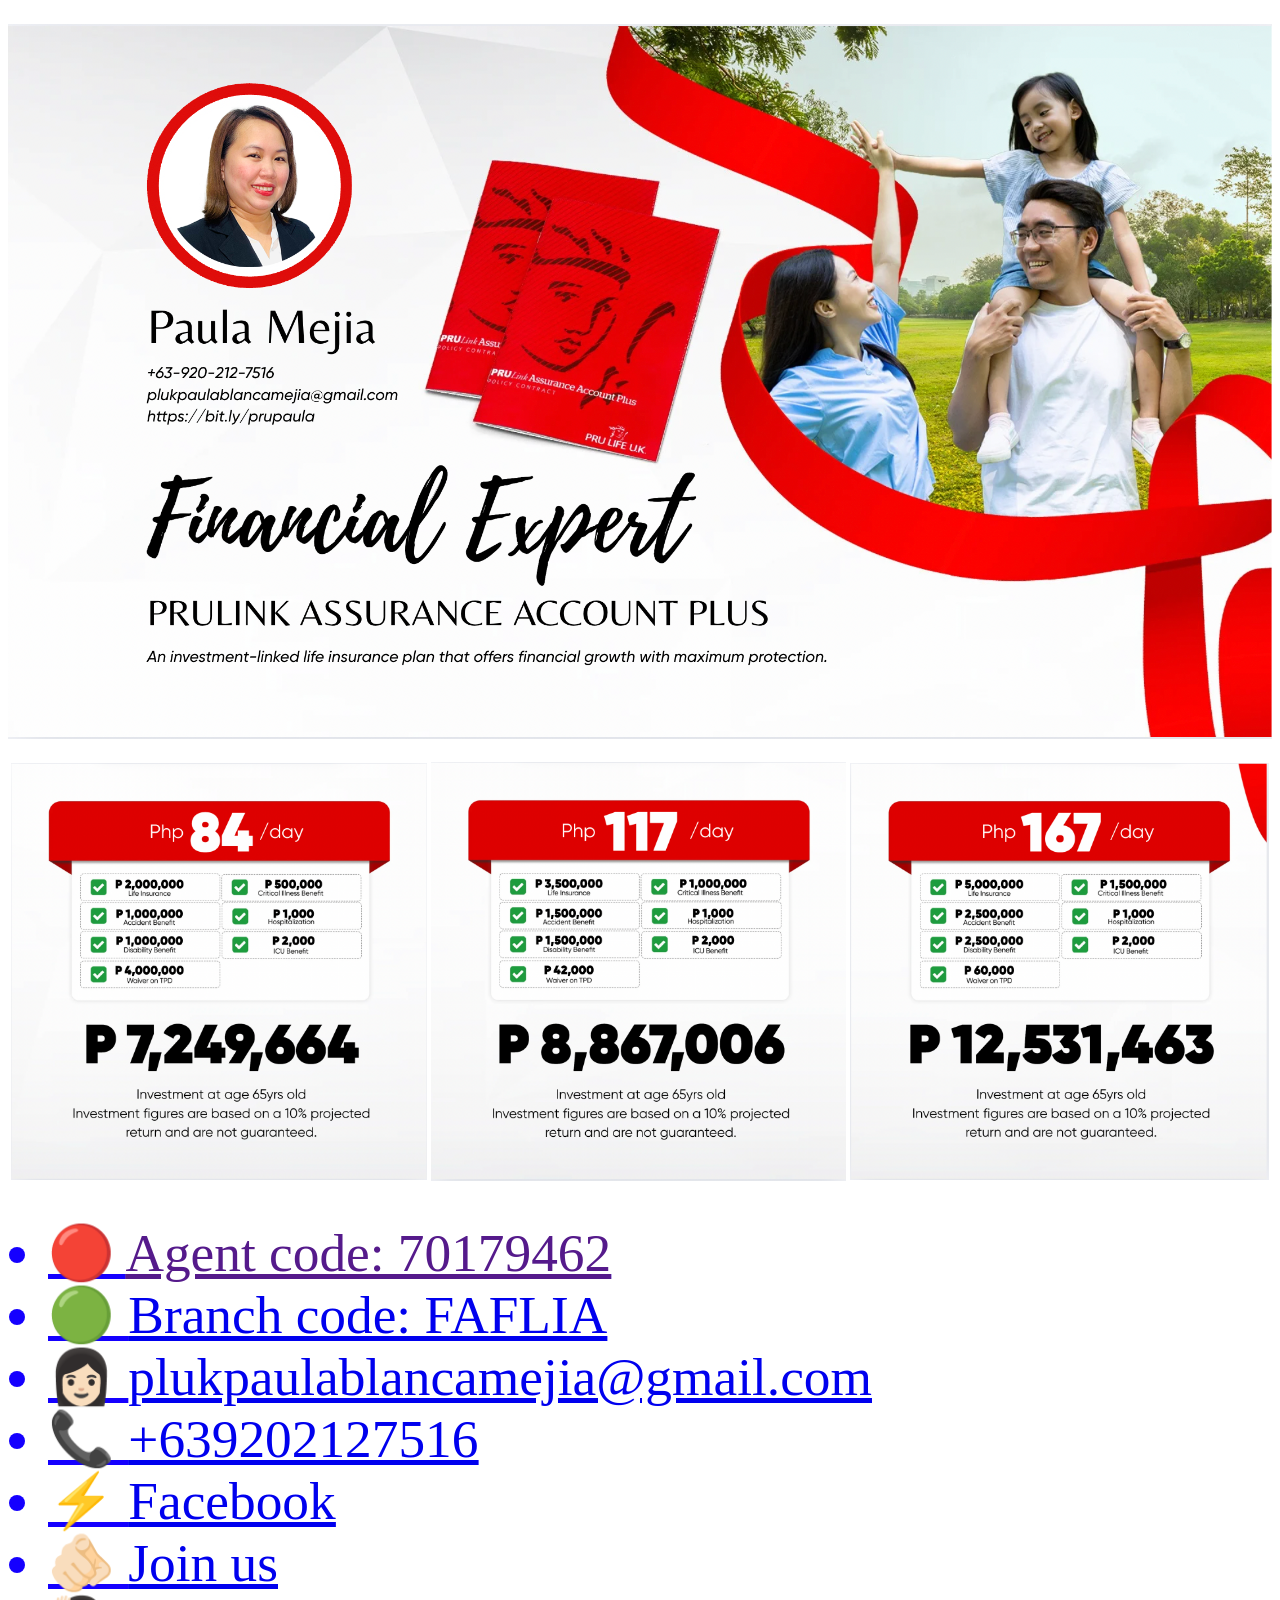
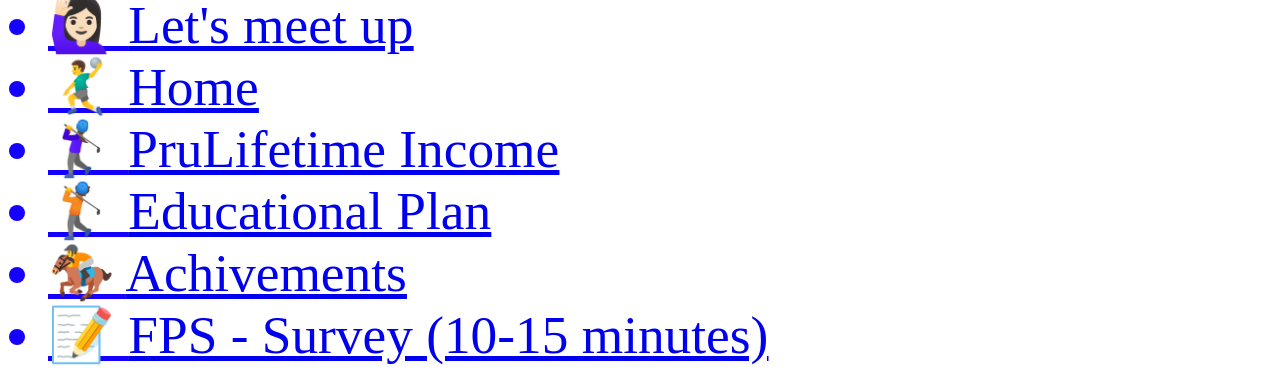
<file: product/index.html>
<!DOCTYPE html>
<html>

<head>
    <style type="text/css">
        .turbo-progress-bar {
            position: fixed;
            display: block;
            top: 0;
            left: 0;
            height: 3px;
            background: #0076ff;
            z-index: 2147483647;
            transition:
                width 300ms ease-out,
                opacity 150ms 150ms ease-in;
            transform: translate3d(0, 0, 0);
        }

        li {
            font-size: 40pt;
        }
    </style>

    <link crossorigin="anonymous" media="all" rel="stylesheet"
        href="https://github.githubassets.com/assets/light_experimental-d0637bbdaa51.css">
    <link crossorigin="anonymous" media="all" rel="stylesheet"
        href="https://github.githubassets.com/assets/dark_experimental-b3eb81810916.css">
    <link data-color-theme="light_high_contrast" crossorigin="anonymous" media="all" rel="stylesheet"
        data-href="https://github.githubassets.com/assets/light_high_contrast_experimental-10abdc3747c3.css">
    <link data-color-theme="light_colorblind" crossorigin="anonymous" media="all" rel="stylesheet"
        data-href="https://github.githubassets.com/assets/light_colorblind_experimental-49cf0efe982a.css">
    <link data-color-theme="light_colorblind_high_contrast" crossorigin="anonymous" media="all" rel="stylesheet"
        data-href="https://github.githubassets.com/assets/light_colorblind_high_contrast_experimental-e379dad4f96f.css">
    <link data-color-theme="light_tritanopia" crossorigin="anonymous" media="all" rel="stylesheet"
        data-href="https://github.githubassets.com/assets/light_tritanopia_experimental-73918b3a2f64.css">
    <link data-color-theme="light_tritanopia_high_contrast" crossorigin="anonymous" media="all" rel="stylesheet"
        data-href="https://github.githubassets.com/assets/light_tritanopia_high_contrast_experimental-b843cf381204.css">
    <link data-color-theme="dark_high_contrast" crossorigin="anonymous" media="all" rel="stylesheet"
        data-href="https://github.githubassets.com/assets/dark_high_contrast_experimental-5748739a6b50.css">
    <link data-color-theme="dark_colorblind" crossorigin="anonymous" media="all" rel="stylesheet"
        data-href="https://github.githubassets.com/assets/dark_colorblind_experimental-c45cc62af0e7.css">
    <link data-color-theme="dark_colorblind_high_contrast" crossorigin="anonymous" media="all" rel="stylesheet"
        data-href="https://github.githubassets.com/assets/dark_colorblind_high_contrast_experimental-32b00a22b284.css">
    <link data-color-theme="dark_tritanopia" crossorigin="anonymous" media="all" rel="stylesheet"
        data-href="https://github.githubassets.com/assets/dark_tritanopia_experimental-dfdb41647a89.css">
    <link data-color-theme="dark_tritanopia_high_contrast" crossorigin="anonymous" media="all" rel="stylesheet"
        data-href="https://github.githubassets.com/assets/dark_tritanopia_high_contrast_experimental-66cec90757f5.css">
    <link data-color-theme="dark_dimmed" crossorigin="anonymous" media="all" rel="stylesheet"
        data-href="https://github.githubassets.com/assets/dark_dimmed_experimental-a537244628ca.css">
    <link data-color-theme="dark_dimmed_high_contrast" crossorigin="anonymous" media="all" rel="stylesheet"
        data-href="https://github.githubassets.com/assets/dark_dimmed_high_contrast_experimental-dc9a2a96cdc6.css">


    <link crossorigin="anonymous" media="all" rel="stylesheet"
        href="https://github.githubassets.com/assets/primer-primitives-225433424a87.css">
    <link crossorigin="anonymous" media="all" rel="stylesheet"
        href="https://github.githubassets.com/assets/primer-b4bd0459f984.css">
    <link crossorigin="anonymous" media="all" rel="stylesheet"
        href="https://github.githubassets.com/assets/global-46e30a0a488d.css">
    <link crossorigin="anonymous" media="all" rel="stylesheet"
        href="https://github.githubassets.com/assets/github-ef14fd9f242b.css">





    <script type="application/json"
        id="client-env">{"locale":"en","featureFlags":["alternate_user_config_repo","api_insights_show_missing_data_banner","appearance_settings","billing_sku_level_budgets","billingplatform_copilot_premium_sku","client_version_header","code_scanning_ref_selector","codespaces_prebuild_region_target_update","contact_requests_implicit_opt_in","contentful_lp_flex_features","contentful_lp_footnotes","contentful_lp_form_phone_e164","copilot_chat_attach_images","copilot_chat_attach_multiple_images","copilot_chat_attachments","copilot_chat_autocomplete","copilot_chat_custom_instructions","copilot_chat_opening_thread_switch","copilot_chat_repo_custom_instructions_preview","copilot_chat_vision_in_claude","copilot_chat_wholearea_dd","copilot_custom_copilots_feature_preview","copilot_dotcom_chat_file_upload","copilot_duplicate_thread","copilot_free_to_paid_telem","copilot_ftp_settings_upgrade","copilot_ftp_upgrade_to_pro_from_models","copilot_ftp_your_copilot_settings","copilot_immersive_draft_issue_template_required","copilot_immersive_issue_creation_cta","copilot_immersive_issue_preview","copilot_immersive_structured_model_picker","copilot_new_conversation_starters","copilot_new_immersive_references_ui","copilot_no_floating_button","copilot_premium_request_quotas","copilot_read_shared_conversation","copilot_share_active_subthread","copilot_showcase_icebreakers","copilot_stable_subthreading_helpers","copilot_task_oriented_assistive_prompts","copilot_topics_as_references","copilot_workbench_iterate_panel","copilot_workbench_preview_analytics","copilot_workbench_refresh_on_wsod","copilot_workbench_user_limits","custom_copilots_capi_mode","direct_to_salesforce","dnd_no_touch_device_check","dotcom_chat_client_side_skills","failbot_report_error_react_apps_on_page","ghost_pilot_confidence_truncation_25","ghost_pilot_confidence_truncation_40","insert_before_patch","issues_preserve_tokens_in_urls","issues_react_blur_item_picker_on_close","issues_react_bots_timeline_pagination","issues_react_create_milestone","issues_react_include_bots_in_pickers","issues_react_prohibit_title_fallback","issues_react_remove_placeholders","lifecycle_label_name_updates","link_contact_sales_swp_marketo","marketing_pages_search_explore_provider","memex_mwl_filter_field_delimiter","memex_roadmap_drag_style","nonreporting_relay_graphql_status_codes","primer_primitives_experimental","primer_react_css_modules_ga","primer_react_select_panel_with_modern_action_list","progress_bar_delay_99","remove_child_patch","repository_suggester_elastic_search","sample_network_conn_type","sanitize_nested_mathjax_macros","scheduled_reminders_updated_limits","site_homepage_contentful","site_msbuild_hide_integrations","site_msbuild_launch","site_msbuild_webgl_hero","spark_auth_token_endpoint","spark_commit_on_default_branch","swp_enterprise_contact_form","use_copilot_avatar","use_paginated_org_picker_cost_center_form","use_paginated_repo_picker_cost_center_form"],"login":"plukpaula"}</script>
    <script crossorigin="anonymous" type="application/javascript"
        src="https://github.githubassets.com/assets/wp-runtime-527b316ab244.js" defer="defer"></script>
    <script crossorigin="anonymous" type="application/javascript"
        src="https://github.githubassets.com/assets/vendors-node_modules_oddbird_popover-polyfill_dist_popover-fn_js-a8c266e5f126.js"
        defer="defer"></script>
    <script crossorigin="anonymous" type="application/javascript"
        src="https://github.githubassets.com/assets/vendors-node_modules_github_mini-throttle_dist_index_js-node_modules_stacktrace-parser_dist_s-1d3d52-babac9434833.js"
        defer="defer"></script>
    <script crossorigin="anonymous" type="application/javascript"
        src="https://github.githubassets.com/assets/ui_packages_failbot_failbot_ts-7cc3ec44644a.js"
        defer="defer"></script>
    <script crossorigin="anonymous" type="application/javascript"
        src="https://github.githubassets.com/assets/environment-89128d48c6ff.js" defer="defer"></script>
    <script crossorigin="anonymous" type="application/javascript"
        src="https://github.githubassets.com/assets/vendors-node_modules_primer_behaviors_dist_esm_index_mjs-c44edfed7f0d.js"
        defer="defer"></script>
    <script crossorigin="anonymous" type="application/javascript"
        src="https://github.githubassets.com/assets/vendors-node_modules_github_selector-observer_dist_index_esm_js-cdf2757bd188.js"
        defer="defer"></script>
    <script crossorigin="anonymous" type="application/javascript"
        src="https://github.githubassets.com/assets/vendors-node_modules_github_relative-time-element_dist_index_js-5913bc24f35d.js"
        defer="defer"></script>
    <script crossorigin="anonymous" type="application/javascript"
        src="https://github.githubassets.com/assets/vendors-node_modules_github_text-expander-element_dist_index_js-e50fb7a5fe8c.js"
        defer="defer"></script>
    <script crossorigin="anonymous" type="application/javascript"
        src="https://github.githubassets.com/assets/vendors-node_modules_github_auto-complete-element_dist_index_js-node_modules_github_catalyst_-8e9f78-c1e2fb329866.js"
        defer="defer"></script>
    <script crossorigin="anonymous" type="application/javascript"
        src="https://github.githubassets.com/assets/vendors-node_modules_github_filter-input-element_dist_index_js-node_modules_github_remote-inp-d8c643-251bc3964eb6.js"
        defer="defer"></script>
    <script crossorigin="anonymous" type="application/javascript"
        src="https://github.githubassets.com/assets/vendors-node_modules_github_markdown-toolbar-element_dist_index_js-6a8c7d9a08fe.js"
        defer="defer"></script>
    <script crossorigin="anonymous" type="application/javascript"
        src="https://github.githubassets.com/assets/vendors-node_modules_github_file-attachment-element_dist_index_js-node_modules_primer_view-co-cadbad-fad3eaf3c7ec.js"
        defer="defer"></script>
    <script crossorigin="anonymous" type="application/javascript"
        src="https://github.githubassets.com/assets/github-elements-5ceffe5aca10.js" defer="defer"></script>
    <script crossorigin="anonymous" type="application/javascript"
        src="https://github.githubassets.com/assets/element-registry-2a91e47d59c9.js" defer="defer"></script>
    <script crossorigin="anonymous" type="application/javascript"
        src="https://github.githubassets.com/assets/vendors-node_modules_braintree_browser-detection_dist_browser-detection_js-node_modules_githu-bb80ec-34c4b68b1dd3.js"
        defer="defer"></script>
    <script crossorigin="anonymous" type="application/javascript"
        src="https://github.githubassets.com/assets/vendors-node_modules_lit-html_lit-html_js-b93a87060d31.js"
        defer="defer"></script>
    <script crossorigin="anonymous" type="application/javascript"
        src="https://github.githubassets.com/assets/vendors-node_modules_morphdom_dist_morphdom-esm_js-300e8e4e0414.js"
        defer="defer"></script>
    <script crossorigin="anonymous" type="application/javascript"
        src="https://github.githubassets.com/assets/vendors-node_modules_fzy_js_index_js-node_modules_github_paste-markdown_dist_index_js-63a26702fa42.js"
        defer="defer"></script>
    <script crossorigin="anonymous" type="application/javascript"
        src="https://github.githubassets.com/assets/vendors-node_modules_github_turbo_dist_turbo_es2017-esm_js-595819d3686f.js"
        defer="defer"></script>
    <script crossorigin="anonymous" type="application/javascript"
        src="https://github.githubassets.com/assets/vendors-node_modules_github_remote-form_dist_index_js-node_modules_delegated-events_dist_inde-893f9f-1bcf38e06f01.js"
        defer="defer"></script>
    <script crossorigin="anonymous" type="application/javascript"
        src="https://github.githubassets.com/assets/vendors-node_modules_color-convert_index_js-1a149db8dc99.js"
        defer="defer"></script>
    <script crossorigin="anonymous" type="application/javascript"
        src="https://github.githubassets.com/assets/vendors-node_modules_github_quote-selection_dist_index_js-node_modules_github_session-resume_-c1aa61-91618cb63471.js"
        defer="defer"></script>
    <script crossorigin="anonymous" type="application/javascript"
        src="https://github.githubassets.com/assets/ui_packages_updatable-content_updatable-content_ts-a5daa16ae903.js"
        defer="defer"></script>
    <script crossorigin="anonymous" type="application/javascript"
        src="https://github.githubassets.com/assets/app_assets_modules_github_behaviors_task-list_ts-app_assets_modules_github_sso_ts-ui_packages-900dde-f953ddf42948.js"
        defer="defer"></script>
    <script crossorigin="anonymous" type="application/javascript"
        src="https://github.githubassets.com/assets/app_assets_modules_github_sticky-scroll-into-view_ts-e45aabc67d13.js"
        defer="defer"></script>
    <script crossorigin="anonymous" type="application/javascript"
        src="https://github.githubassets.com/assets/app_assets_modules_github_behaviors_ajax-error_ts-app_assets_modules_github_behaviors_include-d0d0a6-a7da4270c5f4.js"
        defer="defer"></script>
    <script crossorigin="anonymous" type="application/javascript"
        src="https://github.githubassets.com/assets/app_assets_modules_github_behaviors_commenting_edit_ts-app_assets_modules_github_behaviors_ht-83c235-567e0f340e27.js"
        defer="defer"></script>
    <script crossorigin="anonymous" type="application/javascript"
        src="https://github.githubassets.com/assets/behaviors-ff35a0621c79.js" defer="defer"></script>
    <script crossorigin="anonymous" type="application/javascript"
        src="https://github.githubassets.com/assets/vendors-node_modules_delegated-events_dist_index_js-node_modules_github_catalyst_lib_index_js-ea8eaa-eefe25567449.js"
        defer="defer"></script>
    <script crossorigin="anonymous" type="application/javascript"
        src="https://github.githubassets.com/assets/notifications-global-eadae94940d6.js" defer="defer"></script>

    <script crossorigin="anonymous" type="application/javascript"
        src="https://github.githubassets.com/assets/vendors-node_modules_codemirror_lib_codemirror_js-37476e5fc5b6.js"
        defer="defer"></script>
    <script crossorigin="anonymous" type="application/javascript"
        src="https://github.githubassets.com/assets/vendors-node_modules_github_mini-throttle_dist_index_js-node_modules_codemirror_addon_comment-9f3ad7-af5897d95ce5.js"
        defer="defer"></script>
    <script crossorigin="anonymous" type="application/javascript"
        src="https://github.githubassets.com/assets/editor-797e6e4c0dd7.js" defer="defer"></script>

    <script crossorigin="anonymous" type="application/javascript"
        src="https://github.githubassets.com/assets/vendors-node_modules_github_mini-throttle_dist_index_js-node_modules_github_remote-form_dist_-364c09-676193b64e17.js"
        defer="defer"></script>
    <script crossorigin="anonymous" type="application/javascript"
        src="https://github.githubassets.com/assets/app_assets_modules_github_diffs_blob-lines_ts-app_assets_modules_github_diffs_linkable-line-n-1bee7c-7d51467a62a1.js"
        defer="defer"></script>
    <script crossorigin="anonymous" type="application/javascript"
        src="https://github.githubassets.com/assets/gist-6a6993e43038.js" defer="defer"></script>

































































































    <meta http-equiv="x-pjax-version" content="708db7dafbee60d817c1eac9bd13362301e901baa44b181b4db042a578071ffc"
        data-turbo-track="reload">
    <meta http-equiv="x-pjax-csp-version" content="352e51c42d5f5727a7c545752bf34d1f83f40219e7036c6959817149a51651bc"
        data-turbo-track="reload">
    <meta http-equiv="x-pjax-css-version" content="4e8d942c1e58aee61c7c4c8c9889c1c76351814c062c507d76d301fb8bcb7735"
        data-turbo-track="reload">
    <meta http-equiv="x-pjax-js-version" content="b51a491c4c728c7a37934532cb4b0e45dc2d38204da3a315d0b4f0da2350321f"
        data-turbo-track="reload">



    <link crossorigin="anonymous" media="all" rel="stylesheet"
        href="https://github.githubassets.com/assets/gist-f06c9416fa76.css">






















    <style id="ms-consent-banner-main-styles">
        .w8hcgFksdo30C8w-bygqu {
            color: #000
        }

        .ydkKdaztSS0AeHWIeIHsQ a {
            color: #0067B8
        }

        .erL690_8JwUW-R4bJRcfl {
            background-color: #EBEBEB;
            border: none;
            color: #000
        }

        .erL690_8JwUW-R4bJRcfl:enabled:hover {
            color: #000;
            background-color: #DBDBDB;
            box-shadow: 0px 4px 10px rgba(0, 0, 0, 0.25);
            border: none
        }

        .erL690_8JwUW-R4bJRcfl:enabled:focus {
            background-color: #DBDBDB;
            box-shadow: 0px 4px 10px rgba(0, 0, 0, 0.25);
            border: 2px solid #000
        }

        .erL690_8JwUW-R4bJRcfl:disabled {
            opacity: 1;
            color: rgba(0, 0, 0, 0.2);
            background-color: rgba(0, 0, 0, 0.2);
            border: none
        }

        ._1zNQOqxpBFSokeCLGi_hGr {
            border: none;
            background-color: #0067B8;
            color: #fff
        }

        ._1zNQOqxpBFSokeCLGi_hGr:enabled:hover {
            color: #fff;
            background-color: #0067B8;
            box-shadow: 0px 4px 10px rgba(0, 0, 0, 0.25);
            border: none
        }

        ._1zNQOqxpBFSokeCLGi_hGr:enabled:focus {
            background-color: #0067B8;
            box-shadow: 0px 4px 10px rgba(0, 0, 0, 0.25);
            border: 2px solid #000
        }

        ._1zNQOqxpBFSokeCLGi_hGr:disabled {
            opacity: 1;
            color: rgba(0, 0, 0, 0.2);
            background-color: rgba(0, 120, 215, 0.2);
            border: none
        }

        ._23tra1HsiiP6cT-Cka-ycB {
            position: relative;
            display: flex;
            z-index: 9999;
            width: 100%;
            background-color: #F2F2F2;
            justify-content: space-between;
            text-align: left
        }

        div[dir="rtl"]._23tra1HsiiP6cT-Cka-ycB {
            text-align: right
        }

        ._1Upc2NjY8AlDn177YoVj0y {
            margin: 0;
            padding-left: 5%;
            padding-top: 8px;
            padding-bottom: 8px
        }

        div[dir="rtl"] ._1Upc2NjY8AlDn177YoVj0y {
            margin: 0;
            padding: 8px 5% 8px 0;
            float: none
        }

        ._23tra1HsiiP6cT-Cka-ycB svg {
            fill: none;
            max-width: none;
            max-height: none
        }

        ._1V_hlU-7jdtPiooHMu89BB {
            display: table-cell;
            padding: 12px;
            width: 24px;
            height: 24px;
            font-family: Segoe UI, SegoeUI, Arial, sans-serif;
            font-style: normal;
            font-weight: normal;
            font-size: 24px;
            line-height: 0
        }

        .f6QKJD7fhSbnJLarTL-W- {
            display: table-cell;
            vertical-align: middle;
            padding: 0;
            font-family: Segoe UI, SegoeUI, Arial, sans-serif;
            font-style: normal;
            font-weight: normal;
            font-size: 13px;
            line-height: 16px
        }

        .f6QKJD7fhSbnJLarTL-W- a {
            text-decoration: underline
        }

        ._2j0fmugLb1FgYz6KPuB91w {
            display: inline-block;
            margin-left: 5%;
            margin-right: 5%;
            min-width: 40%;
            min-width: calc((150px + 3 * 4px) * 2 + 150px);
            min-width: -webkit-fit-content;
            min-width: -moz-fit-content;
            min-width: fit-content;
            align-self: center;
            position: relative
        }

        ._1XuCi2WhiqeWRUVp3pnFG3 {
            margin: 4px;
            padding: 5px;
            min-width: 150px;
            min-height: 36px;
            vertical-align: top;
            cursor: pointer;
            font-family: Segoe UI, SegoeUI, Arial, sans-serif;
            font-style: normal;
            font-weight: normal;
            font-size: 15px;
            line-height: 20px;
            text-align: center
        }

        ._1XuCi2WhiqeWRUVp3pnFG3:focus {
            box-sizing: border-box
        }

        ._1XuCi2WhiqeWRUVp3pnFG3:disabled {
            cursor: not-allowed
        }

        ._2bvsb3ubApyZ0UGoQA9O9T {
            display: block;
            position: fixed;
            z-index: 10000;
            top: 0;
            left: 0;
            width: 100%;
            height: 100%;
            background-color: rgba(255, 255, 255, 0.6);
            overflow: auto;
            text-align: left
        }

        div[dir="rtl"]._2bvsb3ubApyZ0UGoQA9O9T {
            text-align: right
        }

        div[dir="rtl"] ._2bvsb3ubApyZ0UGoQA9O9T {
            left: auto;
            right: 0
        }

        .AFsJE948muYyzCMktdzuk {
            position: relative;
            top: 8%;
            margin-bottom: 40px;
            margin-left: auto;
            margin-right: auto;
            box-sizing: border-box;
            width: 640px;
            background-color: #fff;
            border: 1px solid #0067B8
        }

        ._3kWyBRbW_dgnMiEyx06Fu4 {
            float: right;
            z-index: 1;
            margin: 2px;
            padding: 12px;
            border: none;
            cursor: pointer;
            font-family: Segoe UI, SegoeUI, Arial, sans-serif;
            font-style: normal;
            font-weight: normal;
            font-size: 13px;
            line-height: 13px;
            display: flex;
            align-items: center;
            text-align: center;
            color: #666;
            background-color: #fff
        }

        div[dir="rtl"] ._3kWyBRbW_dgnMiEyx06Fu4 {
            margin: 2px;
            padding: 12px;
            float: left
        }

        .uCYvKvHXrhjNgflv1VqdD {
            position: static;
            margin-top: 36px;
            margin-left: 36px;
            margin-right: 36px
        }

        ._17pX1m9O_W--iZbDt3Ta5r {
            margin-top: 0;
            margin-bottom: 12px;
            font-family: Segoe UI, SegoeUI, Arial, sans-serif;
            font-style: normal;
            font-weight: 600;
            font-size: 20px;
            line-height: 24px;
            text-transform: none
        }

        ._1kBkHQ1V1wu3kl-YcLgUr6 {
            height: 446px;
            overflow: auto
        }

        ._20_nXDf6uFs9Q6wxRXG-I- {
            margin-top: 0;
            font-family: Segoe UI, SegoeUI, Arial, sans-serif;
            font-style: normal;
            font-weight: normal;
            font-size: 15px;
            line-height: 20px
        }

        ._20_nXDf6uFs9Q6wxRXG-I- a {
            text-decoration: underline
        }

        dl._2a0NH_GDQEQe5Ynfo7suVH {
            margin-top: 36px;
            margin-bottom: 0;
            padding: 0;
            list-style: none;
            text-transform: none
        }

        dt._3j_LCPv7fyXv3A8FIXVwZ4 {
            margin-top: 20px;
            float: none;
            font-family: Segoe UI, SegoeUI, Arial, sans-serif;
            font-style: normal;
            font-weight: 600;
            font-size: 18px;
            line-height: 24px;
            list-style: none
        }

        .k-vxTGFbdq1aOZB2HHpjh {
            margin: 0;
            padding: 0;
            border: none
        }

        ._2Bucyy75c_ogoU1g-liB5R {
            margin: 0;
            padding: 0;
            border-bottom: none;
            font-family: Segoe UI, SegoeUI, Arial, sans-serif;
            font-style: normal;
            font-weight: 600;
            font-size: 18px;
            line-height: 24px;
            text-transform: none
        }

        ._63gwfzV8dclrsl2cfd90r {
            display: inline-block;
            margin-top: 0;
            margin-bottom: 13px;
            font-family: Segoe UI, SegoeUI, Arial, sans-serif;
            font-style: normal;
            font-weight: normal;
            font-size: 15px;
            line-height: 20px
        }

        ._1l8wM_4mRYGz3Iu7l3BZR7 {
            display: block
        }

        ._2UE03QS02aZGkslegN_F-i {
            display: inline-block;
            position: relative;
            left: 5px;
            margin-bottom: 13px;
            margin-right: 34px;
            padding: 3px
        }

        div[dir="rtl"] ._2UE03QS02aZGkslegN_F-i {
            margin: 0 0 13px 34px;
            padding: 3px;
            float: none
        }

        div[dir="rtl"] ._2UE03QS02aZGkslegN_F-i {
            left: auto;
            right: 5px
        }

        ._23tra1HsiiP6cT-Cka-ycB *::before,
        ._2bvsb3ubApyZ0UGoQA9O9T *::before,
        ._23tra1HsiiP6cT-Cka-ycB *::after,
        ._2bvsb3ubApyZ0UGoQA9O9T *::after {
            box-sizing: inherit
        }

        ._1HSFn0HzGo6w4ADApV8-c4 {
            outline: 2px solid rgba(0, 0, 0, 0.8)
        }

        input[type="radio"]._1dp8Vp5m3HwAqGx8qBmFV2 {
            display: inline-block;
            position: relative;
            margin-top: 0;
            margin-left: 0;
            margin-right: 0;
            height: 0;
            width: 0;
            border-radius: 0;
            cursor: pointer;
            outline: none;
            box-sizing: border-box;
            -webkit-appearance: none;
            -moz-appearance: none;
            appearance: none
        }

        input[type="radio"]._1dp8Vp5m3HwAqGx8qBmFV2+label::before {
            display: block;
            position: absolute;
            top: 5px;
            left: 3px;
            height: 19px;
            width: 19px;
            content: "";
            border-radius: 50%;
            border: 1px solid #000;
            background-color: #fff
        }

        div[dir="rtl"] input[type="radio"]._1dp8Vp5m3HwAqGx8qBmFV2+label::before {
            left: auto;
            right: 3px
        }

        input[type="radio"]._1dp8Vp5m3HwAqGx8qBmFV2:not(:disabled)+label:hover::before {
            border: 1px solid #0067B8
        }

        input[type="radio"]._1dp8Vp5m3HwAqGx8qBmFV2:not(:disabled)+label:hover::after {
            display: block;
            position: absolute;
            top: 10px;
            left: 8px;
            height: 9px;
            width: 9px;
            content: "";
            border-radius: 50%;
            background-color: rgba(0, 0, 0, 0.8)
        }

        div[dir="rtl"] input[type="radio"]._1dp8Vp5m3HwAqGx8qBmFV2:not(:disabled)+label:hover::after {
            left: auto;
            right: 8px
        }

        input[type="radio"]._1dp8Vp5m3HwAqGx8qBmFV2:not(:disabled)+label:focus::before {
            border: 1px solid #0067B8
        }

        input[type="radio"]._1dp8Vp5m3HwAqGx8qBmFV2:not(:disabled)+label:focus::after {
            display: block;
            position: absolute;
            top: 10px;
            left: 8px;
            height: 9px;
            width: 9px;
            content: "";
            border-radius: 50%;
            background-color: #000
        }

        div[dir="rtl"] input[type="radio"]._1dp8Vp5m3HwAqGx8qBmFV2:not(:disabled)+label:focus::after {
            left: auto;
            right: 8px
        }

        input[type="radio"]._1dp8Vp5m3HwAqGx8qBmFV2:checked+label::after {
            display: block;
            position: absolute;
            top: 10px;
            left: 8px;
            height: 9px;
            width: 9px;
            content: "";
            border-radius: 50%;
            background-color: #000
        }

        div[dir="rtl"] input[type="radio"]._1dp8Vp5m3HwAqGx8qBmFV2:checked+label::after {
            left: auto;
            right: 8px
        }

        input[type="radio"]._1dp8Vp5m3HwAqGx8qBmFV2:disabled+label {
            cursor: not-allowed
        }

        input[type="radio"]._1dp8Vp5m3HwAqGx8qBmFV2:disabled+label::before {
            border: 1px solid rgba(0, 0, 0, 0.2);
            background-color: rgba(0, 0, 0, 0.2)
        }

        ._3RJzeL3l9Rl_lAQEm6VwdX {
            display: block;
            position: static;
            float: right;
            margin-top: 0;
            margin-bottom: 0;
            margin-left: 19px;
            margin-right: 0;
            padding-top: 0;
            padding-bottom: 0;
            padding-left: 8px;
            padding-right: 0;
            width: 80%;
            width: calc(100% - 19px);
            font-family: Segoe UI, SegoeUI, Arial, sans-serif;
            font-style: normal;
            font-weight: normal;
            font-size: 15px;
            line-height: 20px;
            text-transform: none;
            cursor: pointer;
            box-sizing: border-box
        }

        div[dir="rtl"] ._3RJzeL3l9Rl_lAQEm6VwdX {
            margin: 0 19px 0 0;
            padding: 0 8px 0 0;
            float: left
        }

        .nohp3sIG12ZBhzcMnPala {
            margin-top: 20px;
            margin-bottom: 48px
        }

        ._2uhaEsmeotZ3P-M0AXo2kF {
            padding: 0;
            width: 278px;
            height: 36px;
            cursor: pointer;
            font-family: Segoe UI, SegoeUI, Arial, sans-serif;
            font-style: normal;
            font-weight: normal;
            font-size: 15px;
            line-height: 20px;
            text-align: center
        }

        ._2uhaEsmeotZ3P-M0AXo2kF:focus {
            box-sizing: border-box
        }

        ._2uhaEsmeotZ3P-M0AXo2kF:disabled {
            cursor: not-allowed
        }

        ._3tOu1FJ59c_xz_PmI1lKV5 {
            float: right;
            padding: 0;
            width: 278px;
            height: 36px;
            cursor: pointer;
            font-family: Segoe UI, SegoeUI, Arial, sans-serif;
            font-style: normal;
            font-weight: normal;
            font-size: 15px;
            line-height: 20px;
            text-align: center
        }

        ._3tOu1FJ59c_xz_PmI1lKV5:focus {
            box-sizing: border-box
        }

        ._3tOu1FJ59c_xz_PmI1lKV5:disabled {
            cursor: not-allowed
        }

        div[dir="rtl"] ._3tOu1FJ59c_xz_PmI1lKV5 {
            margin: 0;
            padding: 0;
            float: left
        }

        @media only screen and (max-width: 768px) {

            ._2j0fmugLb1FgYz6KPuB91w,
            ._1Upc2NjY8AlDn177YoVj0y {
                padding-top: 8px;
                padding-bottom: 12px;
                padding-left: 3.75%;
                padding-right: 3.75%;
                margin: 0;
                width: 92.5%
            }

            ._23tra1HsiiP6cT-Cka-ycB {
                display: block
            }

            ._1XuCi2WhiqeWRUVp3pnFG3 {
                margin-bottom: 8px;
                margin-left: 0;
                margin-right: 0;
                width: 100%
            }

            ._2bvsb3ubApyZ0UGoQA9O9T {
                overflow: hidden
            }

            .AFsJE948muYyzCMktdzuk {
                top: 1.8%;
                width: 93.33%;
                height: 96.4%;
                overflow: hidden
            }

            .uCYvKvHXrhjNgflv1VqdD {
                margin-top: 24px;
                margin-left: 24px;
                margin-right: 24px;
                height: 100%
            }

            ._1kBkHQ1V1wu3kl-YcLgUr6 {
                height: 62%;
                height: calc(100% - 188px);
                min-height: 50%
            }

            ._2uhaEsmeotZ3P-M0AXo2kF {
                width: 100%
            }

            ._3tOu1FJ59c_xz_PmI1lKV5 {
                margin-bottom: 12px;
                margin-left: 0;
                width: 100%
            }

            div[dir="rtl"] ._3tOu1FJ59c_xz_PmI1lKV5 {
                margin: 0 0 12px 0;
                padding: 0;
                float: none
            }
        }

        @media only screen and (max-width: 768px) and (orientation: landscape),
        only screen and (max-height: 260px),
        only screen and (max-width: 340px) {
            .AFsJE948muYyzCMktdzuk {
                overflow: auto
            }
        }

        @media only screen and (max-height: 260px),
        only screen and (max-width: 340px) {
            ._1XuCi2WhiqeWRUVp3pnFG3 {
                min-width: 0
            }

            ._3kWyBRbW_dgnMiEyx06Fu4 {
                padding: 3%
            }

            .uCYvKvHXrhjNgflv1VqdD {
                margin-top: 3%;
                margin-left: 3%;
                margin-right: 3%
            }

            ._17pX1m9O_W--iZbDt3Ta5r {
                margin-bottom: 3%
            }

            ._1kBkHQ1V1wu3kl-YcLgUr6 {
                height: calc(79% - 64px)
            }

            .nohp3sIG12ZBhzcMnPala {
                margin-top: 5%;
                margin-bottom: 10%
            }

            ._3tOu1FJ59c_xz_PmI1lKV5 {
                margin-bottom: 3%
            }

            div[dir="rtl"] ._3tOu1FJ59c_xz_PmI1lKV5 {
                margin: 0 0 3% 0;
                padding: 0;
                float: none
            }
        }
    </style>
    <style type="text/css" id="ms-consent-banner-theme-styles">
        ._23tra1HsiiP6cT-Cka-ycB {
            background-color: #24292f !important;
        }

        .w8hcgFksdo30C8w-bygqu {
            color: #ffffff !important;
        }

        .ydkKdaztSS0AeHWIeIHsQ a {
            color: #d8b9ff !important;
        }

        ._2bvsb3ubApyZ0UGoQA9O9T {
            background-color: rgba(23, 23, 23, 0.8) !important;
        }

        .AFsJE948muYyzCMktdzuk {
            background-color: #24292f !important;
            border: 1px solid #d8b9ff !important;
        }

        ._3kWyBRbW_dgnMiEyx06Fu4 {
            color: #d8b9ff !important;
            background-color: #24292f !important;
        }

        ._1zNQOqxpBFSokeCLGi_hGr {
            border: 1px solid #ffffff !important;
            background-color: #ffffff !important;
            color: #1f2328 !important;
        }

        ._1zNQOqxpBFSokeCLGi_hGr:enabled:hover {
            color: #1f2328 !important;
            background-color: #d8b9ff !important;
            box-shadow: none !important;
            border: 1px solid transparent !important;
        }

        ._1zNQOqxpBFSokeCLGi_hGr:enabled:focus {
            background-color: #d8b9ff !important;
            box-shadow: none !important;
            border: 2px solid #ffffff !important;
        }

        ._1zNQOqxpBFSokeCLGi_hGr:disabled {
            opacity: 0.5 !important;
            color: #1f2328 !important;
            background-color: #ffffff !important;
            border: 1px solid transparent !important;
        }

        .erL690_8JwUW-R4bJRcfl {
            border: 1px solid #eaeef2 !important;
            background-color: #32383f !important;
            color: #ffffff !important;
        }

        .erL690_8JwUW-R4bJRcfl:enabled:hover {
            color: #ffffff !important;
            background-color: #24292f !important;
            box-shadow: none !important;
            border: 1px solid #ffffff !important;
        }

        .erL690_8JwUW-R4bJRcfl:enabled:focus {
            background-color: #24292f !important;
            box-shadow: none !important;
            border: 2px solid #6e7781 !important;
        }

        .erL690_8JwUW-R4bJRcfl:disabled {
            opacity: 0.5 !important;
            color: #ffffff !important;
            background-color: #424a53 !important;
            border: 1px solid #6e7781 !important;
        }

        input[type="radio"]._1dp8Vp5m3HwAqGx8qBmFV2+label::before {
            border: 1px solid #d8b9ff !important;
            background-color: #24292f !important;
        }

        ._1HSFn0HzGo6w4ADApV8-c4 {
            outline: 2px solid #ffffff !important;
        }

        input[type="radio"]._1dp8Vp5m3HwAqGx8qBmFV2:checked+label::after {
            background-color: #d8b9ff !important;
        }

        input[type="radio"]._1dp8Vp5m3HwAqGx8qBmFV2+label:hover::before {
            border: 1px solid #ffffff !important;
        }

        input[type="radio"]._1dp8Vp5m3HwAqGx8qBmFV2+label:hover::after {
            background-color: #ffffff !important;
        }

        input[type="radio"]._1dp8Vp5m3HwAqGx8qBmFV2+label:focus::before {
            border: 1px solid #ffffff !important;
        }

        input[type="radio"]._1dp8Vp5m3HwAqGx8qBmFV2+label:focus::after {
            background-color: #d8b9ff !important;
        }

        input[type="radio"]._1dp8Vp5m3HwAqGx8qBmFV2:disabled+label::before {
            border: 1px solid rgba(227, 227, 227, 0.2) !important;
            background-color: rgba(227, 227, 227, 0.2) !important;
        }

        li {
            text-decoration: underline;
            color: hsl(245, 100%, 50%) !important;
        }
    </style>
    <meta charset="utf-8">
    <link rel="dns-prefetch" href="https://github.githubassets.com">
    <link rel="dns-prefetch" href="https://avatars.githubusercontent.com">
    <link rel="dns-prefetch" href="https://github-cloud.s3.amazonaws.com">
    <link rel="dns-prefetch" href="https://user-images.githubusercontent.com/">
    <link rel="preconnect" href="https://github.githubassets.com" crossorigin="">
    <link rel="preconnect" href="https://avatars.githubusercontent.com">
    <title>contact.md</title>
    <meta name="route-pattern" content="/:user_id/:gist_id(.:format)" data-turbo-transient="">
    <meta name="route-controller" content="gists_gists" data-turbo-transient="">
    <meta name="route-action" content="show" data-turbo-transient="">
    <meta name="fetch-nonce" content="v2:cab3d1de-3a25-569c-032e-ddacf4d04f8a">
    <meta name="current-catalog-service-hash"
        content="56253a530ab9027b25719525dcbe6007461a3202218f6f5dfce5a601c121cbcb">
    <meta name="request-id" content="F6B5:2E1786:11B459F:14D5CCA:68535860" data-turbo-transient="true">
    <meta name="html-safe-nonce" content="abf398835e3028ea7537519f5e81cdeb85603159951ba0bca3f6d309ce77fb99"
        data-turbo-transient="true">
    <meta name="visitor-payload"
        content="[base64]"
        data-turbo-transient="true">
    <meta name="visitor-hmac" content="6ca439d7491bdfceaddc183a19769b898ebfcbae0c81dac9507ce054e876176b"
        data-turbo-transient="true">
    <meta name="github-keyboard-shortcuts" content="copilot" data-turbo-transient="true">
    <meta name="selected-link" value="gist_code" data-turbo-transient="">
    <link rel="assets" href="https://github.githubassets.com/">
    <meta name="google-site-verification" content="Apib7-x98H0j5cPqHWwSMm6dNU4GmODRoqxLiDzdx9I">
    <meta name="octolytics-url" content="https://collector.github.com/github/collect">
    <meta name="octolytics-actor-id" content="216970526">
    <meta name="octolytics-actor-login" content="plukpaula">
    <meta name="octolytics-actor-hash" content="0ac97604f1c4361ca2c53cb029a6d776d7a301094672b83176bc304a3fda4777">
    <meta name="analytics-location" content="/<user-name>/<gist-id>" data-turbo-transient="true">
    <meta name="user-login" content="plukpaula">
    <link rel="sudo-modal" href="/sessions/sudo_modal">
    <meta name="turbo-cache-control" content="no-preview" data-turbo-transient="">
    <link href="/plukpaula.atom" rel="alternate" title="atom" type="application/atom+xml">
    <meta name="turbo-body-classes" content="logged-in env-production page-responsive">
    <meta name="browser-stats-url" content="https://api.github.com/_private/browser/stats">
    <meta name="browser-errors-url" content="https://api.github.com/_private/browser/errors">
    <meta name="release" content="eec1176ce58bff25de76063f184a36f3f05a6480">
    <link rel="mask-icon" href="https://github.githubassets.com/assets/pinned-octocat-093da3e6fa40.svg" color="#000000">
    <link rel="alternate icon" class="js-site-favicon" type="image/png"
        href="https://github.githubassets.com/favicons/favicon-dark.png">
    <link rel="icon" class="js-site-favicon" type="image/svg+xml"
        href="https://github.githubassets.com/favicons/favicon-dark.svg"
        data-base-href="https://github.githubassets.com/favicons/favicon">
    <meta name="theme-color" content="#1e2327">
    <meta name="color-scheme" content="light dark">
    <style type="text/css" id="ms-consent-banner-theme-styles"></style>
</head>

<body>
    <div id="file-plukpaula-md-readme" class="Box-body readme blob p-5 p-xl-6 gist-border-0" style="overflow: auto"
        tabindex="0" role="region" aria-label="plukpaula.md content, created by mechazod on 07:30AM today.">
        <article class="markdown-body entry-content container-lg" itemprop="text">
            <p dir="auto"><a target="_blank" rel="noopener noreferrer" href="https://bit.ly/plukapply">
                    <img src="./product07112025.png" alt="plukpaula" style="max-width: 100%;"></a>
            </p>
            <table>
                <tr>
                    <td>
                        <a target="_blank" rel="noopener noreferrer" href="https://bit.ly/plukpaula">
                            <img src="./84.png" alt="plukpaula" style="max-width: 100%;">
                        </a>
                    </td>
                    <td>
                        <a target="_blank" rel="noopener noreferrer" href="https://bit.ly/plukpaula">
                            <img src="./117.png" alt="plukpaula" style="max-width: 100%;">
                        </a>
                    </td>
                    <td>
                        <a target="_blank" rel="noopener noreferrer" href="https://bit.ly/plukpaula">
                            <img src="./167.png" alt="plukpaula" style="max-width: 100%;">
                        </a>
                    </td>
                </tr>
            </table>
            <br />
            <ul dir="auto">
                <li>🔴 <a href="">Agent code: 70179462</a></li>
                <li>🟢 <a href="http://plukpaula.github.io/faflia/">Branch code: FAFLIA</a></li>
                <li>👩🏻 <a href="mailto:plukpaulablancamejia@gmail.com">plukpaulablancamejia@gmail.com</a></li>
                <li>📞 <a href="tel:+639202127516">+639202127516</a></li>
                <li>⚡ <a href="https://www.facebook.com/share/16pHCt54ps/?mibextid=wwXIfr" rel="nofollow">Facebook</a>
                </li>
                <li>🫵🏻 <a href="https://bit.ly/plukapply" rel="nofollow">Join us</a></li>
                <li>🙋🏻‍♀️ <a href="https://bit.ly/plukpaula" rel="nofollow">Let's meet up</a></li>
                <li>🤾‍♂️ <a href="https://plukpaula.github.io/about/contact-us.html" rel="nofollow">Home</a></li>
                <li>🏌️‍♀️ <a href="http://plukpaula.github.io/lifetime/" rel="nofollow">PruLifetime Income</a></li>
                <li>🏌️ <a href="http://plukpaula.github.io/educplan/" rel="nofollow">Educational Plan</a></li>
                <li>🏇 <a href="http://plukpaula.github.io/achievements/" rel="nofollow">Achivements</a></li>
                <li>📝 <a href="https://bit.ly/plukfps" rel="nofollow">FPS - Survey (10-15 minutes)</a></li>
            </ul>
        </article>
    </div>
</body>

</html>
</file>
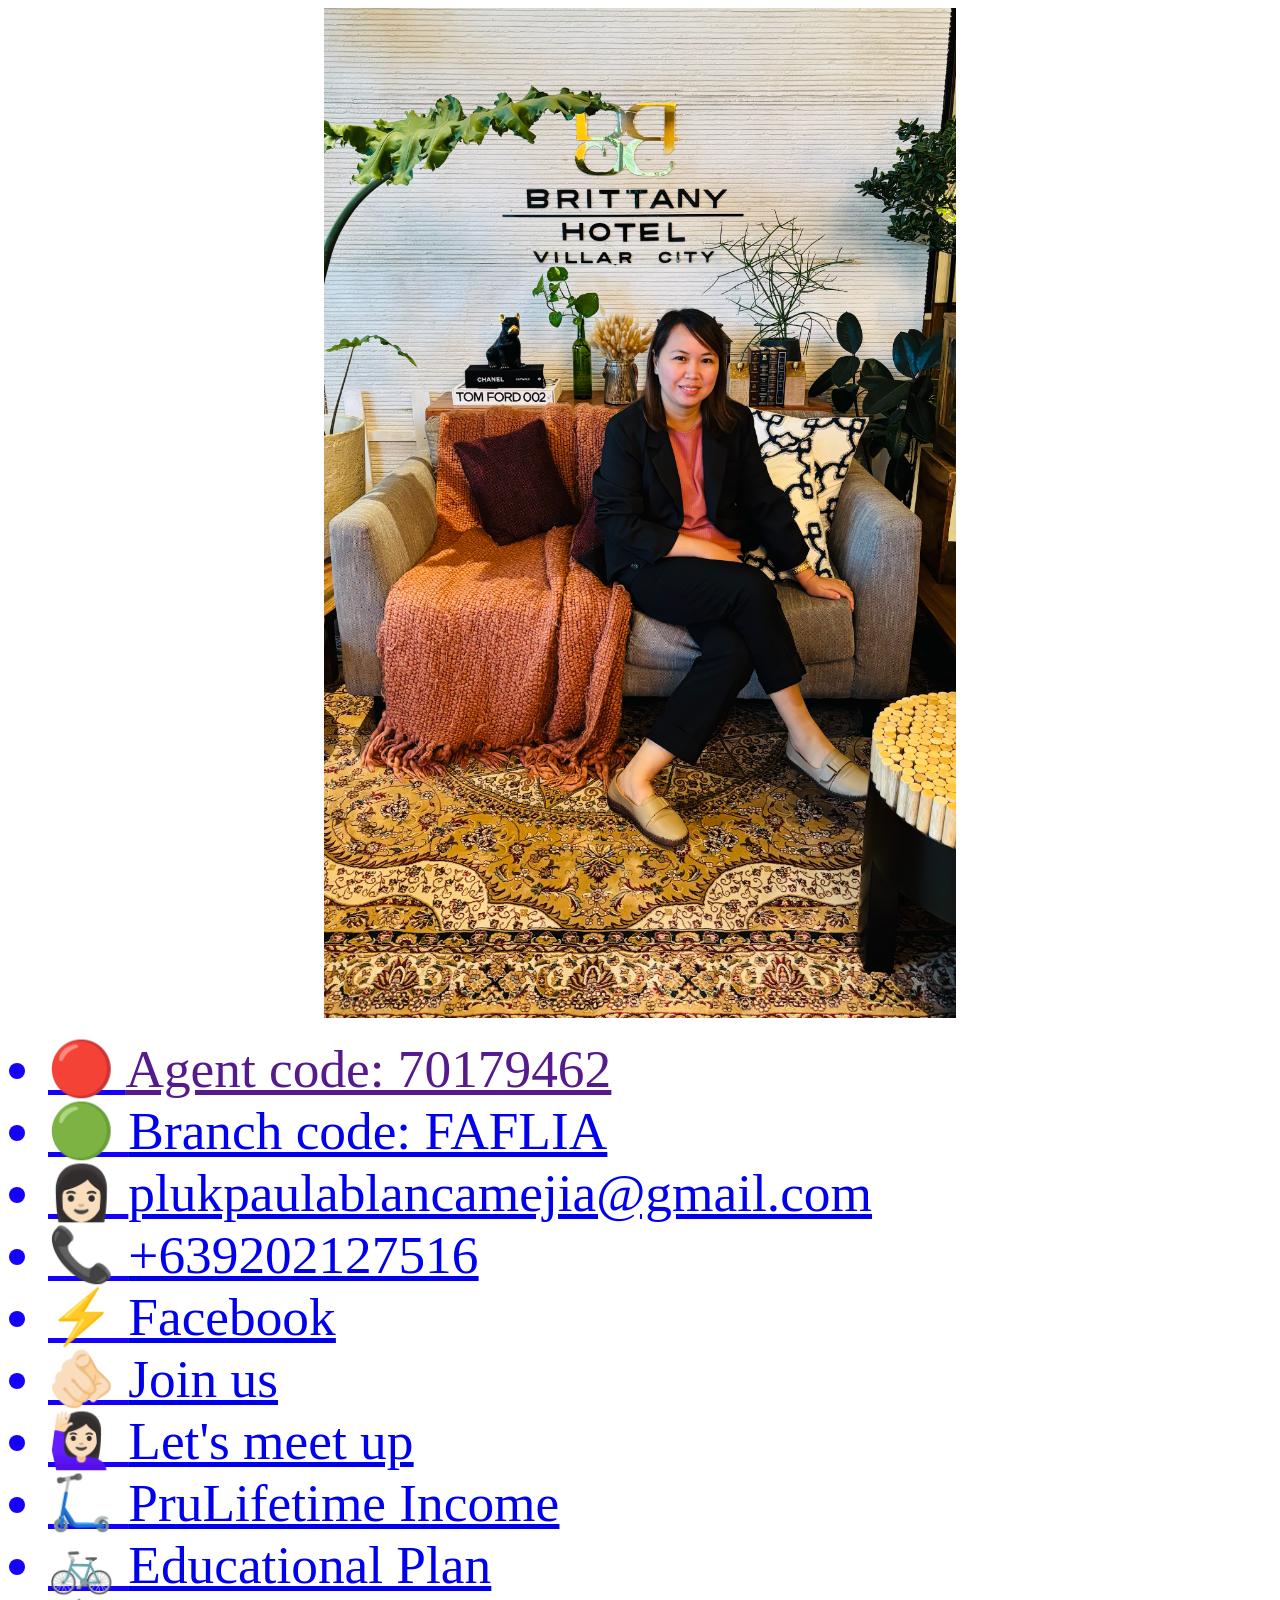
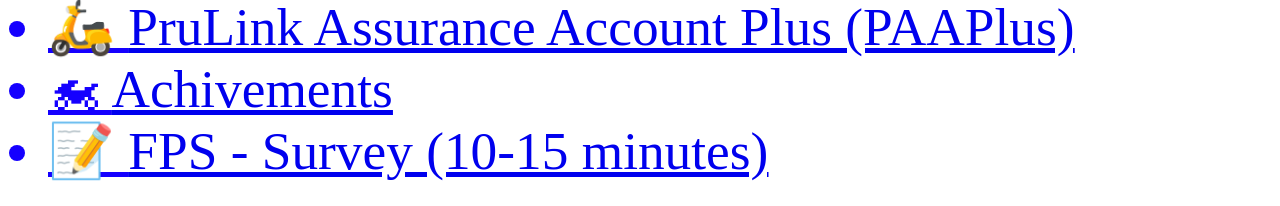
<file: about/contact-us.html>
<!DOCTYPE html>
<html>

<head>
    <style type="text/css">
        .turbo-progress-bar {
            position: fixed;
            display: block;
            top: 0;
            left: 0;
            height: 3px;
            background: #0076ff;
            z-index: 2147483647;
            transition:
                width 300ms ease-out,
                opacity 150ms 150ms ease-in;
            transform: translate3d(0, 0, 0);
        }

        li {
            font-size: 40pt;
        }
    </style>

    <link crossorigin="anonymous" media="all" rel="stylesheet"
        href="https://github.githubassets.com/assets/light_experimental-d0637bbdaa51.css">
    <link crossorigin="anonymous" media="all" rel="stylesheet"
        href="https://github.githubassets.com/assets/dark_experimental-b3eb81810916.css">
    <link data-color-theme="light_high_contrast" crossorigin="anonymous" media="all" rel="stylesheet"
        data-href="https://github.githubassets.com/assets/light_high_contrast_experimental-10abdc3747c3.css">
    <link data-color-theme="light_colorblind" crossorigin="anonymous" media="all" rel="stylesheet"
        data-href="https://github.githubassets.com/assets/light_colorblind_experimental-49cf0efe982a.css">
    <link data-color-theme="light_colorblind_high_contrast" crossorigin="anonymous" media="all" rel="stylesheet"
        data-href="https://github.githubassets.com/assets/light_colorblind_high_contrast_experimental-e379dad4f96f.css">
    <link data-color-theme="light_tritanopia" crossorigin="anonymous" media="all" rel="stylesheet"
        data-href="https://github.githubassets.com/assets/light_tritanopia_experimental-73918b3a2f64.css">
    <link data-color-theme="light_tritanopia_high_contrast" crossorigin="anonymous" media="all" rel="stylesheet"
        data-href="https://github.githubassets.com/assets/light_tritanopia_high_contrast_experimental-b843cf381204.css">
    <link data-color-theme="dark_high_contrast" crossorigin="anonymous" media="all" rel="stylesheet"
        data-href="https://github.githubassets.com/assets/dark_high_contrast_experimental-5748739a6b50.css">
    <link data-color-theme="dark_colorblind" crossorigin="anonymous" media="all" rel="stylesheet"
        data-href="https://github.githubassets.com/assets/dark_colorblind_experimental-c45cc62af0e7.css">
    <link data-color-theme="dark_colorblind_high_contrast" crossorigin="anonymous" media="all" rel="stylesheet"
        data-href="https://github.githubassets.com/assets/dark_colorblind_high_contrast_experimental-32b00a22b284.css">
    <link data-color-theme="dark_tritanopia" crossorigin="anonymous" media="all" rel="stylesheet"
        data-href="https://github.githubassets.com/assets/dark_tritanopia_experimental-dfdb41647a89.css">
    <link data-color-theme="dark_tritanopia_high_contrast" crossorigin="anonymous" media="all" rel="stylesheet"
        data-href="https://github.githubassets.com/assets/dark_tritanopia_high_contrast_experimental-66cec90757f5.css">
    <link data-color-theme="dark_dimmed" crossorigin="anonymous" media="all" rel="stylesheet"
        data-href="https://github.githubassets.com/assets/dark_dimmed_experimental-a537244628ca.css">
    <link data-color-theme="dark_dimmed_high_contrast" crossorigin="anonymous" media="all" rel="stylesheet"
        data-href="https://github.githubassets.com/assets/dark_dimmed_high_contrast_experimental-dc9a2a96cdc6.css">


    <link crossorigin="anonymous" media="all" rel="stylesheet"
        href="https://github.githubassets.com/assets/primer-primitives-225433424a87.css">
    <link crossorigin="anonymous" media="all" rel="stylesheet"
        href="https://github.githubassets.com/assets/primer-b4bd0459f984.css">
    <link crossorigin="anonymous" media="all" rel="stylesheet"
        href="https://github.githubassets.com/assets/global-46e30a0a488d.css">
    <link crossorigin="anonymous" media="all" rel="stylesheet"
        href="https://github.githubassets.com/assets/github-ef14fd9f242b.css">





    <script type="application/json"
        id="client-env">{"locale":"en","featureFlags":["alternate_user_config_repo","api_insights_show_missing_data_banner","appearance_settings","billing_sku_level_budgets","billingplatform_copilot_premium_sku","client_version_header","code_scanning_ref_selector","codespaces_prebuild_region_target_update","contact_requests_implicit_opt_in","contentful_lp_flex_features","contentful_lp_footnotes","contentful_lp_form_phone_e164","copilot_chat_attach_images","copilot_chat_attach_multiple_images","copilot_chat_attachments","copilot_chat_autocomplete","copilot_chat_custom_instructions","copilot_chat_opening_thread_switch","copilot_chat_repo_custom_instructions_preview","copilot_chat_vision_in_claude","copilot_chat_wholearea_dd","copilot_custom_copilots_feature_preview","copilot_dotcom_chat_file_upload","copilot_duplicate_thread","copilot_free_to_paid_telem","copilot_ftp_settings_upgrade","copilot_ftp_upgrade_to_pro_from_models","copilot_ftp_your_copilot_settings","copilot_immersive_draft_issue_template_required","copilot_immersive_issue_creation_cta","copilot_immersive_issue_preview","copilot_immersive_structured_model_picker","copilot_new_conversation_starters","copilot_new_immersive_references_ui","copilot_no_floating_button","copilot_premium_request_quotas","copilot_read_shared_conversation","copilot_share_active_subthread","copilot_showcase_icebreakers","copilot_stable_subthreading_helpers","copilot_task_oriented_assistive_prompts","copilot_topics_as_references","copilot_workbench_iterate_panel","copilot_workbench_preview_analytics","copilot_workbench_refresh_on_wsod","copilot_workbench_user_limits","custom_copilots_capi_mode","direct_to_salesforce","dnd_no_touch_device_check","dotcom_chat_client_side_skills","failbot_report_error_react_apps_on_page","ghost_pilot_confidence_truncation_25","ghost_pilot_confidence_truncation_40","insert_before_patch","issues_preserve_tokens_in_urls","issues_react_blur_item_picker_on_close","issues_react_bots_timeline_pagination","issues_react_create_milestone","issues_react_include_bots_in_pickers","issues_react_prohibit_title_fallback","issues_react_remove_placeholders","lifecycle_label_name_updates","link_contact_sales_swp_marketo","marketing_pages_search_explore_provider","memex_mwl_filter_field_delimiter","memex_roadmap_drag_style","nonreporting_relay_graphql_status_codes","primer_primitives_experimental","primer_react_css_modules_ga","primer_react_select_panel_with_modern_action_list","progress_bar_delay_99","remove_child_patch","repository_suggester_elastic_search","sample_network_conn_type","sanitize_nested_mathjax_macros","scheduled_reminders_updated_limits","site_homepage_contentful","site_msbuild_hide_integrations","site_msbuild_launch","site_msbuild_webgl_hero","spark_auth_token_endpoint","spark_commit_on_default_branch","swp_enterprise_contact_form","use_copilot_avatar","use_paginated_org_picker_cost_center_form","use_paginated_repo_picker_cost_center_form"],"login":"plukpaula"}</script>
    <script crossorigin="anonymous" type="application/javascript"
        src="https://github.githubassets.com/assets/wp-runtime-527b316ab244.js" defer="defer"></script>
    <script crossorigin="anonymous" type="application/javascript"
        src="https://github.githubassets.com/assets/vendors-node_modules_oddbird_popover-polyfill_dist_popover-fn_js-a8c266e5f126.js"
        defer="defer"></script>
    <script crossorigin="anonymous" type="application/javascript"
        src="https://github.githubassets.com/assets/vendors-node_modules_github_mini-throttle_dist_index_js-node_modules_stacktrace-parser_dist_s-1d3d52-babac9434833.js"
        defer="defer"></script>
    <script crossorigin="anonymous" type="application/javascript"
        src="https://github.githubassets.com/assets/ui_packages_failbot_failbot_ts-7cc3ec44644a.js"
        defer="defer"></script>
    <script crossorigin="anonymous" type="application/javascript"
        src="https://github.githubassets.com/assets/environment-89128d48c6ff.js" defer="defer"></script>
    <script crossorigin="anonymous" type="application/javascript"
        src="https://github.githubassets.com/assets/vendors-node_modules_primer_behaviors_dist_esm_index_mjs-c44edfed7f0d.js"
        defer="defer"></script>
    <script crossorigin="anonymous" type="application/javascript"
        src="https://github.githubassets.com/assets/vendors-node_modules_github_selector-observer_dist_index_esm_js-cdf2757bd188.js"
        defer="defer"></script>
    <script crossorigin="anonymous" type="application/javascript"
        src="https://github.githubassets.com/assets/vendors-node_modules_github_relative-time-element_dist_index_js-5913bc24f35d.js"
        defer="defer"></script>
    <script crossorigin="anonymous" type="application/javascript"
        src="https://github.githubassets.com/assets/vendors-node_modules_github_text-expander-element_dist_index_js-e50fb7a5fe8c.js"
        defer="defer"></script>
    <script crossorigin="anonymous" type="application/javascript"
        src="https://github.githubassets.com/assets/vendors-node_modules_github_auto-complete-element_dist_index_js-node_modules_github_catalyst_-8e9f78-c1e2fb329866.js"
        defer="defer"></script>
    <script crossorigin="anonymous" type="application/javascript"
        src="https://github.githubassets.com/assets/vendors-node_modules_github_filter-input-element_dist_index_js-node_modules_github_remote-inp-d8c643-251bc3964eb6.js"
        defer="defer"></script>
    <script crossorigin="anonymous" type="application/javascript"
        src="https://github.githubassets.com/assets/vendors-node_modules_github_markdown-toolbar-element_dist_index_js-6a8c7d9a08fe.js"
        defer="defer"></script>
    <script crossorigin="anonymous" type="application/javascript"
        src="https://github.githubassets.com/assets/vendors-node_modules_github_file-attachment-element_dist_index_js-node_modules_primer_view-co-cadbad-fad3eaf3c7ec.js"
        defer="defer"></script>
    <script crossorigin="anonymous" type="application/javascript"
        src="https://github.githubassets.com/assets/github-elements-5ceffe5aca10.js" defer="defer"></script>
    <script crossorigin="anonymous" type="application/javascript"
        src="https://github.githubassets.com/assets/element-registry-2a91e47d59c9.js" defer="defer"></script>
    <script crossorigin="anonymous" type="application/javascript"
        src="https://github.githubassets.com/assets/vendors-node_modules_braintree_browser-detection_dist_browser-detection_js-node_modules_githu-bb80ec-34c4b68b1dd3.js"
        defer="defer"></script>
    <script crossorigin="anonymous" type="application/javascript"
        src="https://github.githubassets.com/assets/vendors-node_modules_lit-html_lit-html_js-b93a87060d31.js"
        defer="defer"></script>
    <script crossorigin="anonymous" type="application/javascript"
        src="https://github.githubassets.com/assets/vendors-node_modules_morphdom_dist_morphdom-esm_js-300e8e4e0414.js"
        defer="defer"></script>
    <script crossorigin="anonymous" type="application/javascript"
        src="https://github.githubassets.com/assets/vendors-node_modules_fzy_js_index_js-node_modules_github_paste-markdown_dist_index_js-63a26702fa42.js"
        defer="defer"></script>
    <script crossorigin="anonymous" type="application/javascript"
        src="https://github.githubassets.com/assets/vendors-node_modules_github_turbo_dist_turbo_es2017-esm_js-595819d3686f.js"
        defer="defer"></script>
    <script crossorigin="anonymous" type="application/javascript"
        src="https://github.githubassets.com/assets/vendors-node_modules_github_remote-form_dist_index_js-node_modules_delegated-events_dist_inde-893f9f-1bcf38e06f01.js"
        defer="defer"></script>
    <script crossorigin="anonymous" type="application/javascript"
        src="https://github.githubassets.com/assets/vendors-node_modules_color-convert_index_js-1a149db8dc99.js"
        defer="defer"></script>
    <script crossorigin="anonymous" type="application/javascript"
        src="https://github.githubassets.com/assets/vendors-node_modules_github_quote-selection_dist_index_js-node_modules_github_session-resume_-c1aa61-91618cb63471.js"
        defer="defer"></script>
    <script crossorigin="anonymous" type="application/javascript"
        src="https://github.githubassets.com/assets/ui_packages_updatable-content_updatable-content_ts-a5daa16ae903.js"
        defer="defer"></script>
    <script crossorigin="anonymous" type="application/javascript"
        src="https://github.githubassets.com/assets/app_assets_modules_github_behaviors_task-list_ts-app_assets_modules_github_sso_ts-ui_packages-900dde-f953ddf42948.js"
        defer="defer"></script>
    <script crossorigin="anonymous" type="application/javascript"
        src="https://github.githubassets.com/assets/app_assets_modules_github_sticky-scroll-into-view_ts-e45aabc67d13.js"
        defer="defer"></script>
    <script crossorigin="anonymous" type="application/javascript"
        src="https://github.githubassets.com/assets/app_assets_modules_github_behaviors_ajax-error_ts-app_assets_modules_github_behaviors_include-d0d0a6-a7da4270c5f4.js"
        defer="defer"></script>
    <script crossorigin="anonymous" type="application/javascript"
        src="https://github.githubassets.com/assets/app_assets_modules_github_behaviors_commenting_edit_ts-app_assets_modules_github_behaviors_ht-83c235-567e0f340e27.js"
        defer="defer"></script>
    <script crossorigin="anonymous" type="application/javascript"
        src="https://github.githubassets.com/assets/behaviors-ff35a0621c79.js" defer="defer"></script>
    <script crossorigin="anonymous" type="application/javascript"
        src="https://github.githubassets.com/assets/vendors-node_modules_delegated-events_dist_index_js-node_modules_github_catalyst_lib_index_js-ea8eaa-eefe25567449.js"
        defer="defer"></script>
    <script crossorigin="anonymous" type="application/javascript"
        src="https://github.githubassets.com/assets/notifications-global-eadae94940d6.js" defer="defer"></script>

    <script crossorigin="anonymous" type="application/javascript"
        src="https://github.githubassets.com/assets/vendors-node_modules_codemirror_lib_codemirror_js-37476e5fc5b6.js"
        defer="defer"></script>
    <script crossorigin="anonymous" type="application/javascript"
        src="https://github.githubassets.com/assets/vendors-node_modules_github_mini-throttle_dist_index_js-node_modules_codemirror_addon_comment-9f3ad7-af5897d95ce5.js"
        defer="defer"></script>
    <script crossorigin="anonymous" type="application/javascript"
        src="https://github.githubassets.com/assets/editor-797e6e4c0dd7.js" defer="defer"></script>

    <script crossorigin="anonymous" type="application/javascript"
        src="https://github.githubassets.com/assets/vendors-node_modules_github_mini-throttle_dist_index_js-node_modules_github_remote-form_dist_-364c09-676193b64e17.js"
        defer="defer"></script>
    <script crossorigin="anonymous" type="application/javascript"
        src="https://github.githubassets.com/assets/app_assets_modules_github_diffs_blob-lines_ts-app_assets_modules_github_diffs_linkable-line-n-1bee7c-7d51467a62a1.js"
        defer="defer"></script>
    <script crossorigin="anonymous" type="application/javascript"
        src="https://github.githubassets.com/assets/gist-6a6993e43038.js" defer="defer"></script>

































































































    <meta http-equiv="x-pjax-version" content="708db7dafbee60d817c1eac9bd13362301e901baa44b181b4db042a578071ffc"
        data-turbo-track="reload">
    <meta http-equiv="x-pjax-csp-version" content="352e51c42d5f5727a7c545752bf34d1f83f40219e7036c6959817149a51651bc"
        data-turbo-track="reload">
    <meta http-equiv="x-pjax-css-version" content="4e8d942c1e58aee61c7c4c8c9889c1c76351814c062c507d76d301fb8bcb7735"
        data-turbo-track="reload">
    <meta http-equiv="x-pjax-js-version" content="b51a491c4c728c7a37934532cb4b0e45dc2d38204da3a315d0b4f0da2350321f"
        data-turbo-track="reload">



    <link crossorigin="anonymous" media="all" rel="stylesheet"
        href="https://github.githubassets.com/assets/gist-f06c9416fa76.css">






















    <style id="ms-consent-banner-main-styles">
        .w8hcgFksdo30C8w-bygqu {
            color: #000
        }

        .ydkKdaztSS0AeHWIeIHsQ a {
            color: #0067B8
        }

        .erL690_8JwUW-R4bJRcfl {
            background-color: #EBEBEB;
            border: none;
            color: #000
        }

        .erL690_8JwUW-R4bJRcfl:enabled:hover {
            color: #000;
            background-color: #DBDBDB;
            box-shadow: 0px 4px 10px rgba(0, 0, 0, 0.25);
            border: none
        }

        .erL690_8JwUW-R4bJRcfl:enabled:focus {
            background-color: #DBDBDB;
            box-shadow: 0px 4px 10px rgba(0, 0, 0, 0.25);
            border: 2px solid #000
        }

        .erL690_8JwUW-R4bJRcfl:disabled {
            opacity: 1;
            color: rgba(0, 0, 0, 0.2);
            background-color: rgba(0, 0, 0, 0.2);
            border: none
        }

        ._1zNQOqxpBFSokeCLGi_hGr {
            border: none;
            background-color: #0067B8;
            color: #fff
        }

        ._1zNQOqxpBFSokeCLGi_hGr:enabled:hover {
            color: #fff;
            background-color: #0067B8;
            box-shadow: 0px 4px 10px rgba(0, 0, 0, 0.25);
            border: none
        }

        ._1zNQOqxpBFSokeCLGi_hGr:enabled:focus {
            background-color: #0067B8;
            box-shadow: 0px 4px 10px rgba(0, 0, 0, 0.25);
            border: 2px solid #000
        }

        ._1zNQOqxpBFSokeCLGi_hGr:disabled {
            opacity: 1;
            color: rgba(0, 0, 0, 0.2);
            background-color: rgba(0, 120, 215, 0.2);
            border: none
        }

        ._23tra1HsiiP6cT-Cka-ycB {
            position: relative;
            display: flex;
            z-index: 9999;
            width: 100%;
            background-color: #F2F2F2;
            justify-content: space-between;
            text-align: left
        }

        div[dir="rtl"]._23tra1HsiiP6cT-Cka-ycB {
            text-align: right
        }

        ._1Upc2NjY8AlDn177YoVj0y {
            margin: 0;
            padding-left: 5%;
            padding-top: 8px;
            padding-bottom: 8px
        }

        div[dir="rtl"] ._1Upc2NjY8AlDn177YoVj0y {
            margin: 0;
            padding: 8px 5% 8px 0;
            float: none
        }

        ._23tra1HsiiP6cT-Cka-ycB svg {
            fill: none;
            max-width: none;
            max-height: none
        }

        ._1V_hlU-7jdtPiooHMu89BB {
            display: table-cell;
            padding: 12px;
            width: 24px;
            height: 24px;
            font-family: Segoe UI, SegoeUI, Arial, sans-serif;
            font-style: normal;
            font-weight: normal;
            font-size: 24px;
            line-height: 0
        }

        .f6QKJD7fhSbnJLarTL-W- {
            display: table-cell;
            vertical-align: middle;
            padding: 0;
            font-family: Segoe UI, SegoeUI, Arial, sans-serif;
            font-style: normal;
            font-weight: normal;
            font-size: 13px;
            line-height: 16px
        }

        .f6QKJD7fhSbnJLarTL-W- a {
            text-decoration: underline
        }

        ._2j0fmugLb1FgYz6KPuB91w {
            display: inline-block;
            margin-left: 5%;
            margin-right: 5%;
            min-width: 40%;
            min-width: calc((150px + 3 * 4px) * 2 + 150px);
            min-width: -webkit-fit-content;
            min-width: -moz-fit-content;
            min-width: fit-content;
            align-self: center;
            position: relative
        }

        ._1XuCi2WhiqeWRUVp3pnFG3 {
            margin: 4px;
            padding: 5px;
            min-width: 150px;
            min-height: 36px;
            vertical-align: top;
            cursor: pointer;
            font-family: Segoe UI, SegoeUI, Arial, sans-serif;
            font-style: normal;
            font-weight: normal;
            font-size: 15px;
            line-height: 20px;
            text-align: center
        }

        ._1XuCi2WhiqeWRUVp3pnFG3:focus {
            box-sizing: border-box
        }

        ._1XuCi2WhiqeWRUVp3pnFG3:disabled {
            cursor: not-allowed
        }

        ._2bvsb3ubApyZ0UGoQA9O9T {
            display: block;
            position: fixed;
            z-index: 10000;
            top: 0;
            left: 0;
            width: 100%;
            height: 100%;
            background-color: rgba(255, 255, 255, 0.6);
            overflow: auto;
            text-align: left
        }

        div[dir="rtl"]._2bvsb3ubApyZ0UGoQA9O9T {
            text-align: right
        }

        div[dir="rtl"] ._2bvsb3ubApyZ0UGoQA9O9T {
            left: auto;
            right: 0
        }

        .AFsJE948muYyzCMktdzuk {
            position: relative;
            top: 8%;
            margin-bottom: 40px;
            margin-left: auto;
            margin-right: auto;
            box-sizing: border-box;
            width: 640px;
            background-color: #fff;
            border: 1px solid #0067B8
        }

        ._3kWyBRbW_dgnMiEyx06Fu4 {
            float: right;
            z-index: 1;
            margin: 2px;
            padding: 12px;
            border: none;
            cursor: pointer;
            font-family: Segoe UI, SegoeUI, Arial, sans-serif;
            font-style: normal;
            font-weight: normal;
            font-size: 13px;
            line-height: 13px;
            display: flex;
            align-items: center;
            text-align: center;
            color: #666;
            background-color: #fff
        }

        div[dir="rtl"] ._3kWyBRbW_dgnMiEyx06Fu4 {
            margin: 2px;
            padding: 12px;
            float: left
        }

        .uCYvKvHXrhjNgflv1VqdD {
            position: static;
            margin-top: 36px;
            margin-left: 36px;
            margin-right: 36px
        }

        ._17pX1m9O_W--iZbDt3Ta5r {
            margin-top: 0;
            margin-bottom: 12px;
            font-family: Segoe UI, SegoeUI, Arial, sans-serif;
            font-style: normal;
            font-weight: 600;
            font-size: 20px;
            line-height: 24px;
            text-transform: none
        }

        ._1kBkHQ1V1wu3kl-YcLgUr6 {
            height: 446px;
            overflow: auto
        }

        ._20_nXDf6uFs9Q6wxRXG-I- {
            margin-top: 0;
            font-family: Segoe UI, SegoeUI, Arial, sans-serif;
            font-style: normal;
            font-weight: normal;
            font-size: 15px;
            line-height: 20px
        }

        ._20_nXDf6uFs9Q6wxRXG-I- a {
            text-decoration: underline
        }

        dl._2a0NH_GDQEQe5Ynfo7suVH {
            margin-top: 36px;
            margin-bottom: 0;
            padding: 0;
            list-style: none;
            text-transform: none
        }

        dt._3j_LCPv7fyXv3A8FIXVwZ4 {
            margin-top: 20px;
            float: none;
            font-family: Segoe UI, SegoeUI, Arial, sans-serif;
            font-style: normal;
            font-weight: 600;
            font-size: 18px;
            line-height: 24px;
            list-style: none
        }

        .k-vxTGFbdq1aOZB2HHpjh {
            margin: 0;
            padding: 0;
            border: none
        }

        ._2Bucyy75c_ogoU1g-liB5R {
            margin: 0;
            padding: 0;
            border-bottom: none;
            font-family: Segoe UI, SegoeUI, Arial, sans-serif;
            font-style: normal;
            font-weight: 600;
            font-size: 18px;
            line-height: 24px;
            text-transform: none
        }

        ._63gwfzV8dclrsl2cfd90r {
            display: inline-block;
            margin-top: 0;
            margin-bottom: 13px;
            font-family: Segoe UI, SegoeUI, Arial, sans-serif;
            font-style: normal;
            font-weight: normal;
            font-size: 15px;
            line-height: 20px
        }

        ._1l8wM_4mRYGz3Iu7l3BZR7 {
            display: block
        }

        ._2UE03QS02aZGkslegN_F-i {
            display: inline-block;
            position: relative;
            left: 5px;
            margin-bottom: 13px;
            margin-right: 34px;
            padding: 3px
        }

        div[dir="rtl"] ._2UE03QS02aZGkslegN_F-i {
            margin: 0 0 13px 34px;
            padding: 3px;
            float: none
        }

        div[dir="rtl"] ._2UE03QS02aZGkslegN_F-i {
            left: auto;
            right: 5px
        }

        ._23tra1HsiiP6cT-Cka-ycB *::before,
        ._2bvsb3ubApyZ0UGoQA9O9T *::before,
        ._23tra1HsiiP6cT-Cka-ycB *::after,
        ._2bvsb3ubApyZ0UGoQA9O9T *::after {
            box-sizing: inherit
        }

        ._1HSFn0HzGo6w4ADApV8-c4 {
            outline: 2px solid rgba(0, 0, 0, 0.8)
        }

        input[type="radio"]._1dp8Vp5m3HwAqGx8qBmFV2 {
            display: inline-block;
            position: relative;
            margin-top: 0;
            margin-left: 0;
            margin-right: 0;
            height: 0;
            width: 0;
            border-radius: 0;
            cursor: pointer;
            outline: none;
            box-sizing: border-box;
            -webkit-appearance: none;
            -moz-appearance: none;
            appearance: none
        }

        input[type="radio"]._1dp8Vp5m3HwAqGx8qBmFV2+label::before {
            display: block;
            position: absolute;
            top: 5px;
            left: 3px;
            height: 19px;
            width: 19px;
            content: "";
            border-radius: 50%;
            border: 1px solid #000;
            background-color: #fff
        }

        div[dir="rtl"] input[type="radio"]._1dp8Vp5m3HwAqGx8qBmFV2+label::before {
            left: auto;
            right: 3px
        }

        input[type="radio"]._1dp8Vp5m3HwAqGx8qBmFV2:not(:disabled)+label:hover::before {
            border: 1px solid #0067B8
        }

        input[type="radio"]._1dp8Vp5m3HwAqGx8qBmFV2:not(:disabled)+label:hover::after {
            display: block;
            position: absolute;
            top: 10px;
            left: 8px;
            height: 9px;
            width: 9px;
            content: "";
            border-radius: 50%;
            background-color: rgba(0, 0, 0, 0.8)
        }

        div[dir="rtl"] input[type="radio"]._1dp8Vp5m3HwAqGx8qBmFV2:not(:disabled)+label:hover::after {
            left: auto;
            right: 8px
        }

        input[type="radio"]._1dp8Vp5m3HwAqGx8qBmFV2:not(:disabled)+label:focus::before {
            border: 1px solid #0067B8
        }

        input[type="radio"]._1dp8Vp5m3HwAqGx8qBmFV2:not(:disabled)+label:focus::after {
            display: block;
            position: absolute;
            top: 10px;
            left: 8px;
            height: 9px;
            width: 9px;
            content: "";
            border-radius: 50%;
            background-color: #000
        }

        div[dir="rtl"] input[type="radio"]._1dp8Vp5m3HwAqGx8qBmFV2:not(:disabled)+label:focus::after {
            left: auto;
            right: 8px
        }

        input[type="radio"]._1dp8Vp5m3HwAqGx8qBmFV2:checked+label::after {
            display: block;
            position: absolute;
            top: 10px;
            left: 8px;
            height: 9px;
            width: 9px;
            content: "";
            border-radius: 50%;
            background-color: #000
        }

        div[dir="rtl"] input[type="radio"]._1dp8Vp5m3HwAqGx8qBmFV2:checked+label::after {
            left: auto;
            right: 8px
        }

        input[type="radio"]._1dp8Vp5m3HwAqGx8qBmFV2:disabled+label {
            cursor: not-allowed
        }

        input[type="radio"]._1dp8Vp5m3HwAqGx8qBmFV2:disabled+label::before {
            border: 1px solid rgba(0, 0, 0, 0.2);
            background-color: rgba(0, 0, 0, 0.2)
        }

        ._3RJzeL3l9Rl_lAQEm6VwdX {
            display: block;
            position: static;
            float: right;
            margin-top: 0;
            margin-bottom: 0;
            margin-left: 19px;
            margin-right: 0;
            padding-top: 0;
            padding-bottom: 0;
            padding-left: 8px;
            padding-right: 0;
            width: 80%;
            width: calc(100% - 19px);
            font-family: Segoe UI, SegoeUI, Arial, sans-serif;
            font-style: normal;
            font-weight: normal;
            font-size: 15px;
            line-height: 20px;
            text-transform: none;
            cursor: pointer;
            box-sizing: border-box
        }

        div[dir="rtl"] ._3RJzeL3l9Rl_lAQEm6VwdX {
            margin: 0 19px 0 0;
            padding: 0 8px 0 0;
            float: left
        }

        .nohp3sIG12ZBhzcMnPala {
            margin-top: 20px;
            margin-bottom: 48px
        }

        ._2uhaEsmeotZ3P-M0AXo2kF {
            padding: 0;
            width: 278px;
            height: 36px;
            cursor: pointer;
            font-family: Segoe UI, SegoeUI, Arial, sans-serif;
            font-style: normal;
            font-weight: normal;
            font-size: 15px;
            line-height: 20px;
            text-align: center
        }

        ._2uhaEsmeotZ3P-M0AXo2kF:focus {
            box-sizing: border-box
        }

        ._2uhaEsmeotZ3P-M0AXo2kF:disabled {
            cursor: not-allowed
        }

        ._3tOu1FJ59c_xz_PmI1lKV5 {
            float: right;
            padding: 0;
            width: 278px;
            height: 36px;
            cursor: pointer;
            font-family: Segoe UI, SegoeUI, Arial, sans-serif;
            font-style: normal;
            font-weight: normal;
            font-size: 15px;
            line-height: 20px;
            text-align: center
        }

        ._3tOu1FJ59c_xz_PmI1lKV5:focus {
            box-sizing: border-box
        }

        ._3tOu1FJ59c_xz_PmI1lKV5:disabled {
            cursor: not-allowed
        }

        div[dir="rtl"] ._3tOu1FJ59c_xz_PmI1lKV5 {
            margin: 0;
            padding: 0;
            float: left
        }

        @media only screen and (max-width: 768px) {

            ._2j0fmugLb1FgYz6KPuB91w,
            ._1Upc2NjY8AlDn177YoVj0y {
                padding-top: 8px;
                padding-bottom: 12px;
                padding-left: 3.75%;
                padding-right: 3.75%;
                margin: 0;
                width: 92.5%
            }

            ._23tra1HsiiP6cT-Cka-ycB {
                display: block
            }

            ._1XuCi2WhiqeWRUVp3pnFG3 {
                margin-bottom: 8px;
                margin-left: 0;
                margin-right: 0;
                width: 100%
            }

            ._2bvsb3ubApyZ0UGoQA9O9T {
                overflow: hidden
            }

            .AFsJE948muYyzCMktdzuk {
                top: 1.8%;
                width: 93.33%;
                height: 96.4%;
                overflow: hidden
            }

            .uCYvKvHXrhjNgflv1VqdD {
                margin-top: 24px;
                margin-left: 24px;
                margin-right: 24px;
                height: 100%
            }

            ._1kBkHQ1V1wu3kl-YcLgUr6 {
                height: 62%;
                height: calc(100% - 188px);
                min-height: 50%
            }

            ._2uhaEsmeotZ3P-M0AXo2kF {
                width: 100%
            }

            ._3tOu1FJ59c_xz_PmI1lKV5 {
                margin-bottom: 12px;
                margin-left: 0;
                width: 100%
            }

            div[dir="rtl"] ._3tOu1FJ59c_xz_PmI1lKV5 {
                margin: 0 0 12px 0;
                padding: 0;
                float: none
            }
        }

        @media only screen and (max-width: 768px) and (orientation: landscape),
        only screen and (max-height: 260px),
        only screen and (max-width: 340px) {
            .AFsJE948muYyzCMktdzuk {
                overflow: auto
            }
        }

        @media only screen and (max-height: 260px),
        only screen and (max-width: 340px) {
            ._1XuCi2WhiqeWRUVp3pnFG3 {
                min-width: 0
            }

            ._3kWyBRbW_dgnMiEyx06Fu4 {
                padding: 3%
            }

            .uCYvKvHXrhjNgflv1VqdD {
                margin-top: 3%;
                margin-left: 3%;
                margin-right: 3%
            }

            ._17pX1m9O_W--iZbDt3Ta5r {
                margin-bottom: 3%
            }

            ._1kBkHQ1V1wu3kl-YcLgUr6 {
                height: calc(79% - 64px)
            }

            .nohp3sIG12ZBhzcMnPala {
                margin-top: 5%;
                margin-bottom: 10%
            }

            ._3tOu1FJ59c_xz_PmI1lKV5 {
                margin-bottom: 3%
            }

            div[dir="rtl"] ._3tOu1FJ59c_xz_PmI1lKV5 {
                margin: 0 0 3% 0;
                padding: 0;
                float: none
            }
        }
    </style>
    <style type="text/css" id="ms-consent-banner-theme-styles">
        ._23tra1HsiiP6cT-Cka-ycB {
            background-color: #24292f !important;
        }

        .w8hcgFksdo30C8w-bygqu {
            color: #ffffff !important;
        }

        .ydkKdaztSS0AeHWIeIHsQ a {
            color: #d8b9ff !important;
        }

        ._2bvsb3ubApyZ0UGoQA9O9T {
            background-color: rgba(23, 23, 23, 0.8) !important;
        }

        .AFsJE948muYyzCMktdzuk {
            background-color: #24292f !important;
            border: 1px solid #d8b9ff !important;
        }

        ._3kWyBRbW_dgnMiEyx06Fu4 {
            color: #d8b9ff !important;
            background-color: #24292f !important;
        }

        ._1zNQOqxpBFSokeCLGi_hGr {
            border: 1px solid #ffffff !important;
            background-color: #ffffff !important;
            color: #1f2328 !important;
        }

        ._1zNQOqxpBFSokeCLGi_hGr:enabled:hover {
            color: #1f2328 !important;
            background-color: #d8b9ff !important;
            box-shadow: none !important;
            border: 1px solid transparent !important;
        }

        ._1zNQOqxpBFSokeCLGi_hGr:enabled:focus {
            background-color: #d8b9ff !important;
            box-shadow: none !important;
            border: 2px solid #ffffff !important;
        }

        ._1zNQOqxpBFSokeCLGi_hGr:disabled {
            opacity: 0.5 !important;
            color: #1f2328 !important;
            background-color: #ffffff !important;
            border: 1px solid transparent !important;
        }

        .erL690_8JwUW-R4bJRcfl {
            border: 1px solid #eaeef2 !important;
            background-color: #32383f !important;
            color: #ffffff !important;
        }

        .erL690_8JwUW-R4bJRcfl:enabled:hover {
            color: #ffffff !important;
            background-color: #24292f !important;
            box-shadow: none !important;
            border: 1px solid #ffffff !important;
        }

        .erL690_8JwUW-R4bJRcfl:enabled:focus {
            background-color: #24292f !important;
            box-shadow: none !important;
            border: 2px solid #6e7781 !important;
        }

        .erL690_8JwUW-R4bJRcfl:disabled {
            opacity: 0.5 !important;
            color: #ffffff !important;
            background-color: #424a53 !important;
            border: 1px solid #6e7781 !important;
        }

        input[type="radio"]._1dp8Vp5m3HwAqGx8qBmFV2+label::before {
            border: 1px solid #d8b9ff !important;
            background-color: #24292f !important;
        }

        ._1HSFn0HzGo6w4ADApV8-c4 {
            outline: 2px solid #ffffff !important;
        }

        input[type="radio"]._1dp8Vp5m3HwAqGx8qBmFV2:checked+label::after {
            background-color: #d8b9ff !important;
        }

        input[type="radio"]._1dp8Vp5m3HwAqGx8qBmFV2+label:hover::before {
            border: 1px solid #ffffff !important;
        }

        input[type="radio"]._1dp8Vp5m3HwAqGx8qBmFV2+label:hover::after {
            background-color: #ffffff !important;
        }

        input[type="radio"]._1dp8Vp5m3HwAqGx8qBmFV2+label:focus::before {
            border: 1px solid #ffffff !important;
        }

        input[type="radio"]._1dp8Vp5m3HwAqGx8qBmFV2+label:focus::after {
            background-color: #d8b9ff !important;
        }

        input[type="radio"]._1dp8Vp5m3HwAqGx8qBmFV2:disabled+label::before {
            border: 1px solid rgba(227, 227, 227, 0.2) !important;
            background-color: rgba(227, 227, 227, 0.2) !important;
        }

        li {
            text-decoration: underline;
            color: hsl(245, 100%, 50%) !important;
        }
    </style>
    <meta charset="utf-8">
    <link rel="dns-prefetch" href="https://github.githubassets.com">
    <link rel="dns-prefetch" href="https://avatars.githubusercontent.com">
    <link rel="dns-prefetch" href="https://github-cloud.s3.amazonaws.com">
    <link rel="dns-prefetch" href="https://user-images.githubusercontent.com/">
    <link rel="preconnect" href="https://github.githubassets.com" crossorigin="">
    <link rel="preconnect" href="https://avatars.githubusercontent.com">
    <title>contact.md</title>
    <meta name="route-pattern" content="/:user_id/:gist_id(.:format)" data-turbo-transient="">
    <meta name="route-controller" content="gists_gists" data-turbo-transient="">
    <meta name="route-action" content="show" data-turbo-transient="">
    <meta name="fetch-nonce" content="v2:cab3d1de-3a25-569c-032e-ddacf4d04f8a">
    <meta name="current-catalog-service-hash"
        content="56253a530ab9027b25719525dcbe6007461a3202218f6f5dfce5a601c121cbcb">
    <meta name="request-id" content="F6B5:2E1786:11B459F:14D5CCA:68535860" data-turbo-transient="true">
    <meta name="html-safe-nonce" content="abf398835e3028ea7537519f5e81cdeb85603159951ba0bca3f6d309ce77fb99"
        data-turbo-transient="true">
    <meta name="visitor-payload"
        content="[base64]"
        data-turbo-transient="true">
    <meta name="visitor-hmac" content="6ca439d7491bdfceaddc183a19769b898ebfcbae0c81dac9507ce054e876176b"
        data-turbo-transient="true">
    <meta name="github-keyboard-shortcuts" content="copilot" data-turbo-transient="true">
    <meta name="selected-link" value="gist_code" data-turbo-transient="">
    <link rel="assets" href="https://github.githubassets.com/">
    <meta name="google-site-verification" content="Apib7-x98H0j5cPqHWwSMm6dNU4GmODRoqxLiDzdx9I">
    <meta name="octolytics-url" content="https://collector.github.com/github/collect">
    <meta name="octolytics-actor-id" content="216970526">
    <meta name="octolytics-actor-login" content="plukpaula">
    <meta name="octolytics-actor-hash" content="0ac97604f1c4361ca2c53cb029a6d776d7a301094672b83176bc304a3fda4777">
    <meta name="analytics-location" content="/<user-name>/<gist-id>" data-turbo-transient="true">
    <meta name="user-login" content="plukpaula">
    <link rel="sudo-modal" href="/sessions/sudo_modal">
    <meta name="turbo-cache-control" content="no-preview" data-turbo-transient="">
    <link href="/plukpaula.atom" rel="alternate" title="atom" type="application/atom+xml">
    <meta name="turbo-body-classes" content="logged-in env-production page-responsive">
    <meta name="browser-stats-url" content="https://api.github.com/_private/browser/stats">
    <meta name="browser-errors-url" content="https://api.github.com/_private/browser/errors">
    <meta name="release" content="eec1176ce58bff25de76063f184a36f3f05a6480">
    <link rel="mask-icon" href="https://github.githubassets.com/assets/pinned-octocat-093da3e6fa40.svg" color="#000000">
    <link rel="alternate icon" class="js-site-favicon" type="image/png"
        href="https://github.githubassets.com/favicons/favicon-dark.png">
    <link rel="icon" class="js-site-favicon" type="image/svg+xml"
        href="https://github.githubassets.com/favicons/favicon-dark.svg"
        data-base-href="https://github.githubassets.com/favicons/favicon">
    <meta name="theme-color" content="#1e2327">
    <meta name="color-scheme" content="light dark">
    <style type="text/css" id="ms-consent-banner-theme-styles"></style>
</head>

<body>
    <div id="file-plukpaula-md-readme" class="Box-body readme blob p-5 p-xl-6 gist-border-0" style="overflow: auto"
        tabindex="0" role="region" aria-label="plukpaula.md content, created by mechazod on 07:30AM today.">
        <article class="markdown-body entry-content container-lg" itemprop="text">
            <table>
                <tr>
                    <a target="_blank" rel="noopener noreferrer" href="https://bit.ly/plukapply">
                        <img src="./plukpaula.png" alt="plukpaula" style="max-width: 50%; padding-left: 25%;">
                    </a>
                </tr>
            </table>
            <ul dir="auto">
                <li>🔴 <a href="">Agent code: 70179462</a></li>
                <li>🟢 <a href="http://plukpaula.github.io/faflia/">Branch code: FAFLIA</a></li>
                <li>👩🏻 <a href="mailto:plukpaulablancamejia@gmail.com">plukpaulablancamejia@gmail.com</a></li>
                <li>📞 <a href="tel:+639202127516">+639202127516</a></li>
                <li>⚡ <a href="https://www.facebook.com/share/16pHCt54ps/?mibextid=wwXIfr" rel="nofollow">Facebook</a>
                </li>
                <li>🫵🏻 <a href="https://bit.ly/plukapply" rel="nofollow">Join us</a></li>
                <li>🙋🏻‍♀️ <a href="https://bit.ly/plukpaula" rel="nofollow">Let's meet up</a></li>
                <li>🛴 <a href="http://plukpaula.github.io/lifetime/" rel="nofollow">PruLifetime Income</a></li>
                <li>🚲 <a href="http://plukpaula.github.io/educplan/" rel="nofollow">Educational Plan</a></li>
                <li>🛵 <a href="http://plukpaula.github.io/product/" rel="nofollow">PruLink Assurance Account Plus
                        (PAAPlus)</a></li>
                <li>🏍 <a href="http://plukpaula.github.io/achievements/" rel="nofollow">Achivements</a></li>
                <li>📝 <a href="https://bit.ly/plukfps" rel="nofollow">FPS - Survey (10-15 minutes)</a></li>
            </ul>
        </article>
    </div>
</body>

</html>
</file>
